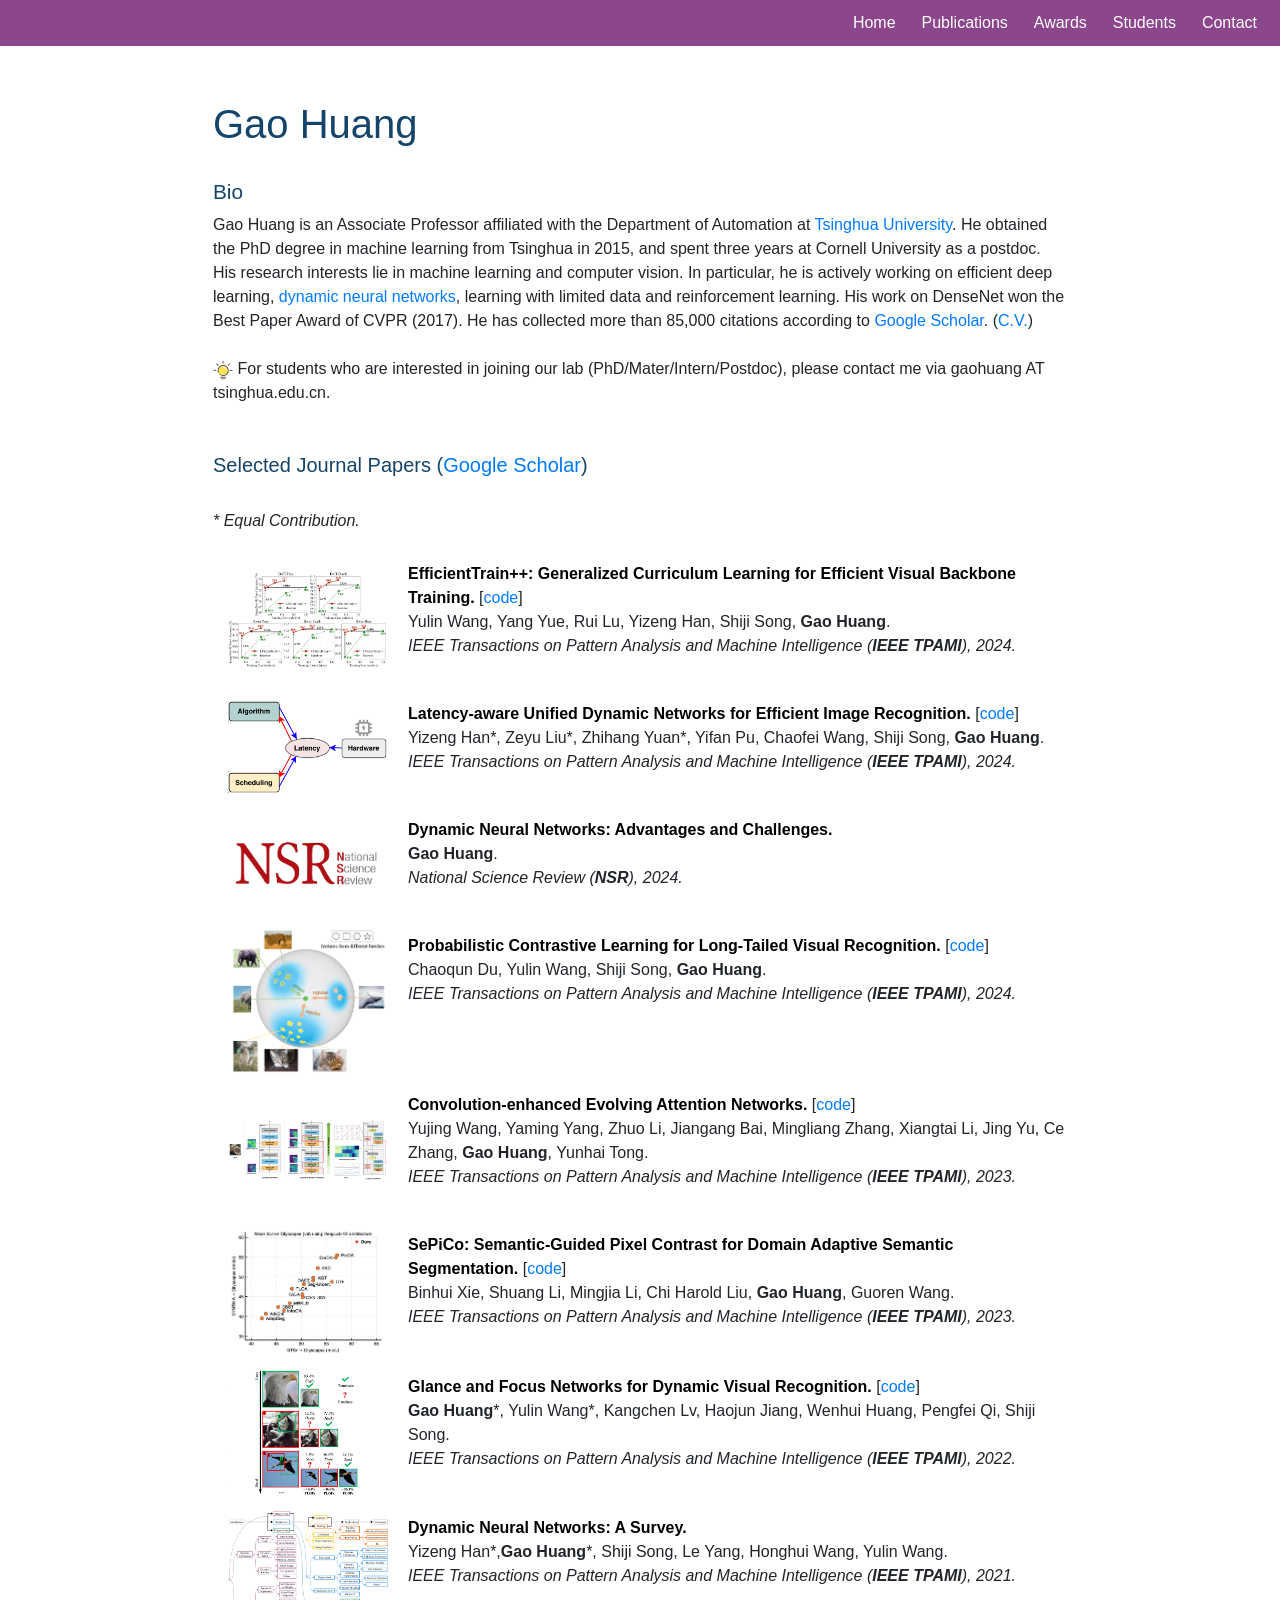
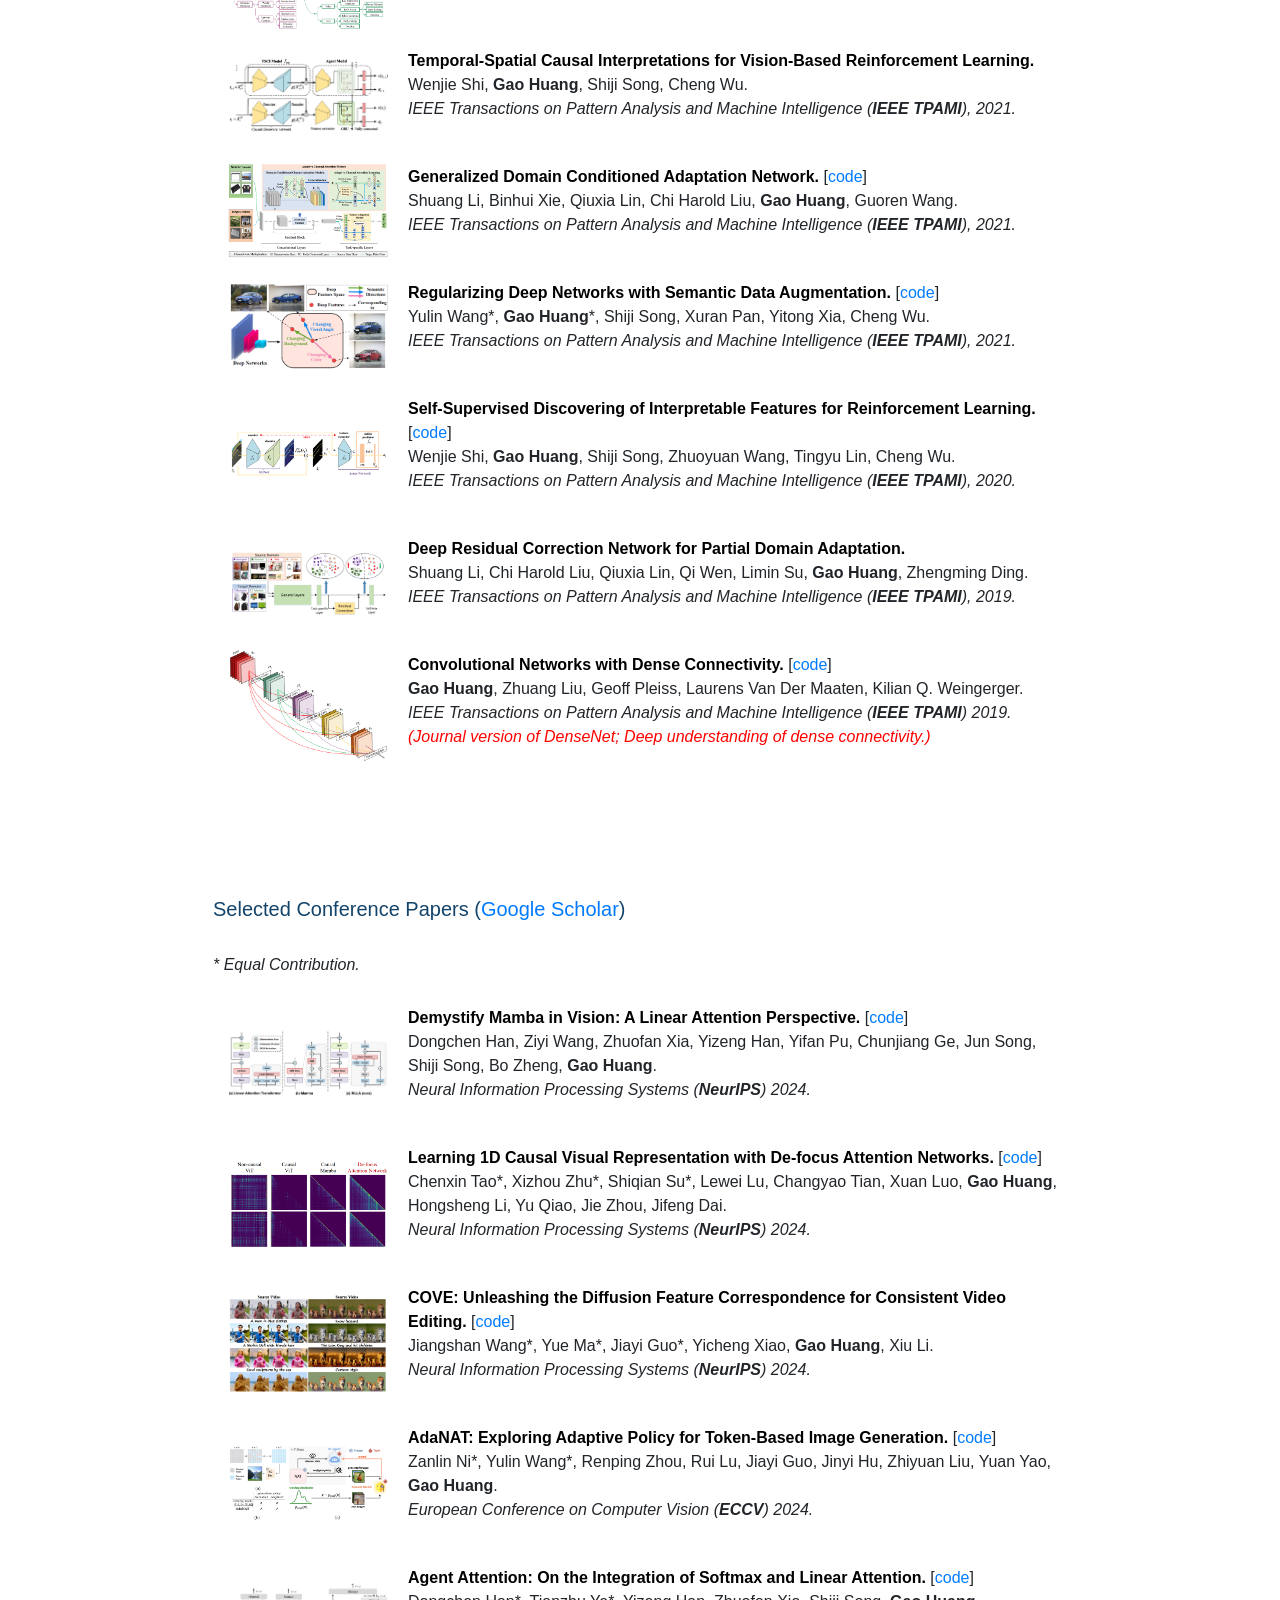
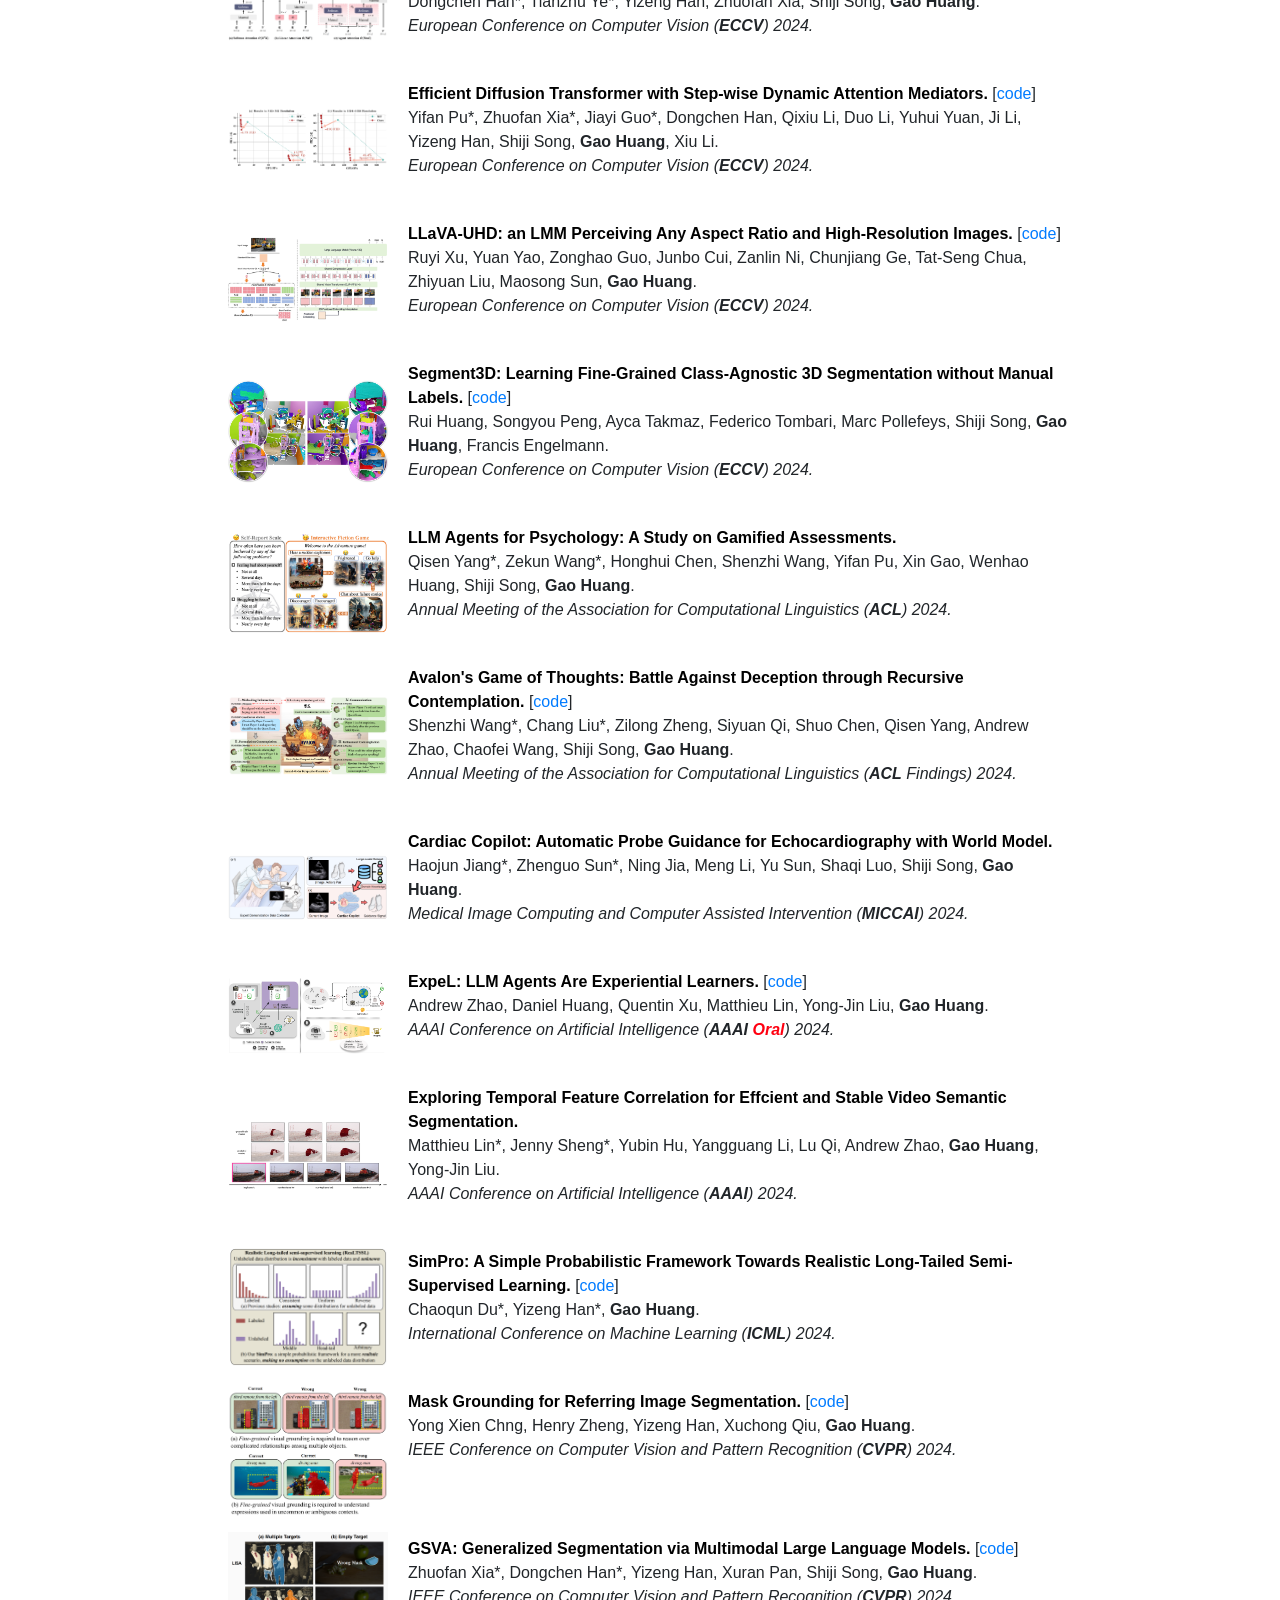
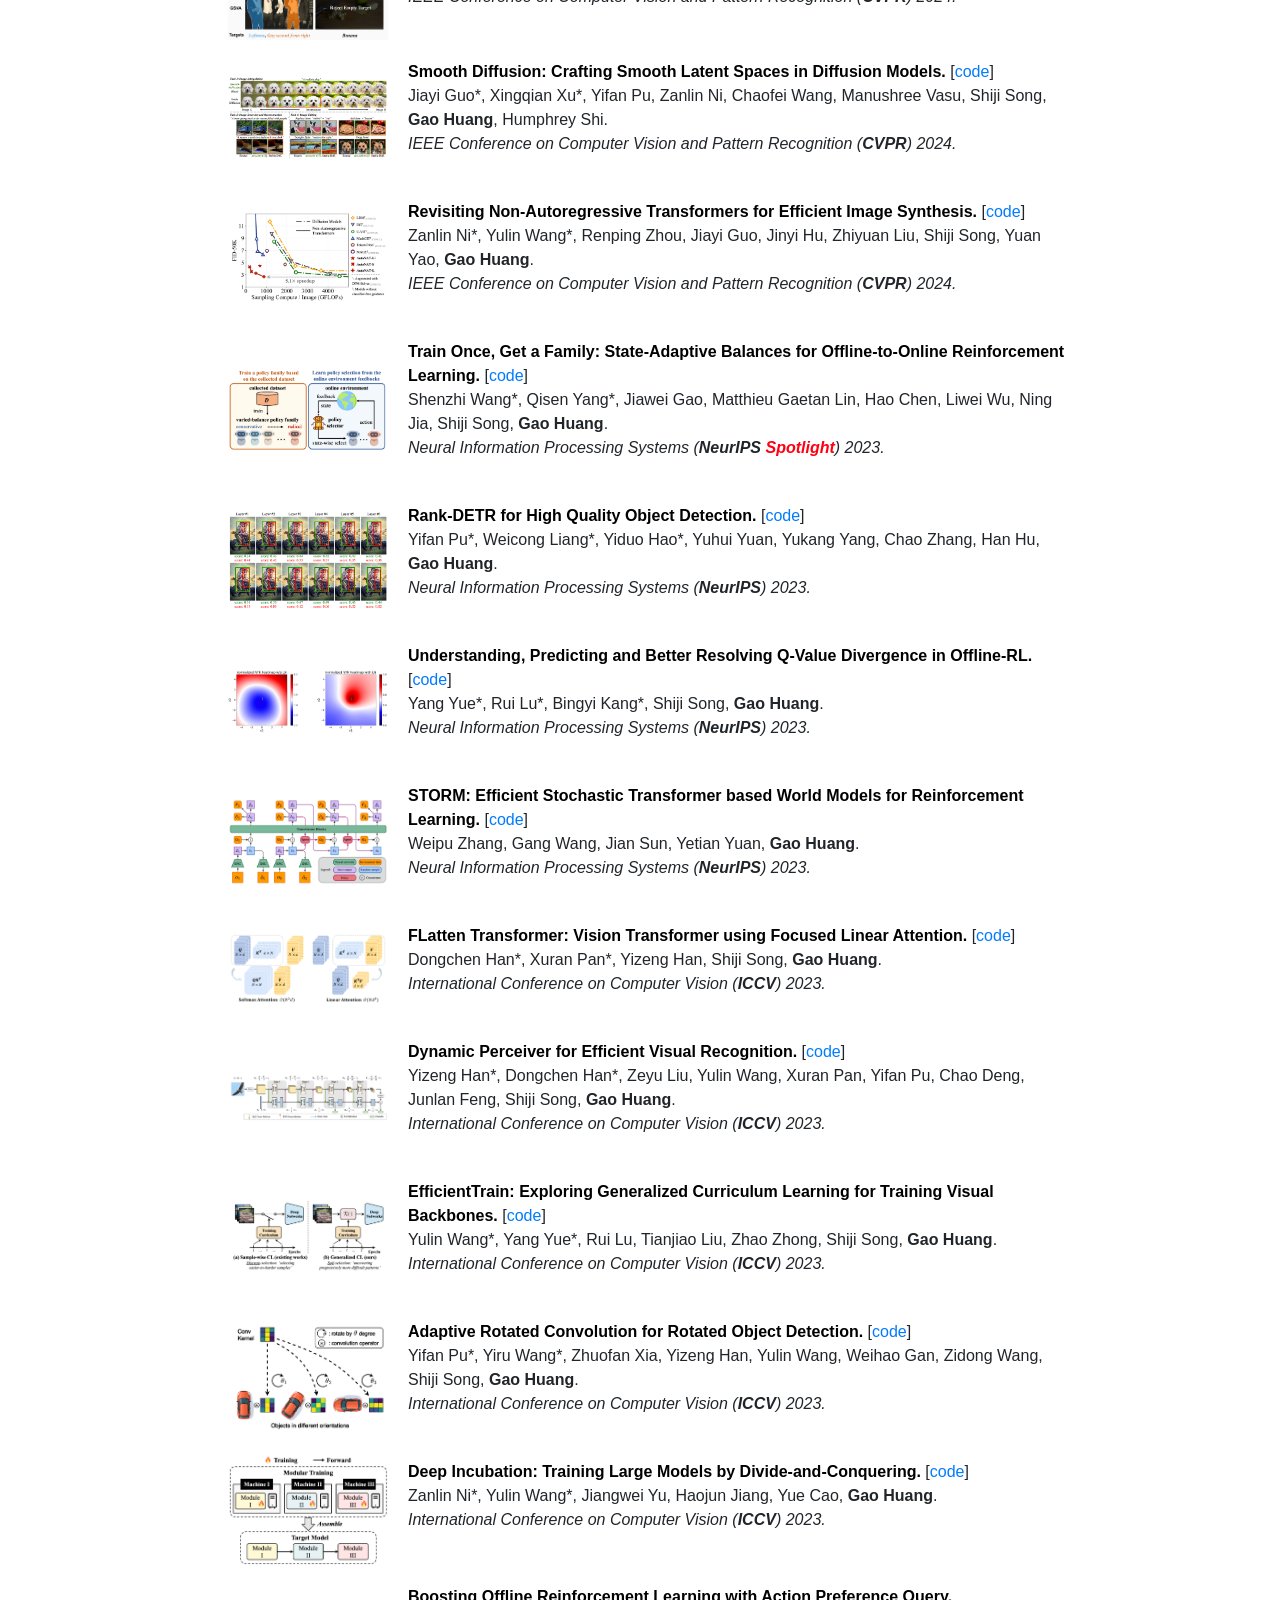
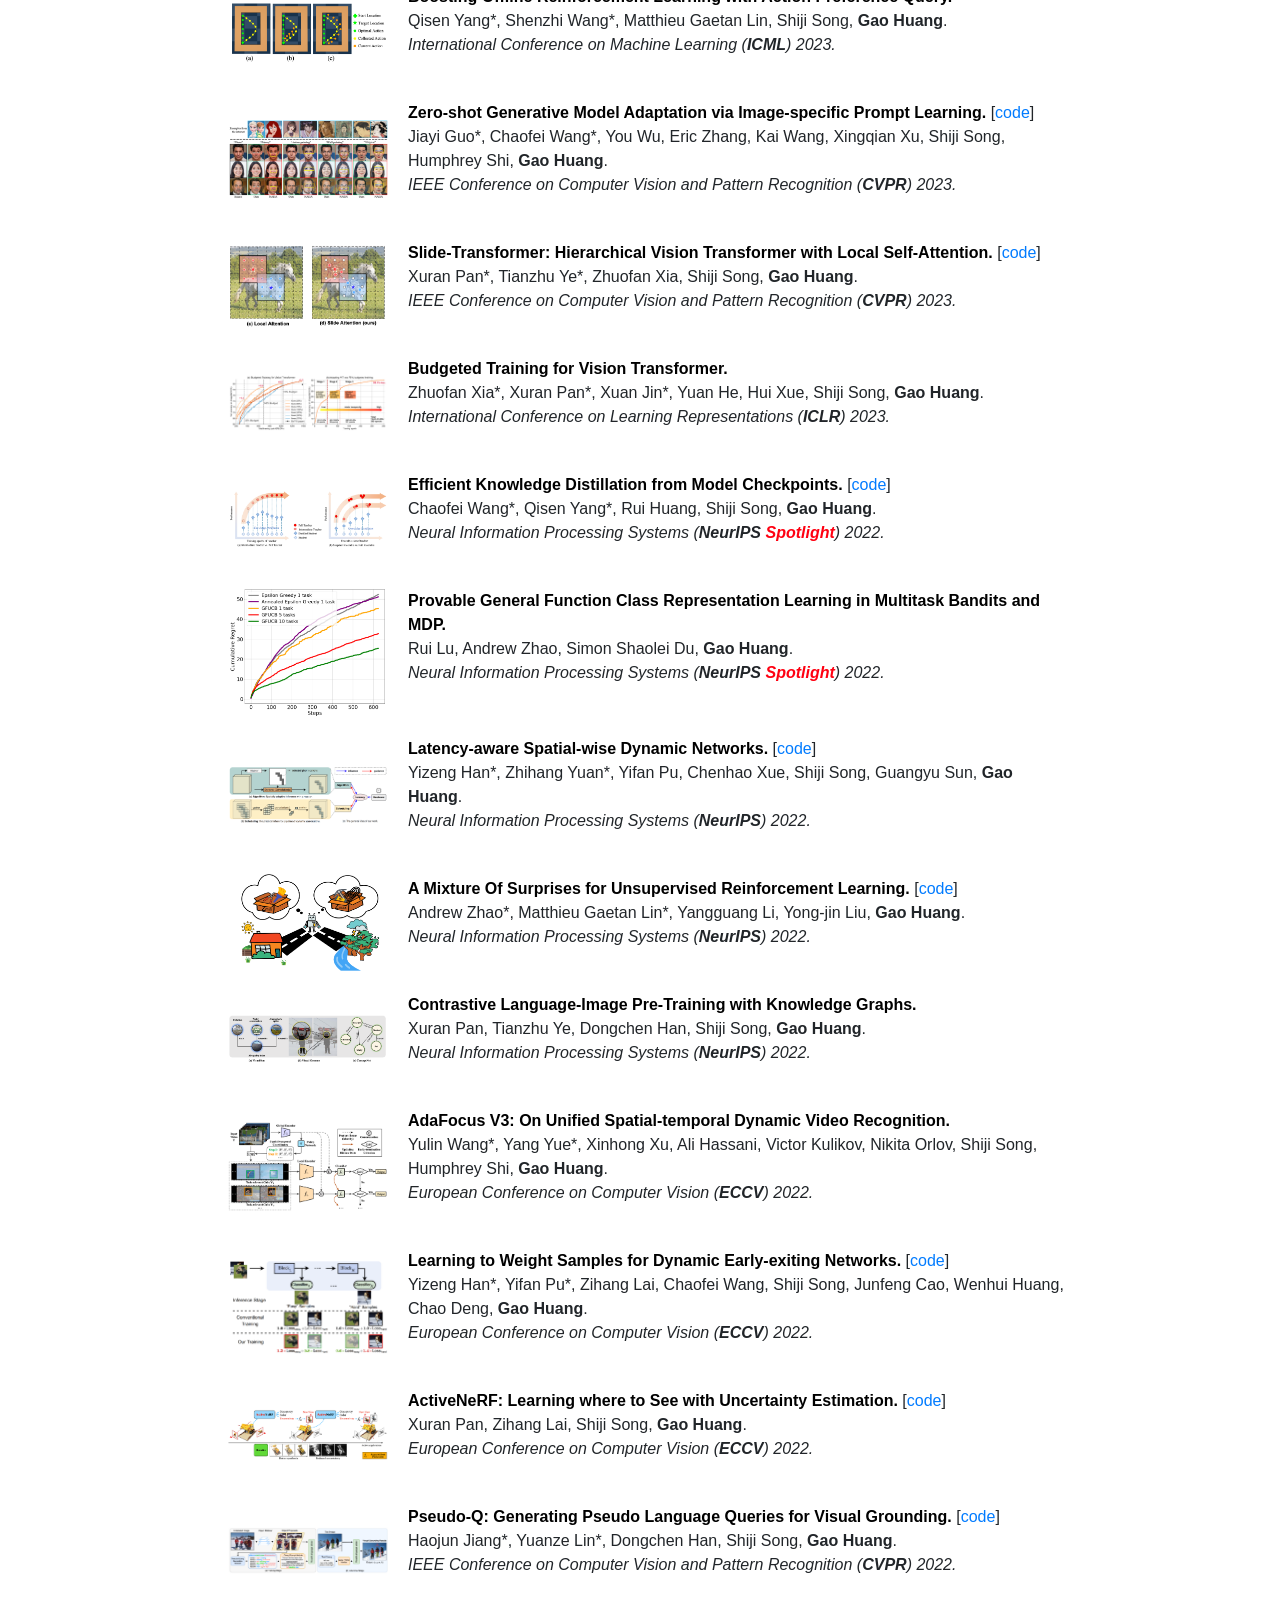
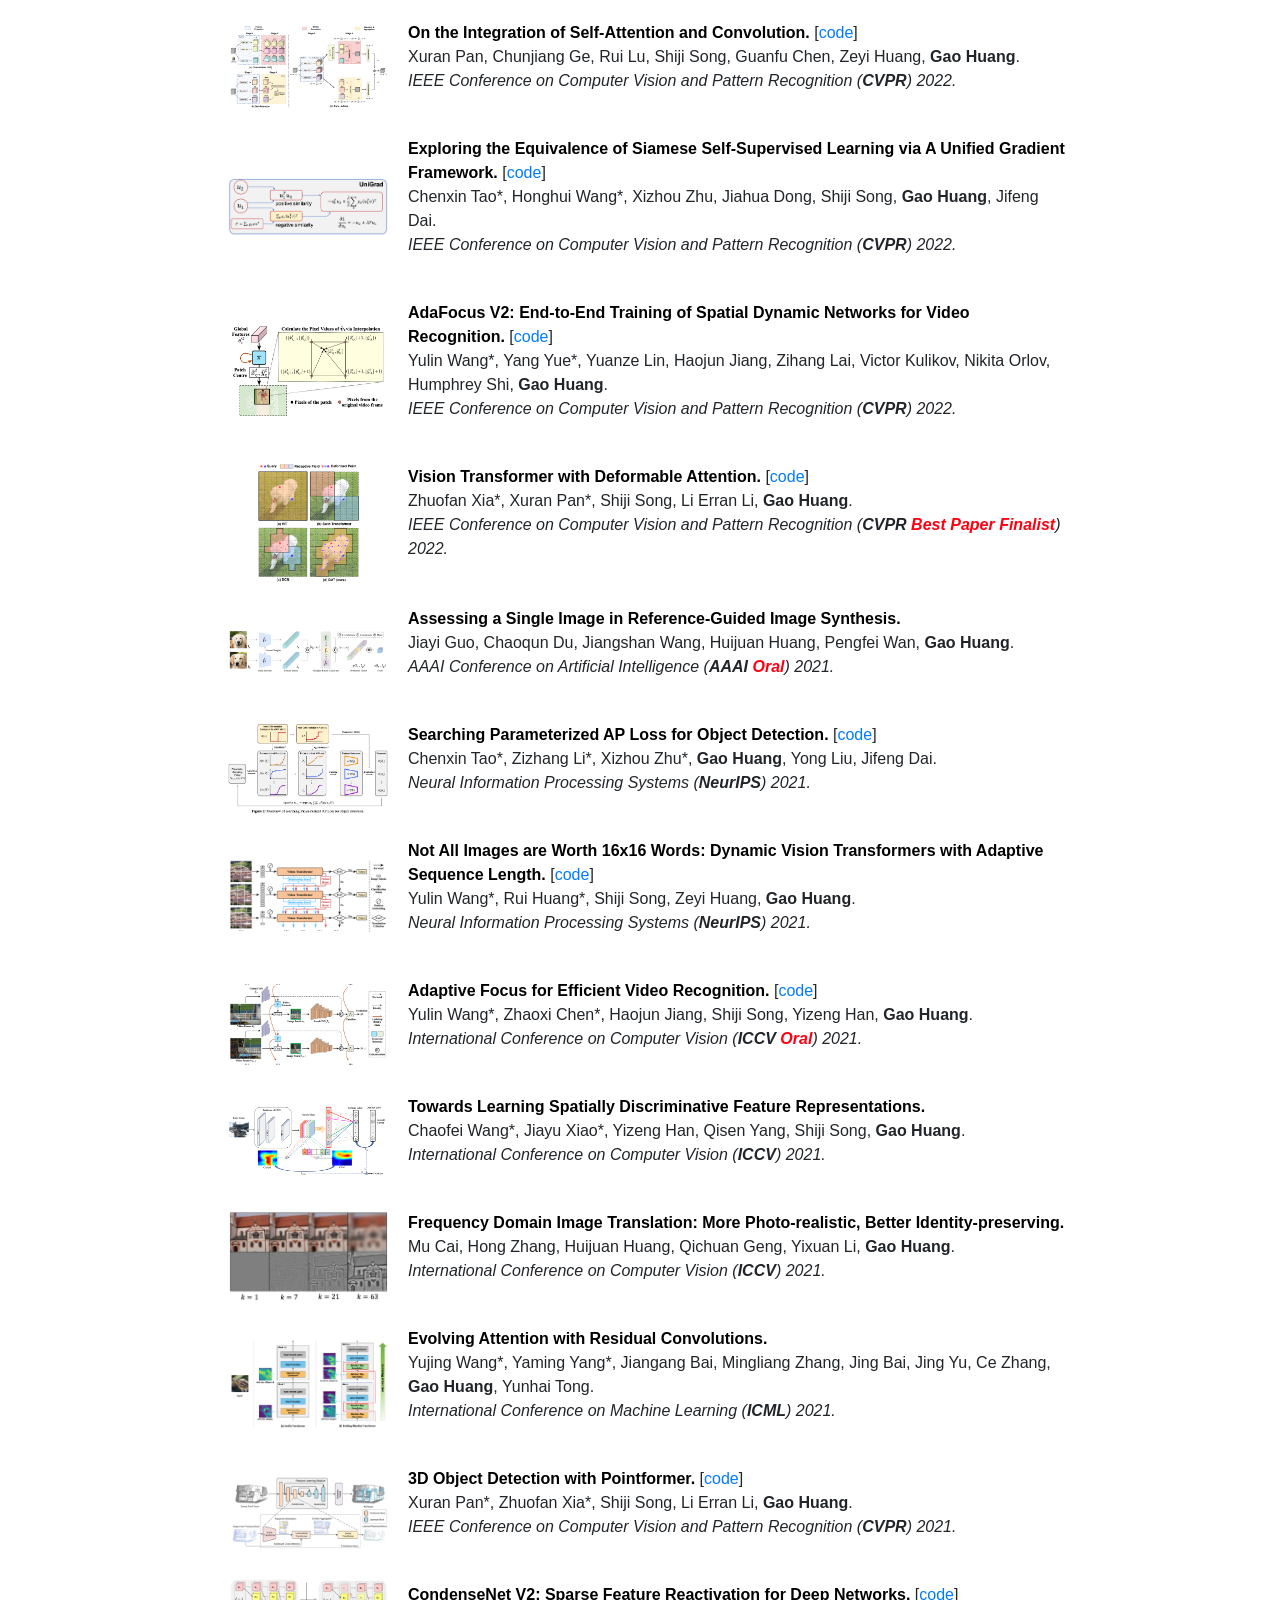
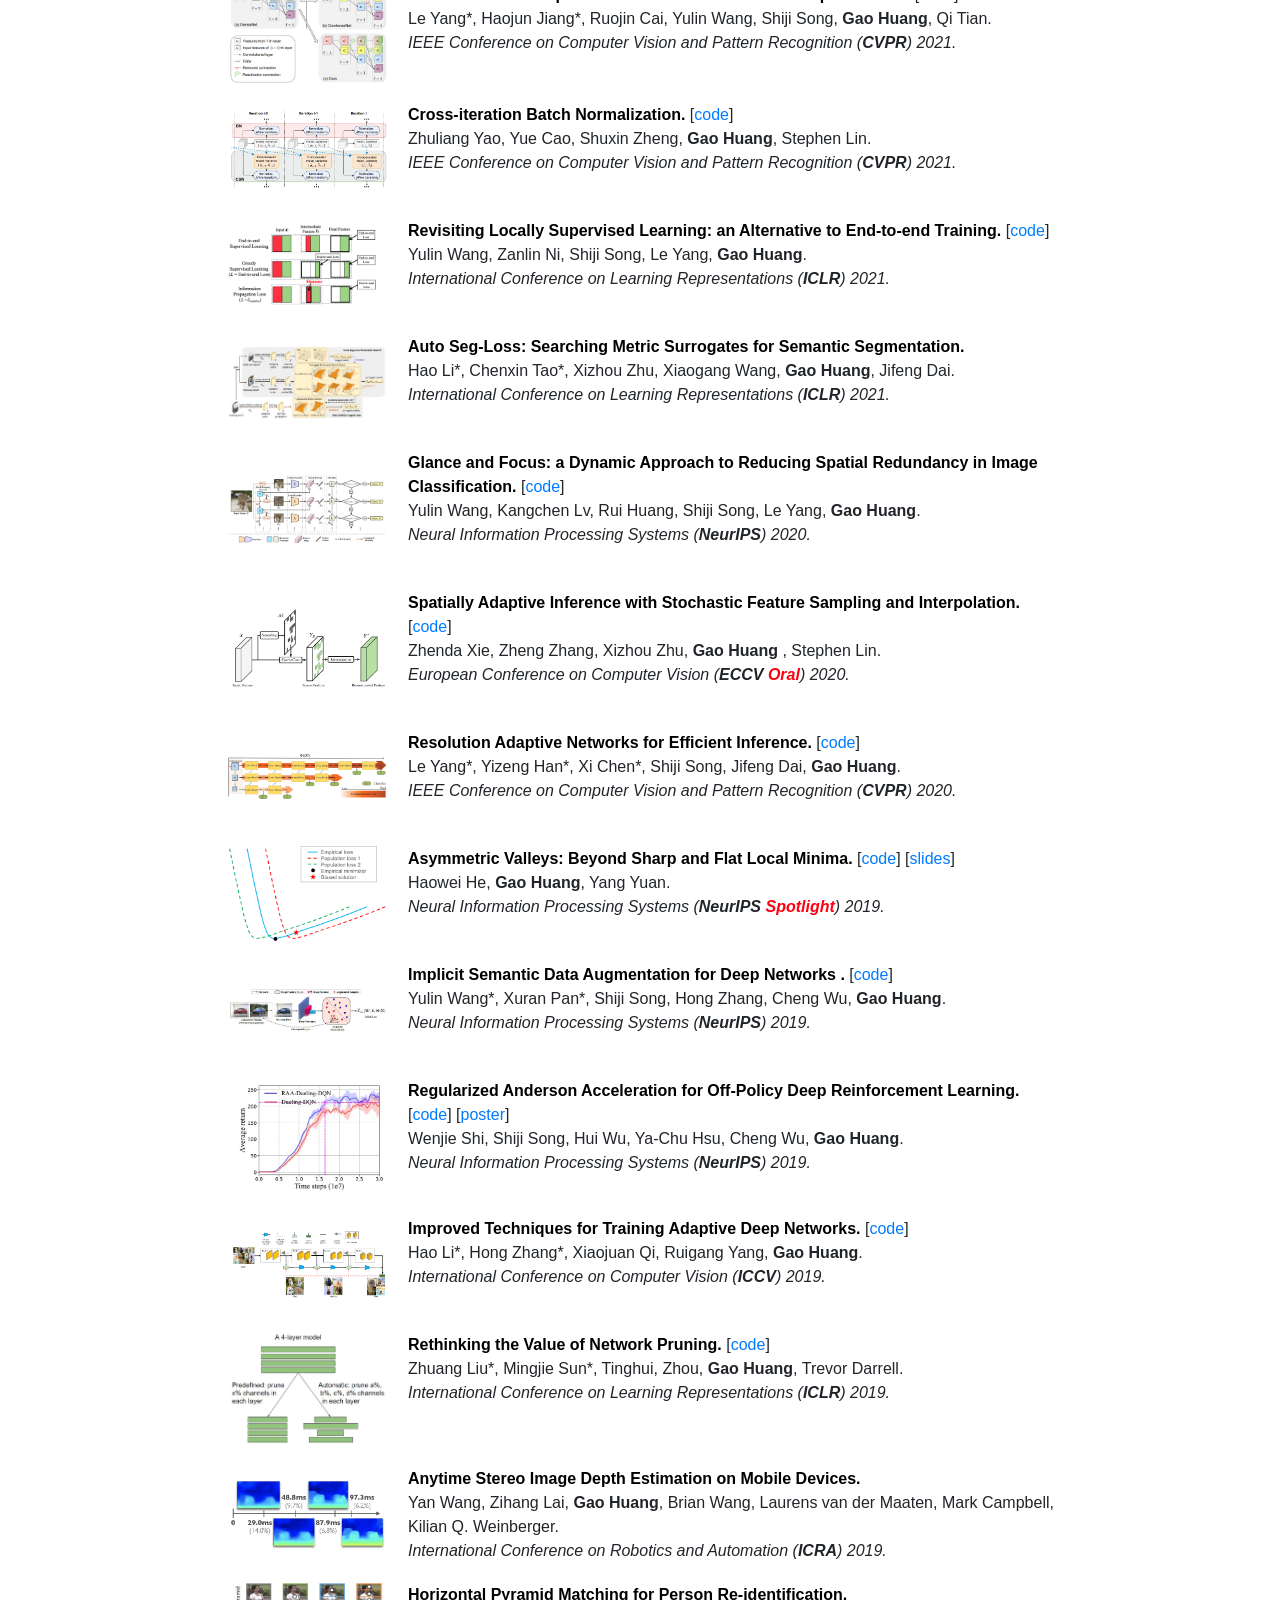
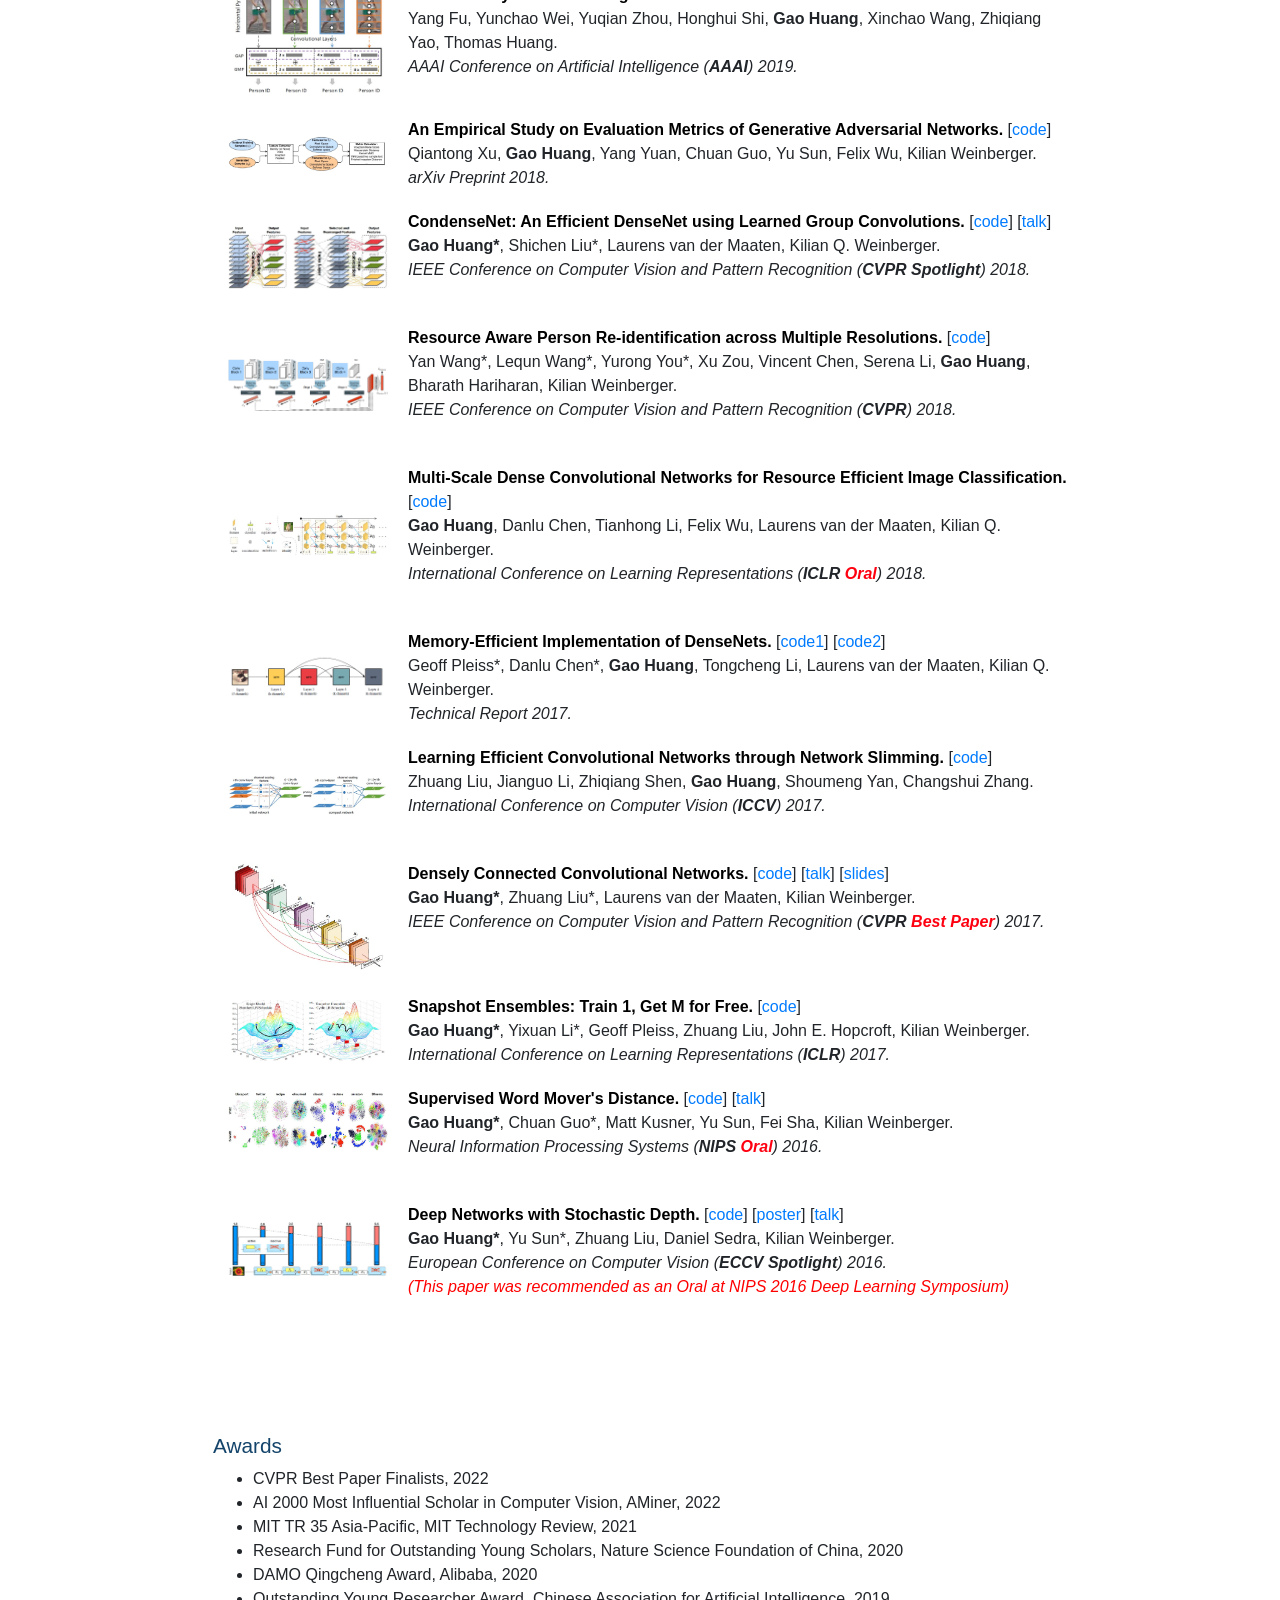
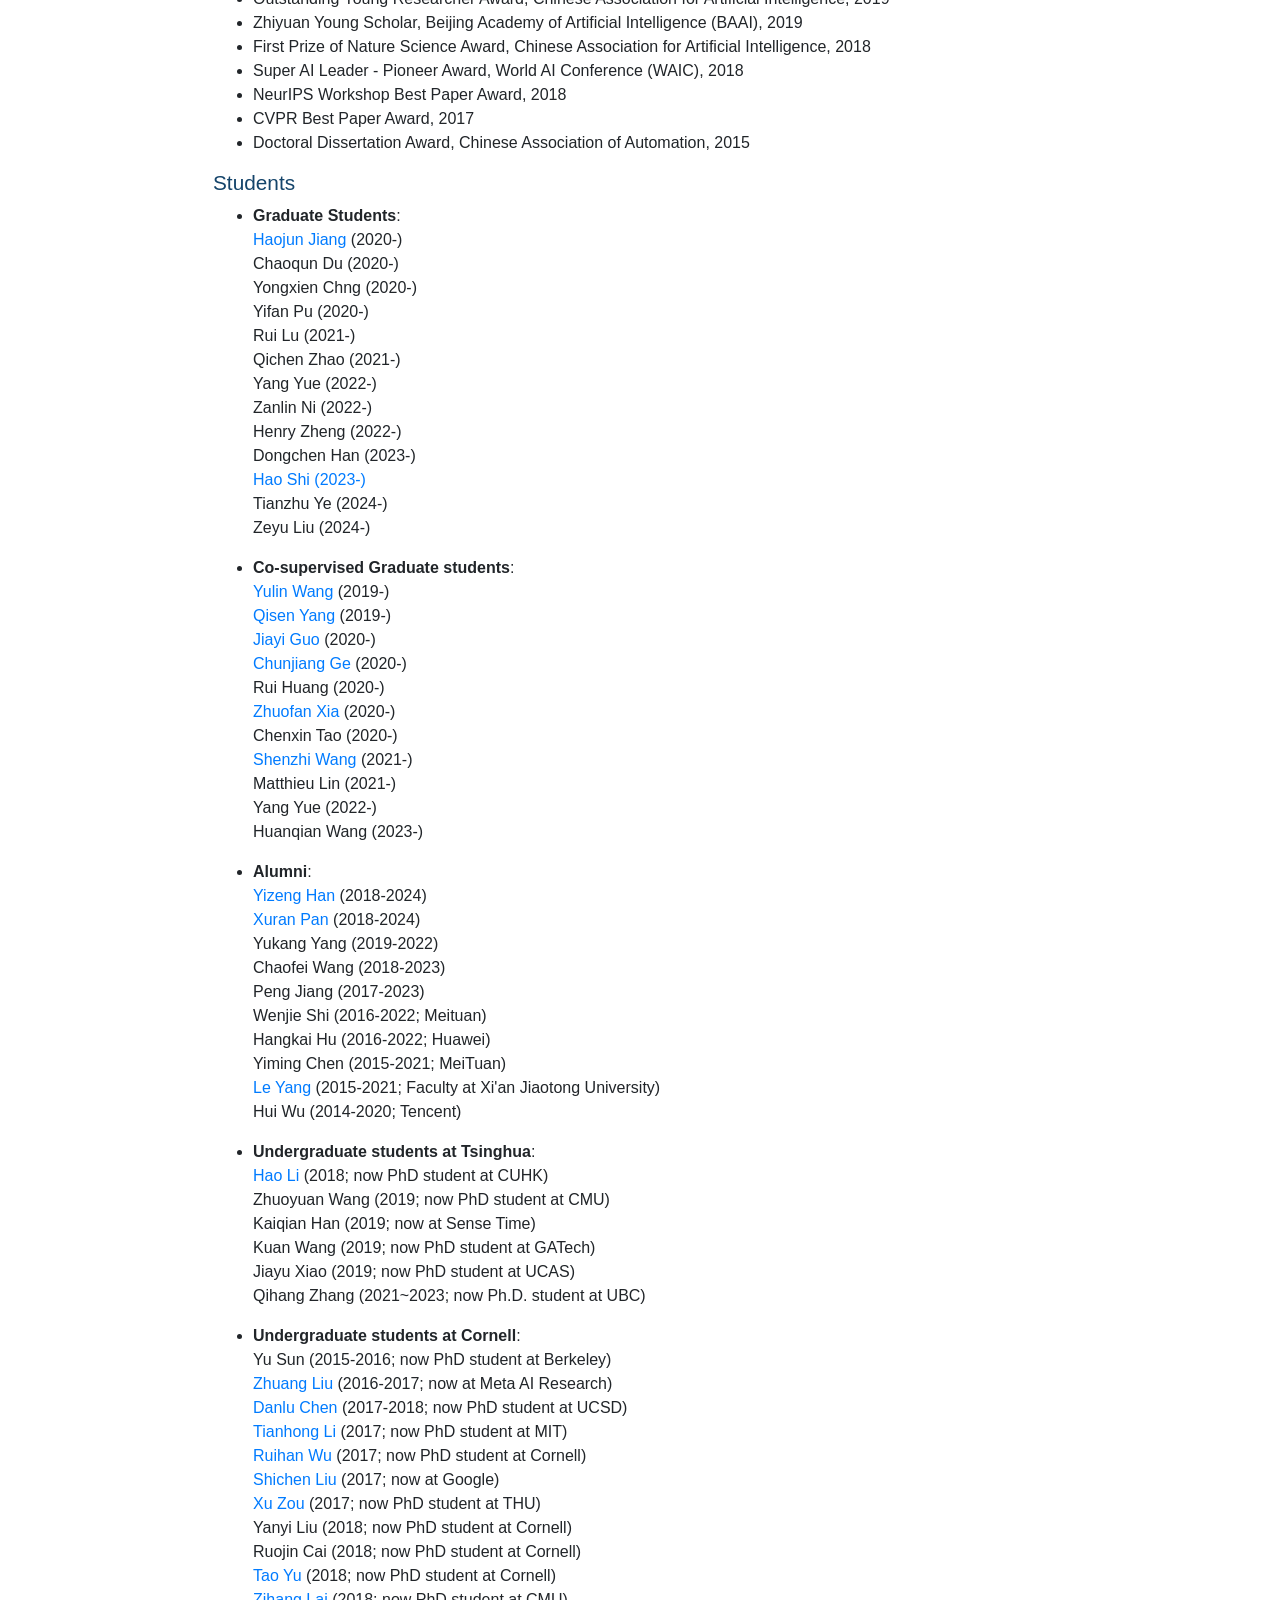
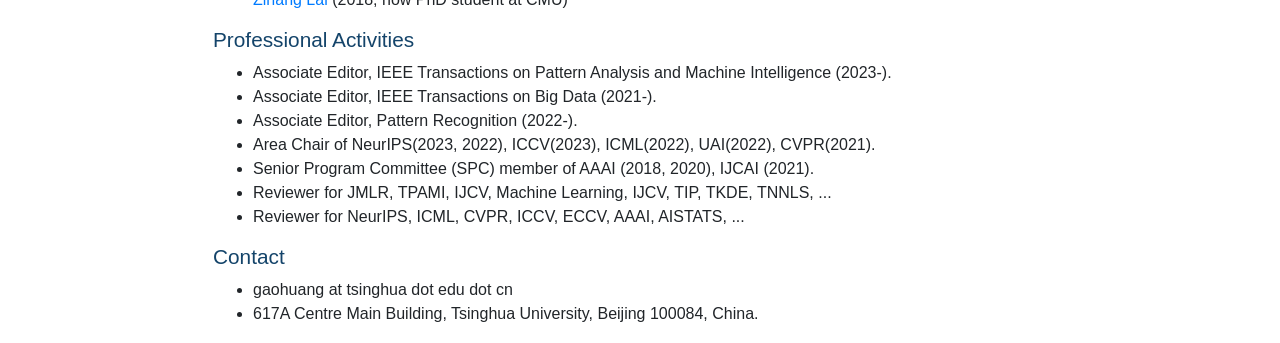
<file: index.html>
<!DOCTYPE HTML>
<!-- saved from url=(0034)http://www.gaohuang.net/ -->
<!DOCTYPE html PUBLIC "" ""><!-- Lab of GaoHuang from THU --><HTML lang="en-us"><HEAD><META 
content="IE=11.0000" http-equiv="X-UA-Compatible">
     
<META http-equiv="Content-Type" content="text/html; charset=UTF-8">     
<TITLE>Gao Huang Homepage</TITLE>     <LINK href="Gao%20Huang%20Homepage_files/bootstrap.min.css" 
rel="stylesheet">     
<SCRIPT src="Gao%20Huang%20Homepage_files/jquery-3.1.1.slim.min.js"></SCRIPT>
     
<STYLE type="text/css">
        /* @import url("http://fonts.googleapis.com/css?family=Source+Sans+Pro:300,300italic,600,600italic"); */

        body {
            /* font-family:"Roboto",Helvetica,Arial,sans-serif; */
            /* font-family: Arial, Helvetica, sans-serif; */
            /* font-family: "Times New Roman",Georgia,Serif; */
            font-family: "Helvetica", Helvetica, sans-serif;
            font-size: 16px;
            line-height: 1.5;
            font-weight: normal;
            background-color: #ffffff;
        }

        .navigation {
            height: auto;
            width: 100%;
            margin-left: 0;
            background: rgb(112, 24, 112);
            opacity: 0.8;
            position: fixed;
            top: 0;
        }

        .navigation ul {
            width: auto;
            list-style-type: none;
            white-space: nowrap;
            margin-left: 22%;
            padding: 0;
        }

        .navigation li {
            float: right;
            text-align: center;
            line-height: 40px;
            margin-right: 2%;
            position: relative;
            overflow: hidden;
        }

        #name-nav {
            float: left;
            position: relative;
            display: block;
            color: white;
            text-align: center;
            padding: 3px;
            overflow: hidden;
            font-size: 120%;
            text-decoration: none;
        }

        .navigation li a,
        .navigation li span {
            display: block;
            color: white;
            text-align: center;
            padding: 3px;
            overflow: hidden;
            text-decoration: none;
        }

        .navigation li a:hover {
            text-decoration: underline;
        }

        .navigation li span:hover {
            text-decoration: underline;
            cursor: pointer;
        }

        b {
            font-weight: 600;
        }

        .content {
            width: 100%;
            padding-top: 4%;
            /* margin : 0px auto; */
            background-color: #ffffff;
        }

        table {
            padding: 5px;
        }

        table.pub_table,
        td.pub_td1,
        td.pub_td2 {
            padding: 8px;
            width: 850px;
            border-collapse: separate;
            border-spacing: 15px;
            margin-top: -5px;
        }

        td.pub_td1 {
            width: 50px;
        }

        td.pub_td1 img {
            height: 120px;
            width: 160px;
        }

        div#container {
            padding-left: 20px;
            padding-right: 20px;
            margin-left: 15%;
            margin-right: 15%;
            
            /* width: 860px; */
            text-align: left;
            /* position: relative; */
            background-color: #FFF;
        }

        div#portrait {
            /* color: #1367a7;
        color: rgb(34, 110, 147); */
            height: 158px;
        }

        #portrait {
            /* position: relative; */
            /*margin-left: 100%;*/
        }

        h4,
        h3,
        h2,
        h1,
        .paperlo,
        .paperhi-only {
            color: rgb(20, 68, 106);
        }

        .text_container h2:hover {
            cursor: pointer;
        }

        .paperhi-only,
        .paperlo:hover {
            cursor: pointer;
        }

        h2 {
            font-size: 130%;
        }

        #paper-show {
            color: rgb(0, 85, 170);
            font-size: 80%;
        }

        #paper-show span:hover {
            text-decoration: underline;
        }

        /* p
	{
		color: #5B5B5B;
		margin-bottom: 50px;
	}
	p.caption
	{
		color: #9B9B9B;
		text-align: left;
		width: 600px;
	}
	p.caption2
	{
		color: #9B9B9B;
		text-align: left;
		width: 800px;
	} */

        #header_img {
            position: absolute;
            top: 0px;
            right: 0px;
        }

        /* 
        a:link,
        a:visited {
            color: #1367a7;
            text-decoration: none;
        } */

        #mit_logo {
            position: absolute;
            left: 646px;
            top: 14px;
            width: 200px;
            height: 20px;
        }

        table.pub_table tr {
            outline: thin dotted #666666;
        }

        .paper-title {
            color: black;
            text-decoration: none;
        }

        .papericon {
            /* border-radius: 8px; */
            /* -moz-box-shadow: 3px 3px 6px #888;
            -webkit-box-shadow: 3px 3px 6px #888;
            box-shadow: 3px 3px 6px #888; */
            /*height: 120px;*/
            width: 160px;
            margin-top: auto;
            margin-left: 5px;
            margin-bottom: auto;
        }

        .media {
            margin-bottom: 15px;
            margin-left: 10px;
        }

        .media-body {
            margin-top: 5px;
            padding-left: 20px;
        }

        .publication {
            margin-bottom: 15px;
        }

        .papers-selected .publication {
            display: none;
        }

        .papers-selected .book-chapters {
            display: none;
        }

        .papers-selected #show-selected {
            color: black;
            text-decoration: underline;
        }

        .papers-selected .paperhi {
            display: flex;
        }

        .papers-selected .paper-year {
            display: none;
        }

        .papers-by-date #show-by-date {
            color: black;
            text-decoration: underline;
        }

        .papers-by-date .paper-selected {
            display: none;
        }

        .papers-by-date .book-chapters {
            display: none;
        }

        .book-chapters #book-chapters {
            color: black;
            text-decoration: underline;
        }

        .book-chapters .paper-selected,
        .book-chapters .paper-year,
        .book-chapters .publication {
            display: none;
        }

        .book-chapters .chapter {
            display: flex;
        }

        /* .papers-by-date .paperhi {
            display: none;
        } */

        .hidden>div {
            display: none;
        }

        .visible>div {
            display: block;
        }
    </STYLE>
     
<SCRIPT>
        $(document).ready(function () {
            $('#show-selected').click(function () {
                $('.papers-container').removeClass('papers-by-date');
                $('.papers-container').removeClass('book-chapters');
                $('.papers-container').addClass('papers-selected');
            });

            $('#show-by-date').click(function () {
                $('.papers-container').removeClass('papers-selected');
                $('.papers-container').removeClass('book-chapters');
                $('.papers-container').addClass('papers-by-date');
            });

            $('#book-chapters').click(function () {
                $('.papers-container').removeClass('papers-selected');
                $('.papers-container').removeClass('papers-by-date');
                $('.papers-container').addClass('book-chapters');
            });

            $('.papers-container').addClass('papers-selected');


            $('.text_container').addClass("hidden");
            $('.text_container').click(function () {
                var $this = $(this);

                // if ($this.hasClass("hidden")) {
                //     $(this).removeClass("hidden").addClass("visible");

                // } else {
                //     $(this).removeClass("visible").addClass("hidden");
                // }
            });

            // document.querySelector("#news-nav").onclick = function () {
            //     document.querySelector("#news").scrollIntoView({
            //         block: "center",
            //         behavior: "smooth"
            //     });
            // }
            // publications
            document.querySelector("#publication-nav").onclick = function () {
                document.querySelector(".paperlo").scrollIntoView({
                    block: "center",
                    behavior: "smooth"
                });
            }
            // awards
            document.querySelector("#award-nav").onclick = function () {
                document.querySelector("#award").scrollIntoView({
                    block: "center",
                    behavior: "smooth"
                });
            }
            // talks
            document.querySelector("#talk-nav").onclick = function () {
                document.querySelector("#talk").scrollIntoView({
                    block: "center",
                    behavior: "smooth"
                });
            }
            // students
            document.querySelector("#student-nav").onclick = function () {
                document.querySelector("#student").scrollIntoView({
                    block: "center",
                    behavior: "smooth"
                });
            }
            // more
            document.querySelector("#more-nav").onclick = function () {
                document.querySelector("#more").scrollIntoView({
                    block: "center",
                    behavior: "smooth"
                });
            }

        });
    </SCRIPT>
 
<META name="GENERATOR" content="MSHTML 11.00.10570.1001">

<!--     <script>
        var _hmt = _hmt || [];
        (function() {
          var hm = document.createElement("script");
          hm.src = "https://hm.baidu.com/hm.js?85819d0bd906cafe9ed67ce601c2e750";
          var s = document.getElementsByTagName("script")[0]; 
          s.parentNode.insertBefore(hm, s);
        })();
        </script> -->
	
        <script>
var _hmt = _hmt || [];
(function() {
  var hm = document.createElement("script");
  hm.src = "https://hm.baidu.com/hm.js?f2497f590eb691261527b2d97bb65a23";
  var s = document.getElementsByTagName("script")[0]; 
  s.parentNode.insertBefore(hm, s);
})();
</script>

	

</HEAD> 
<BODY id="top">

<DIV class="navigation">
<UL>
<!--  <LI id="name-nav"></LI>
 <LI id="more-nav"><SPAN>More</SPAN></LI>
  <LI id="talk-nav"><SPAN>Talks</SPAN>
  <LI>
  <LI id="award-nav"><SPAN>Awards</SPAN>
  <LI> -->
  <li class="nav-item"><a href="#contact">Contact</a></li>
  <!-- <li class="nav-item"><a href="#talks">Talks</a></li> -->
  <li class="nav-item"><a href="#students">Students</a></li>
  <li class="nav-item"><a href="#awards">Awards</a></li>
  <li class="nav-item"><a href="#publications">Publications</a></li>
  
  <li class="nav-item"><a href="#top">Home</a></li>
  
  
  <!-- <li class="nav-item"><a href="http://www.gaohuang.net/#teaching">Teaching</a></li> -->
                  
  <!-- <li class="nav-item"><a href="http://www.gaohuang.net/#miscellaneous">Misc</a></li> -->
  
  
 <!-- <LI id="contact-nav"><SPAN>Contact</SPAN>
  <LI>
  <LI id="publication-nav"><SPAN>Publications</SPAN></LI>
  <LI><A href="http://www.gaohuang.net/#top">Home</A></LI> --></UL></DIV>
<DIV class="content">
<DIV id="container">
<TABLE width="100%">
  <TBODY>
  <TR>
    <TD width="60%">
      <DIV id="info" width="">
      <H1><BR>Gao Huang</H1><BR>
      <!-- <P><B>Assistant Professor</B><BR>                                    
      Department of Automation, Tsinghua University 
        </P>
        
        <h2>Education</h2>
      <Li>PhD, Tsinghua University</Li><Li>B.E., Beihang University</Li>
      <br>
    </DIV></TD>
    <TD width="40%">
      <DIV id="photo" style="margin-left: 15%; float: right;"><IMG height="200" 
      id="portrait" src="Gao%20Huang%20Homepage_files/gao.jpg">                      
             </DIV></TD></TR></TBODY></TABLE>

<h2>Research Experience</h2>
                <Li>Postdoc, Cornell University,  10/2015 - 08/2018 </Li>
                <Li>Intern, Microsoft Research Asia,  04/2014 - 09/2014</Li>
                <Li>Visiting Scholar, Nanyang Technological University,  02/2014 - 03/2014</Li>
                <Li>Visiting Scholar, Washington University in St. Louis,  01/2013 - 07/2013</Li><BR>
 -->


           <h2>Bio</h2>
            <!-- <ul> -->
            Gao Huang is an Associate Professor affiliated with the Department of Automation at <a href=" https://www.tsinghua.edu.cn/en/index.htm">Tsinghua University</a>. He obtained the PhD degree in machine learning from Tsinghua in 2015, and spent three years at Cornell University as a postdoc. His research interests lie in machine learning and computer vision. In particular, he is actively working on efficient deep learning, <a href="https://arxiv.org/pdf/2102.04906.pdf">dynamic neural networks</a>, learning with limited data and reinforcement learning. His work on DenseNet won the Best Paper Award of CVPR (2017). He has collected more than 85,000 citations according to <a href="https://scholar.google.com/citations?user=-P9LwcgAAAAJ&amp;hl=en">Google Scholar</a>. (<a href="http://www.gaohuang.net/CV-Gao.pdf">C.V.</a>)
            <!-- </ul> -->
            <br>            <br>

<svg xmlns="http://www.w3.org/2000/svg" class="icon" viewBox="0 0 1024 1024" 
width="20" height="20" p-id="1227" version="1.1" t="1574080109158"><path fill="#ffe255" 
d="M 288.047 647.206 c -15.163 -31.887 -24.018 -69.291 -24.018 -108.764 c 0 -142.642 115.634 -258.276 258.276 -258.276 S 780.581 395.8 780.581 538.442 S 664.947 796.718 522.305 796.718 c -66.924 0 -127.904 -25.454 -173.785 -67.21 l 0.208 0.187 Z" 
p-id="1228" />                         <path fill="#555555" d="M 521.861 819.769 l -1.099 0.002 c -72.694 0 -138.929 -27.657 -188.756 -73.022 l 0.225 0.202 c -4.382 -4.275 -7.1 -10.239 -7.1 -16.837 c 0 -12.986 10.528 -23.514 23.514 -23.514 a 23.417 23.417 0 0 1 15.1 5.489 l -0.036 -0.03 c 41.564 38.093 97.188 61.436 158.265 61.436 c 129.55 0 234.572 -105.021 234.572 -234.572 S 651.525 304.351 521.974 304.351 c -129.55 0 -234.572 105.021 -234.572 234.572 c 0 35.27 7.784 68.722 21.728 98.732 l -0.604 -1.447 c 2.311 3.576 3.684 7.946 3.684 12.637 c 0 12.986 -10.528 23.514 -23.514 23.514 c -10.734 0 -19.789 -7.193 -22.606 -17.022 l -0.041 -0.166 c -16.58 -34.797 -26.263 -75.622 -26.263 -118.708 c 0 -155.419 125.992 -281.41 281.41 -281.41 s 281.41 125.992 281.41 281.41 c 0 155.386 -125.938 281.357 -281.311 281.41 h -0.005 Z" 
p-id="1229" />                         <path fill="#ffffff" d="M 685.89 561.493 c -12.986 0 -23.514 -10.528 -23.514 -23.514 v -0.13 c 0 -15.474 -2.498 -30.364 -7.112 -44.289 l 0.285 0.994 c -0.736 -2.18 -1.161 -4.691 -1.161 -7.301 c 0 -12.999 10.538 -23.537 23.537 -23.537 c 10.389 0 19.206 6.731 22.328 16.07 l 0.048 0.166 c 5.772 17.267 9.102 37.148 9.102 57.807 v 0.032 v -0.001 l 0.001 0.19 c 0 12.986 -10.528 23.514 -23.514 23.514 h -0.001 Z M 637.914 445.25 l -0.199 0.001 a 23.25 23.25 0 0 1 -16.489 -6.828 c -25.302 -25.532 -60.379 -41.339 -99.148 -41.339 h -0.23 h 0.012 c -12.986 0 -23.514 -10.528 -23.514 -23.514 s 10.528 -23.514 23.514 -23.514 l 0.615 -0.001 c 51.647 0 98.383 21.025 132.115 54.983 l 0.01 0.01 a 23.44 23.44 0 0 1 6.948 16.688 c 0 12.986 -10.528 23.514 -23.514 23.514 h -0.128 h 0.007 Z" 
p-id="1230" />                         <path fill="#555555" d="M 653.653 904.344 H 390.257 c -10.88 -2.469 -18.879 -12.058 -18.879 -23.514 s 8 -21.045 18.718 -23.483 l 0.161 -0.031 h 263.396 c 10.88 2.469 18.879 12.058 18.879 23.514 s -8 21.045 -18.718 23.483 l -0.161 0.031 Z M 620.658 988.729 H 423.064 c -10.88 -2.469 -18.879 -12.058 -18.879 -23.514 s 8 -21.045 18.718 -23.483 l 0.161 -0.031 h 197.594 c 10.88 2.469 18.879 12.058 18.879 23.514 s -8 21.045 -18.718 23.483 l -0.161 0.031 Z M 151.704 551.064 H 42.477 c -12.986 0 -23.514 -10.528 -23.514 -23.514 s 10.528 -23.514 23.514 -23.514 h 109.227 c 12.986 0 23.514 10.528 23.514 23.514 s -10.528 23.514 -23.514 23.514 Z M 261.499 297.339 l -0.199 0.001 a 23.25 23.25 0 0 1 -16.489 -6.828 l -75.852 -75.852 a 23.404 23.404 0 0 1 -5.853 -15.524 c 0 -12.986 10.528 -23.514 23.514 -23.514 a 23.428 23.428 0 0 1 15.55 5.875 l -0.026 -0.022 l 75.852 75.852 a 23.44 23.44 0 0 1 6.948 16.688 c 0 12.986 -10.528 23.514 -23.514 23.514 h -0.128 h 0.007 Z M 518.827 196.267 c -12.986 0 -23.514 -10.528 -23.514 -23.514 V 64.095 c 0 -12.986 10.528 -23.514 23.514 -23.514 s 23.514 10.528 23.514 23.514 v 108.658 c 0 12.986 -10.528 23.514 -23.514 23.514 Z M 772.361 307.01 h -0.121 c -12.986 0 -23.514 -10.528 -23.514 -23.514 a 23.437 23.437 0 0 1 6.947 -16.686 l 75.853 -75.853 a 23.404 23.404 0 0 1 15.524 -5.853 c 12.986 0 23.514 10.528 23.514 23.514 a 23.428 23.428 0 0 1 -5.875 15.55 l 0.022 -0.026 l -75.852 75.852 c -4.198 4.29 -10.03 6.965 -16.488 7.016 h -0.01 Z M 981.523 564.907 H 872.296 c -12.986 0 -23.514 -10.528 -23.514 -23.514 s 10.528 -23.514 23.514 -23.514 h 108.279 c 12.986 0 23.514 10.528 23.514 23.514 s -10.528 23.514 -23.514 23.514 Z" 
p-id="1231" />             </svg>                         
<!-- <FONT 
color="red">Opening:</FONT> -->
<!--The positions for PhD and master students joining in the year 2023 in our lab are <B>already filled</B>. I appoligize that I may not respond to emails inquiring about PhD & Master positions.-->
          For students who are interested in joining our lab  (PhD/Mater/Intern/Postdoc), please contact me via gaohuang AT tsinghua.edu.cn.
<!-- For international students, please check <a href="https://is.tsinghua.edu.cn/">HERE</a> for available scholarships. For postdocs, please check <a href="https://postdoctor.tsinghua.edu.cn/">HERE</a>. -->


<A href="#top" 
      target="_blank"><IMG height="18" style="margin-bottom: -2px;" ></A> 
<BR><BR><br>

	  <!-- <H2>Related Links</H2>
	  <ul>
	      <li><a href="https://scholar.google.com/citations?user=-P9LwcgAAAAJ&amp;hl=en">Google Scholar</a> </li>
	      <li><a href="http://www.gaohuang.net/index-cn.html">Chinese Home Page</a> </li>
	      <li><a href="http://www.au.tsinghua.edu.cn/publish/au/1714/2019/20190308143746059566193/20190308143746059566193_.html">Tsinghua Official Website</a> </li>          
	  </ul> -->
		








<a name="publications"></a>
      <DIV class="papers-container">
      <H5 class="paperlo">Selected Journal Papers  (<a href="https://scholar.google.com/citations?user=-P9LwcgAAAAJ&amp;hl=en">Google Scholar</a>)<br>
          
          <SPAN id="paper-show"><!-- (<SPAN 
      id="show-selected">show selected</SPAN> /                         <SPAN id="show-by-date">show 
      all by date</SPAN> / <SPAN id="book-chapters">book chapters</SPAN>) --></SPAN>       
                </H5><!-- <h5 class="paperhi paperhi-only">Representative Publications</h5> --> 

      <DIV class="paper-selected">  
      
           <!-- (<a href="https://scholar.google.com/citations?user=-P9LwcgAAAAJ&amp;hl=en">Full publication list on Google Scholar</a>) -->
      <BR>
          <!---->
    <i>* Equal Contribution. </i>
    <BR><BR>

    <DIV class="publication media paperhi"><IMG class="papericon" src="Gao%20Huang%20Homepage_files/2024_tpami_yulin.png">
        <DIV class="media-body "><A class="paper-title" href="https://arxiv.org/pdf/2405.08768"><B>
            EfficientTrain++: Generalized Curriculum Learning for Efficient Visual Backbone Training.</B></A>
            [<A href="https://github.com/LeapLabTHU/EfficientTrain"    target="_blank">code</A>]
                <BR>Yulin Wang, Yang Yue, Rui Lu, Yizeng Han, Shiji Song, <b>Gao Huang</b>.
                        <BR><I>IEEE Transactions on Pattern Analysis and Machine Intelligence (<b>IEEE TPAMI</b>), 2024.<br></I>
        <BR></DIV></DIV>



    <DIV class="publication media paperhi"><IMG class="papericon" src="Gao%20Huang%20Homepage_files/2024_tpami_yizeng.png">
        <DIV class="media-body "><A class="paper-title" href="https://arxiv.org/pdf/2308.15949"><B>
            Latency-aware Unified Dynamic Networks for Efficient Image Recognition.</B></A>
            [<A href="https://github.com/LeapLabTHU/LAUDNet"    target="_blank">code</A>]
                <BR>Yizeng Han*, Zeyu Liu*, Zhihang Yuan*, Yifan Pu, Chaofei Wang, Shiji Song, <b>Gao Huang</b>.
                        <BR><I>IEEE Transactions on Pattern Analysis and Machine Intelligence (<b>IEEE TPAMI</b>), 2024.<br></I>
        <BR></DIV></DIV>


    <DIV class="publication media paperhi"><IMG class="papericon" src="Gao%20Huang%20Homepage_files/2024_nsr.webp">
        <DIV class="media-body "><A class="paper-title" href="https://academic.oup.com/nsr/advance-article-pdf/doi/10.1093/nsr/nwae088/57118959/nwae088.pdf"><B>
            Dynamic Neural Networks: Advantages and Challenges.</B></A>
                <BR><b>Gao Huang</b>.
                        <BR><I>National Science Review (<b>NSR</b>), 2024.<br></I>
        <BR></DIV></DIV>

    <DIV class="publication media paperhi"><IMG class="papericon" src="Gao%20Huang%20Homepage_files/2024_tpami_chaoqun.png">
        <DIV class="media-body "><A class="paper-title" href="https://arxiv.org/pdf/2403.06726"><B>
            Probabilistic Contrastive Learning for Long-Tailed Visual Recognition.</B></A>
            [<A href="https://github.com/LeapLabTHU/ProCo"    target="_blank">code</A>]
                <BR>Chaoqun Du, Yulin Wang, Shiji Song, <b>Gao Huang</b>.
                        <BR><I>IEEE Transactions on Pattern Analysis and Machine Intelligence (<b>IEEE TPAMI</b>), 2024.<br></I>
        <BR></DIV></DIV>

    <DIV class="publication media paperhi"><IMG class="papericon" src="Gao%20Huang%20Homepage_files/2023_tpami_EnvolvingAttn.png">
        <DIV class="media-body "><A class="paper-title" href="https://arxiv.org/abs/2212.08330"><B>
            Convolution-enhanced Evolving Attention Networks.</B></A>
            [<A href="https://github.com/pkuyym/EvolvingAttention"    target="_blank">code</A>]
                <BR>Yujing Wang, Yaming Yang, Zhuo Li, Jiangang Bai, Mingliang Zhang, Xiangtai Li, Jing Yu, Ce Zhang, <b>Gao Huang</b>, Yunhai Tong.
                        <BR><I>IEEE Transactions on Pattern Analysis and Machine Intelligence (<b>IEEE TPAMI</b>), 2023.<br></I>
        <BR></DIV></DIV>

    <DIV class="publication media paperhi"><IMG class="papericon" src="Gao%20Huang%20Homepage_files/2023_tpami_SePiCo.png">
        <DIV class="media-body "><A class="paper-title" href="https://arxiv.org/abs/2204.08808"><B>
            SePiCo: Semantic-Guided Pixel Contrast for Domain Adaptive Semantic Segmentation.</B></A>
            [<A href="https://github.com/BIT-DA/SePiCo"    target="_blank">code</A>]
                <BR>Binhui Xie, Shuang Li, Mingjia Li, Chi Harold Liu, <b>Gao Huang</b>, Guoren Wang.
                        <BR><I>IEEE Transactions on Pattern Analysis and Machine Intelligence (<b>IEEE TPAMI</b>), 2023.<br></I>
        <BR></DIV></DIV>


    <DIV class="publication media paperhi"><IMG class="papericon"  src="Gao%20Huang%20Homepage_files/2022_pami_gfnet.png" >
        <DIV class="media-body "><A class="paper-title" href="https://arxiv.org/abs/2201.03014"><B>
            Glance and Focus Networks for Dynamic Visual Recognition.</B></A>
             [<A href="https://github.com/blackfeather-wang/GFNet-Pytorch"    target="_blank">code</A>]
                <BR><b>Gao Huang</b>*, Yulin Wang*, Kangchen Lv, Haojun Jiang, Wenhui Huang, Pengfei Qi, Shiji Song.
                      <BR><I>IEEE Transactions on Pattern Analysis and Machine Intelligence (<b>IEEE TPAMI</b>), 2022.<br></I>
        <BR></DIV></DIV>

    <DIV class="publication media paperhi"><IMG class="papericon" src="Gao%20Huang%20Homepage_files/2021_dynamic_survey.png">
        <DIV class="media-body "><A class="paper-title" href="https://arxiv.org/abs/2102.04906"><B>
            Dynamic Neural Networks: A Survey.</B></A>
                <BR>Yizeng Han*,<b>Gao Huang</b>*, Shiji Song, Le Yang, Honghui Wang, Yulin Wang.
                        <BR><I>IEEE Transactions on Pattern Analysis and Machine Intelligence (<b>IEEE TPAMI</b>), 2021.<br></I>
        <BR></DIV></DIV>

    <DIV class="publication media paperhi"><IMG class="papericon" src="Gao%20Huang%20Homepage_files/2021_tpami_TSCI.png">
        <DIV class="media-body "><A class="paper-title" href="https://arxiv.org/pdf/2112.03020.pdf"><B>
            Temporal-Spatial Causal Interpretations for Vision-Based Reinforcement Learning.</B></A>
                <BR>Wenjie Shi, <b>Gao Huang</b>, Shiji Song, Cheng Wu.
                        <BR><I>IEEE Transactions on Pattern Analysis and Machine Intelligence (<b>IEEE TPAMI</b>), 2021.<br></I>
        <BR></DIV></DIV>


    <DIV class="publication media paperhi"><IMG class="papericon" src="Gao%20Huang%20Homepage_files/2021_pami_GDCAN.png">
        <DIV class="media-body "><A class="paper-title" href="https://arxiv.org/abs/2103.12339"><B>Generalized Domain Conditioned Adaptation Network.</B></A>
            [<A href="https://github.com/BIT-DA/GDCAN"    target="_blank">code</A>]
                <BR>Shuang Li, Binhui Xie, Qiuxia Lin, Chi Harold Liu, <b>Gao Huang</b>, Guoren Wang.
                        <BR><I>IEEE Transactions on Pattern Analysis and Machine Intelligence (<b>IEEE TPAMI</b>), 2021.<br></I>
        <BR></DIV></DIV>

    
    <DIV class="publication media paperhi"><IMG class="papericon" src="Gao%20Huang%20Homepage_files/isda_pami_2021.png">
        <DIV class="media-body "><A class="paper-title" href="https://arxiv.org/abs/2007.10538"><B>Regularizing Deep Networks with Semantic Data Augmentation.</B></A>
            [<A href="https://github.com/blackfeather-wang/ISDA-for-Deep-Networks"    target="_blank">code</A>]
                <BR>Yulin Wang*, <b>Gao Huang</b>*, Shiji Song, Xuran Pan, Yitong Xia, Cheng Wu.
                        <BR><I>IEEE Transactions on Pattern Analysis and Machine Intelligence (<b>IEEE TPAMI</b>), 2021.<br></I>
        <BR></DIV></DIV>

    <DIV class="publication media paperhi"><IMG class="papericon" src="Gao%20Huang%20Homepage_files/ssinet_pami_2020.png">
        <DIV class="media-body "><A class="paper-title" href="https://arxiv.org/abs/2003.07069"><B>Self-Supervised Discovering of Interpretable Features for Reinforcement Learning.</B></A>
            [<A href="https://github.com/shiwj16/SSINet"    target="_blank">code</A>]
                <BR>Wenjie Shi, <b>Gao Huang</b>, Shiji Song, Zhuoyuan Wang, Tingyu Lin, Cheng Wu.
                        <BR><I>IEEE Transactions on Pattern Analysis and Machine Intelligence (<b>IEEE TPAMI</b>), 2020.<br></I>
        <BR></DIV></DIV>
                

        
    <DIV class="publication media paperhi"><IMG class="papericon" src="Gao%20Huang%20Homepage_files/partial_transfer_pami_2019.png">                  
        <DIV class="media-body "><A class="paper-title" href="https://arxiv.org/abs/2004.04914"><B>Deep Residual Correction Network for Partial Domain Adaptation.</B></A> 
                <BR>Shuang Li, Chi Harold Liu, Qiuxia Lin, Qi Wen, Limin Su, <b>Gao Huang</b>, Zhengming Ding.               
                        <BR><I>IEEE Transactions on Pattern Analysis and Machine Intelligence (<b>IEEE TPAMI</b>), 2019.<br></I>
        <BR></DIV></DIV>
        
    
    <DIV class="publication media paperhi"><IMG class="papericon" src="Gao%20Huang%20Homepage_files/1.jpg">                  
    <DIV class="media-body "><A class="paper-title" href="http://www.gaohuang.net/papers/DenseNet_Journal.pdf"><B>Convolutional Networks with Dense Connectivity.</B></A> 
        [<A href="https://github.com/liuzhuang13/DenseNet" target="_blank">code</A>]                   
            <BR><b>Gao Huang</b>, Zhuang Liu, Geoff Pleiss, Laurens Van Der Maaten, Kilian Q. Weingerger.               
                <BR><I>IEEE Transactions on Pattern Analysis and Machine Intelligence (<b>IEEE TPAMI</b>) 2019.<br><P style="color: red; display: inline;">(Journal version of DenseNet; Deep understanding of dense connectivity.)</P></I>
    <BR></DIV></DIV><br>

        <br><br><br><br>
        
        
    

<a name="publications_conf"></a>
<DIV class="papers-container">
<H5 class="paperlo">Selected Conference Papers  (<a href="https://scholar.google.com/citations?user=-P9LwcgAAAAJ&amp;hl=en">Google Scholar</a>)<br>
    
    <SPAN id="paper-show"><!-- (<SPAN 
id="show-selected">show selected</SPAN> /                         <SPAN id="show-by-date">show 
all by date</SPAN> / <SPAN id="book-chapters">book chapters</SPAN>) --></SPAN>       
          </H5><!-- <h5 class="paperhi paperhi-only">Representative Publications</h5> --> 
              
<DIV class="paper-selected">  

     <!-- (<a href="https://scholar.google.com/citations?user=-P9LwcgAAAAJ&amp;hl=en">Full publication list on Google Scholar</a>) -->
<BR>
    <!---->
    <i> * Equal Contribution. </i>
    <BR><BR>

    <DIV class="publication media paperhi"><IMG class="papericon" src="Gao%20Huang%20Homepage_files/2024_neurips_dongchen.png">
        <DIV class="media-body "><A class="paper-title" href="https://arxiv.org/pdf/2405.16605"><B>
            Demystify Mamba in Vision: A Linear Attention Perspective.</B></A>
            [<A href="https://github.com/LeapLabTHU/MLLA"    target="_blank">code</A>]
                <BR>Dongchen Han, Ziyi Wang, Zhuofan Xia, Yizeng Han, Yifan Pu, Chunjiang Ge, Jun Song, Shiji Song, Bo Zheng, <b>Gao Huang</b>.
                    <BR><I>Neural Information Processing Systems (<b>NeurIPS</b>) 2024.<br></I>
        <BR></DIV></DIV>    

    <DIV class="publication media paperhi"><IMG class="papericon" src="Gao%20Huang%20Homepage_files/2024_neurips_chenxin.png">
        <DIV class="media-body "><A class="paper-title" href="https://arxiv.org/pdf/2406.04342"><B>
            Learning 1D Causal Visual Representation with De-focus Attention Networks.</B></A>
            [<A href="https://github.com/OpenGVLab/De-focus-Attention-Networks"    target="_blank">code</A>]
                <BR>Chenxin Tao*, Xizhou Zhu*, Shiqian Su*, Lewei Lu, Changyao Tian, Xuan Luo, <b>Gao Huang</b>, Hongsheng Li, Yu Qiao, Jie Zhou, Jifeng Dai.
                    <BR><I>Neural Information Processing Systems (<b>NeurIPS</b>) 2024.<br></I>
        <BR></DIV></DIV>    

    <DIV class="publication media paperhi"><IMG class="papericon" src="Gao%20Huang%20Homepage_files/2024_neurips_jiangshan.png">
        <DIV class="media-body "><A class="paper-title" href="https://arxiv.org/pdf/2406.08850"><B>
            COVE: Unleashing the Diffusion Feature Correspondence for Consistent Video Editing.</B></A>
            [<A href="https://cove-video.github.io/"    target="_blank">code</A>]
                <BR>Jiangshan Wang*, Yue Ma*, Jiayi Guo*, Yicheng Xiao, <b>Gao Huang</b>, Xiu Li.
                    <BR><I>Neural Information Processing Systems (<b>NeurIPS</b>) 2024.<br></I>
        <BR></DIV></DIV>    

    <DIV class="publication media paperhi"><IMG class="papericon" src="Gao%20Huang%20Homepage_files/2024_eccv_zanlin.png">
        <DIV class="media-body "><A class="paper-title" href="https://arxiv.org/pdf/2409.00342"><B>
            AdaNAT: Exploring Adaptive Policy for Token-Based Image Generation.</B></A>
            [<A href="https://github.com/LeapLabTHU/AdaNAT"    target="_blank">code</A>]
                <BR>Zanlin Ni*, Yulin Wang*, Renping Zhou, Rui Lu, Jiayi Guo, Jinyi Hu, Zhiyuan Liu, Yuan Yao, <b>Gao Huang</b>.
                    <BR><I> European Conference on Computer Vision (<b>ECCV</b>) 2024. <BR> </I>
            <BR></DIV></DIV>

    <DIV class="publication media paperhi"><IMG class="papericon" src="Gao%20Huang%20Homepage_files/2024_eccv_dongchen.png">
        <DIV class="media-body "><A class="paper-title" href="https://arxiv.org/pdf/2312.08874"><B>
            Agent Attention: On the Integration of Softmax and Linear Attention.</B></A>
            [<A href="https://github.com/LeapLabTHU/Agent-Attention"    target="_blank">code</A>]
                <BR>Dongchen Han*, Tianzhu Ye*, Yizeng Han, Zhuofan Xia, Shiji Song, <b>Gao Huang</b>.
                    <BR><I> European Conference on Computer Vision (<b>ECCV</b>) 2024. <BR> </I>
            <BR></DIV></DIV>

    <DIV class="publication media paperhi"><IMG class="papericon" src="Gao%20Huang%20Homepage_files/2024_eccv_yifan.png">
        <DIV class="media-body "><A class="paper-title" href="https://arxiv.org/pdf/2408.05710"><B>
            Efficient Diffusion Transformer with Step-wise Dynamic Attention Mediators.</B></A>
            [<A href="https://github.com/LeapLabTHU/Attention-Mediators"    target="_blank">code</A>]
                <BR>Yifan Pu*, Zhuofan Xia*, Jiayi Guo*, Dongchen Han, Qixiu Li, Duo Li, Yuhui Yuan, Ji Li, Yizeng Han, Shiji Song, <b>Gao Huang</b>, Xiu Li.
                    <BR><I> European Conference on Computer Vision (<b>ECCV</b>) 2024. <BR> </I>
            <BR></DIV></DIV>
                
    <DIV class="publication media paperhi"><IMG class="papericon" src="Gao%20Huang%20Homepage_files/2024_eccv_yuan.png">
        <DIV class="media-body "><A class="paper-title" href="https://arxiv.org/pdf/2403.11703"><B>
            LLaVA-UHD: an LMM Perceiving Any Aspect Ratio and High-Resolution Images.</B></A>
            [<A href="https://github.com/thunlp/LLaVA-UHD"    target="_blank">code</A>]
                <BR>Ruyi Xu, Yuan Yao, Zonghao Guo, Junbo Cui, Zanlin Ni, Chunjiang Ge, Tat-Seng Chua, Zhiyuan Liu, Maosong Sun, <b>Gao Huang</b>.
                    <BR><I> European Conference on Computer Vision (<b>ECCV</b>) 2024. <BR> </I>
            <BR></DIV></DIV>
        
    <DIV class="publication media paperhi"><IMG class="papericon" src="Gao%20Huang%20Homepage_files/2024_eccv_rui.jpeg">
        <DIV class="media-body "><A class="paper-title" href="https://arxiv.org/pdf/2312.17232"><B>
            Segment3D: Learning Fine-Grained Class-Agnostic 3D Segmentation without Manual Labels.</B></A>
            [<A href="https://segment3d.github.io/"    target="_blank">code</A>]
                <BR>Rui Huang, Songyou Peng, Ayca Takmaz, Federico Tombari, Marc Pollefeys, Shiji Song, <b>Gao Huang</b>, Francis Engelmann.
                    <BR><I> European Conference on Computer Vision (<b>ECCV</b>) 2024. <BR> </I>
            <BR></DIV></DIV>
        
    <DIV class="publication media paperhi"><IMG class="papericon" src="Gao%20Huang%20Homepage_files/2024_acl_qisen.png">
        <DIV class="media-body "><A class="paper-title" href="https://arxiv.org/pdf/2402.12326"><B>
            LLM Agents for Psychology: A Study on Gamified Assessments.</B></A>
                <BR>Qisen Yang*, Zekun Wang*, Honghui Chen, Shenzhi Wang, Yifan Pu, Xin Gao, Wenhao Huang, Shiji Song, <b>Gao Huang</b>.
                    <BR><I> Annual Meeting of the Association for Computational Linguistics (<b>ACL</b>) 2024. <BR> </I>
            <BR></DIV></DIV>


    <DIV class="publication media paperhi"><IMG class="papericon" src="Gao%20Huang%20Homepage_files/2024_acl_shenzhi.png">
        <DIV class="media-body "><A class="paper-title" href="https://arxiv.org/pdf/2310.01320"><B>
            Avalon's Game of Thoughts: Battle Against Deception through Recursive Contemplation.</B></A>
            [<A href="https://shenzhi-wang.github.io/avalon_recon/"    target="_blank">code</A>]
                <BR>Shenzhi Wang*, Chang Liu*, Zilong Zheng, Siyuan Qi, Shuo Chen, Qisen Yang, Andrew Zhao, Chaofei Wang, Shiji Song, <b>Gao Huang</b>.
                    <BR><I> Annual Meeting of the Association for Computational Linguistics (<b>ACL</b> Findings) 2024. <BR> </I>
            <BR></DIV></DIV>


    <DIV class="publication media paperhi"><IMG class="papericon" src="Gao%20Huang%20Homepage_files/2024_miccai.png">
        <DIV class="media-body "><A class="paper-title" href="https://arxiv.org/pdf/2406.13165"><B>
            Cardiac Copilot: Automatic Probe Guidance for Echocardiography with World Model.</B></A>
                <BR>Haojun Jiang*, Zhenguo Sun*, Ning Jia, Meng Li, Yu Sun, Shaqi Luo, Shiji Song, <b>Gao Huang</b>.
                    <BR><I> Medical Image Computing and Computer Assisted Intervention (<b>MICCAI</b>) 2024. <BR> </I>
            <BR></DIV></DIV>

    <DIV class="publication media paperhi"><IMG class="papericon" src="Gao%20Huang%20Homepage_files/2024_aaai_qichen.png">
        <DIV class="media-body "><A class="paper-title" href="https://ojs.aaai.org/index.php/AAAI/article/download/29936/31635"><B>
            ExpeL: LLM Agents Are Experiential Learners.</B></A>
            [<A href="https://github.com/LeapLabTHU/ExpeL?tab=readme-ov-file"    target="_blank">code</A>]
                <BR>Andrew Zhao, Daniel Huang, Quentin Xu, Matthieu Lin, Yong-Jin Liu, <b>Gao Huang</b>.
                    <BR><I> AAAI Conference on Artificial Intelligence (<b>AAAI</b> <b style="color:#FF0011" ;="">Oral</b>) 2024. <BR> </I>
            <BR></DIV></DIV>

    <DIV class="publication media paperhi"><IMG class="papericon" src="Gao%20Huang%20Homepage_files/2024_aaai_video_seg.png">
        <DIV class="media-body "><A class="paper-title" href="https://ojs.aaai.org/index.php/AAAI/article/download/28132/28267"><B>
            Exploring Temporal Feature Correlation for Effcient and Stable Video Semantic Segmentation.</B></A>
                <BR>Matthieu Lin*, Jenny Sheng*, Yubin Hu, Yangguang Li, Lu Qi, Andrew Zhao, <b>Gao Huang</b>, Yong-Jin Liu.
                    <BR><I> AAAI Conference on Artificial Intelligence (<b>AAAI</b>) 2024. <BR> </I>
            <BR></DIV></DIV>
        
    <DIV class="publication media paperhi"><IMG class="papericon" src="Gao%20Huang%20Homepage_files/2024_icml_chaoqun.png">
        <DIV class="media-body "><A class="paper-title" href="https://arxiv.org/pdf/2402.13505"><B>
            SimPro: A Simple Probabilistic Framework Towards Realistic Long-Tailed Semi-Supervised Learning.</B></A>
            [<A href="https://github.com/LeapLabTHU/SimPro"    target="_blank">code</A>]
                <BR>Chaoqun Du*, Yizeng Han*, <b>Gao Huang</b>.
                    <BR><I>International Conference on Machine Learning (<b>ICML</b>) 2024.<br></I>
        <BR></DIV></DIV>

        
    <DIV class="publication media paperhi"><IMG class="papericon" src="Gao%20Huang%20Homepage_files/2024_cvpr_ref_seg.png">
        <DIV class="media-body "><A class="paper-title" href="https://openaccess.thecvf.com/content/CVPR2024/papers/Chng_Mask_Grounding_for_Referring_Image_Segmentation_CVPR_2024_paper.pdf"><B>
            Mask Grounding for Referring Image Segmentation.</B></A>
            [<A href="https://yxchng.github.io/projects/mask-grounding/"    target="_blank">code</A>]
                <BR>Yong Xien Chng, Henry Zheng, Yizeng Han, Xuchong Qiu, <b>Gao Huang</b>.
                    <BR><I>IEEE Conference on Computer Vision and Pattern Recognition (<b>CVPR</b>) 2024.<br></I>
        <BR></DIV></DIV>


    <DIV class="publication media paperhi"><IMG class="papericon" src="Gao%20Huang%20Homepage_files/2024_cvpr_zhuofan.png">
        <DIV class="media-body "><A class="paper-title" href="https://openaccess.thecvf.com/content/CVPR2024/papers/Xia_GSVA_Generalized_Segmentation_via_Multimodal_Large_Language_Models_CVPR_2024_paper.pdf"><B>
            GSVA: Generalized Segmentation via Multimodal Large Language Models.</B></A>
            [<A href="https://github.com/LeapLabTHU/GSVA"    target="_blank">code</A>]
                <BR>Zhuofan Xia*, Dongchen Han*, Yizeng Han, Xuran Pan, Shiji Song, <b>Gao Huang</b>.
                    <BR><I>IEEE Conference on Computer Vision and Pattern Recognition (<b>CVPR</b>) 2024.<br></I>
        <BR></DIV></DIV>


    <DIV class="publication media paperhi"><IMG class="papericon" src="Gao%20Huang%20Homepage_files/2024_cvpr_jiayi.png">
        <DIV class="media-body "><A class="paper-title" href="https://openaccess.thecvf.com/content/CVPR2024/papers/Guo_Smooth_Diffusion_Crafting_Smooth_Latent_Spaces_in_Diffusion_Models_CVPR_2024_paper.pdf"><B>
            Smooth Diffusion: Crafting Smooth Latent Spaces in Diffusion Models.</B></A>
            [<A href="https://github.com/SHI-Labs/Smooth-Diffusion"    target="_blank">code</A>]
                <BR>Jiayi Guo*, Xingqian Xu*, Yifan Pu, Zanlin Ni, Chaofei Wang, Manushree Vasu, Shiji Song, <b>Gao Huang</b>, Humphrey Shi.
                    <BR><I>IEEE Conference on Computer Vision and Pattern Recognition (<b>CVPR</b>) 2024.<br></I>
        <BR></DIV></DIV>
        
    <DIV class="publication media paperhi"><IMG class="papericon" src="Gao%20Huang%20Homepage_files/2024_cvpr_autonat.png">
        <DIV class="media-body "><A class="paper-title" href="https://openaccess.thecvf.com/content/CVPR2024/papers/Ni_Revisiting_Non-Autoregressive_Transformers_for_Efficient_Image_Synthesis_CVPR_2024_paper.pdf"><B>
            Revisiting Non-Autoregressive Transformers for Efficient Image Synthesis.</B></A>
            [<A href="https://github.com/LeapLabTHU/ImprovedNAT"    target="_blank">code</A>]
                <BR>Zanlin Ni*, Yulin Wang*, Renping Zhou, Jiayi Guo, Jinyi Hu, Zhiyuan Liu, Shiji Song, Yuan Yao, <b>Gao Huang</b>.
                    <BR><I>IEEE Conference on Computer Vision and Pattern Recognition (<b>CVPR</b>) 2024.<br></I>
        <BR></DIV></DIV>
        
    <DIV class="publication media paperhi"><IMG class="papericon" src="Gao%20Huang%20Homepage_files/2023_nips_shenzhi.png">
        <DIV class="media-body "><A class="paper-title" href="https://proceedings.neurips.cc/paper_files/paper/2023/file/9318763d049edf9a1f2779b2a59911d3-Paper-Conference.pdf"><B>
            Train Once, Get a Family: State-Adaptive Balances for Offline-to-Online Reinforcement Learning.</B></A>
            [<A href="https://github.com/LeapLabTHU/FamO2O"    target="_blank">code</A>]
                <BR>Shenzhi Wang*, Qisen Yang*, Jiawei Gao, Matthieu Gaetan Lin, Hao Chen, Liwei Wu, Ning Jia, Shiji Song, <b>Gao Huang</b>.
                    <BR><I>Neural Information Processing Systems (<b>NeurIPS</b> <b style="color:#FF0011" ;="">Spotlight</b>) 2023.<br></I>
        <BR></DIV></DIV>
    

    <DIV class="publication media paperhi"><IMG class="papericon" src="Gao%20Huang%20Homepage_files/2023_nips_yifan_pu.png">
        <DIV class="media-body "><A class="paper-title" href="https://proceedings.neurips.cc/paper_files/paper/2023/file/34074479ee2186a9f236b8fd03635372-Paper-Conference.pdf"><B>
            Rank-DETR for High Quality Object Detection.</B></A>
            [<A href="https://github.com/LeapLabTHU/Rank-DETR"    target="_blank">code</A>]
                <BR>Yifan Pu*, Weicong Liang*, Yiduo Hao*, Yuhui Yuan, Yukang Yang, Chao Zhang, Han Hu, <b>Gao Huang</b>.
                    <BR><I>Neural Information Processing Systems (<b>NeurIPS</b>) 2023.<br></I>
        <BR></DIV></DIV>    

    <DIV class="publication media paperhi"><IMG class="papericon" src="Gao%20Huang%20Homepage_files/2023_nips_yang_yue.png">
        <DIV class="media-body "><A class="paper-title" href="https://proceedings.neurips.cc/paper_files/paper/2023/file/bd6bb13e78da078d8adcabbe6d9ca737-Paper-Conference.pdf"><B>
            Understanding, Predicting and Better Resolving Q-Value Divergence in Offline-RL.</B></A>
            [<A href="https://offrl-seem.github.io/"    target="_blank">code</A>]
                <BR>Yang Yue*, Rui Lu*, Bingyi Kang*, Shiji Song, <b>Gao Huang</b>.
                    <BR><I>Neural Information Processing Systems (<b>NeurIPS</b>) 2023.<br></I>
        <BR></DIV></DIV>    
 
    <DIV class="publication media paperhi"><IMG class="papericon" src="Gao%20Huang%20Homepage_files/2023_nips_storm.png">
        <DIV class="media-body "><A class="paper-title" href="https://proceedings.neurips.cc/paper_files/paper/2023/file/5647763d4245b23e6a1cb0a8947b38c9-Paper-Conference.pdf"><B>
            STORM: Efficient Stochastic Transformer based World Models for Reinforcement Learning.</B></A>
            [<A href="https://github.com/weipu-zhang/STORM"    target="_blank">code</A>]
                <BR>Weipu Zhang, Gang Wang, Jian Sun, Yetian Yuan, <b>Gao Huang</b>.
                    <BR><I>Neural Information Processing Systems (<b>NeurIPS</b>) 2023.<br></I>
        <BR></DIV></DIV>

    <DIV class="publication media paperhi"><IMG class="papericon" src="Gao%20Huang%20Homepage_files/2023_iccv_FlattenT.png">
        <DIV class="media-body "><A class="paper-title" href="https://openaccess.thecvf.com/content/ICCV2023/papers/Han_FLatten_Transformer_Vision_Transformer_using_Focused_Linear_Attention_ICCV_2023_paper.pdf"><B>
            FLatten Transformer: Vision Transformer using Focused Linear Attention.</B></A>
            [<A href="https://github.com/LeapLabTHU/FLatten-Transformer"    target="_blank">code</A>]
                <BR>Dongchen Han*, Xuran Pan*, Yizeng Han, Shiji Song, <b>Gao Huang</b>.
                    <BR><I>International Conference on Computer Vision (<b>ICCV</b>) 2023.<br></I>
        <BR></DIV></DIV>

    <DIV class="publication media paperhi"><IMG class="papericon" src="Gao%20Huang%20Homepage_files/2023_iccv_Dyn_Perceiver.png">
        <DIV class="media-body "><A class="paper-title" href="https://arxiv.org/pdf/2306.11248.pdf"><B>
            Dynamic Perceiver for Efficient Visual Recognition.</B></A>
            [<A href="https://github.com/LeapLabTHU/Dynamic_Perceiver"    target="_blank">code</A>]
                <BR>Yizeng Han*, Dongchen Han*, Zeyu Liu, Yulin Wang, Xuran Pan, Yifan Pu, Chao Deng, Junlan Feng, Shiji Song, <b>Gao Huang</b>.
                    <BR><I>International Conference on Computer Vision (<b>ICCV</b>) 2023.<br></I>
        <BR></DIV></DIV>

    <DIV class="publication media paperhi"><IMG class="papericon" src="Gao%20Huang%20Homepage_files/2023_iccv_EfficientTrain.png">
        <DIV class="media-body "><A class="paper-title" href="https://openaccess.thecvf.com/content/ICCV2023/papers/Wang_EfficientTrain_Exploring_Generalized_Curriculum_Learning_for_Training_Visual_Backbones_ICCV_2023_paper.pdf"><B>
            EfficientTrain: Exploring Generalized Curriculum Learning for Training Visual Backbones.</B></A>
            [<A href="https://github.com/LeapLabTHU/EfficientTrain"    target="_blank">code</A>]
                <BR>Yulin Wang*, Yang Yue*, Rui Lu, Tianjiao Liu, Zhao Zhong, Shiji Song, <b>Gao Huang</b>.
                    <BR><I>International Conference on Computer Vision (<b>ICCV</b>) 2023.<br></I>
        <BR></DIV></DIV>

    <DIV class="publication media paperhi"><IMG class="papericon" src="Gao%20Huang%20Homepage_files/2023_iccv_arc.png">
        <DIV class="media-body "><A class="paper-title" href="https://arxiv.org/pdf/2303.07820.pdf"><B>
            Adaptive Rotated Convolution for Rotated Object Detection.</B></A>
            [<A href="https://github.com/LeapLabTHU/ARC"    target="_blank">code</A>]
                <BR>Yifan Pu*, Yiru Wang*, Zhuofan Xia, Yizeng Han, Yulin Wang, Weihao Gan, Zidong Wang, Shiji Song, <b>Gao Huang</b>.
                    <BR><I>International Conference on Computer Vision (<b>ICCV</b>) 2023.<br></I>
        <BR></DIV></DIV>

    <DIV class="publication media paperhi"><IMG class="papericon" src="Gao%20Huang%20Homepage_files/2023_iccv_deep_incub.png">
        <DIV class="media-body "><A class="paper-title" href="https://openaccess.thecvf.com/content/ICCV2023/papers/Ni_Deep_Incubation_Training_Large_Models_by_Divide-and-Conquering_ICCV_2023_paper.pdf"><B>
            Deep Incubation: Training Large Models by Divide-and-Conquering.</B></A>
            [<A href="https://github.com/LeapLabTHU/Deep-Incubation"    target="_blank">code</A>]
                <BR>Zanlin Ni*, Yulin Wang*, Jiangwei Yu, Haojun Jiang, Yue Cao, <b>Gao Huang</b>.
                    <BR><I>International Conference on Computer Vision (<b>ICCV</b>) 2023.<br></I>
        <BR></DIV></DIV>

    <DIV class="publication media paperhi"><IMG class="papericon" src="Gao%20Huang%20Homepage_files/2023_icml.png">
        <DIV class="media-body "><A class="paper-title" href="https://arxiv.org/pdf/2306.03362.pdf"><B>
            Boosting Offline Reinforcement Learning with Action Preference Query.</B></A>
                <BR>Qisen Yang*, Shenzhi Wang*, Matthieu Gaetan Lin, Shiji Song, <b>Gao Huang</b>.
                    <BR><I>International Conference on Machine Learning (<b>ICML</b>) 2023.<br></I>
        <BR></DIV></DIV>

    <DIV class="publication media paperhi"><IMG class="papericon" src="Gao%20Huang%20Homepage_files/2023_cvpr_zero_shot.png">
        <DIV class="media-body "><A class="paper-title" href="https://openaccess.thecvf.com/content/CVPR2023/papers/Guo_Zero-Shot_Generative_Model_Adaptation_via_Image-Specific_Prompt_Learning_CVPR_2023_paper.pdf"><B>
            Zero-shot Generative Model Adaptation via Image-specific Prompt Learning.</B></A>
            [<A href="https://github.com/Picsart-AI-Research/IPL-Zero-Shot-Generative-Model-Adaptation"    target="_blank">code</A>]
                <BR>Jiayi Guo*, Chaofei Wang*, You Wu, Eric Zhang, Kai Wang, Xingqian Xu, Shiji Song, Humphrey Shi, <b>Gao Huang</b>.
                    <BR><I>IEEE Conference on Computer Vision and Pattern Recognition (<b>CVPR</b>) 2023.<br></I>
        <BR></DIV></DIV>

    <DIV class="publication media paperhi"><IMG class="papericon" src="Gao%20Huang%20Homepage_files/2023_cvpr_slideT.png">
        <DIV class="media-body "><A class="paper-title" href="https://openaccess.thecvf.com/content/CVPR2023/papers/Pan_Slide-Transformer_Hierarchical_Vision_Transformer_With_Local_Self-Attention_CVPR_2023_paper.pdf"><B>
            Slide-Transformer: Hierarchical Vision Transformer with Local Self-Attention.</B></A>
            [<A href="https://github.com/LeapLabTHU/Slide-Transformer"    target="_blank">code</A>]
                <BR>Xuran Pan*, Tianzhu Ye*, Zhuofan Xia, Shiji Song, <b>Gao Huang</b>.
                    <BR><I>IEEE Conference on Computer Vision and Pattern Recognition (<b>CVPR</b>) 2023.<br></I>
        <BR></DIV></DIV>

    <DIV class="publication media paperhi"><IMG class="papericon" src="Gao%20Huang%20Homepage_files/2023_iclr_budget.png">
        <DIV class="media-body "><A class="paper-title" href="https://openreview.net/pdf?id=sVzBN-DlJRi"><B>
            Budgeted Training for Vision Transformer.</B></A>
                <BR>Zhuofan Xia*, Xuran Pan*, Xuan Jin*, Yuan He, Hui Xue, Shiji Song, <b>Gao Huang</b>.
                    <BR><I>International Conference on Learning Representations (<b>ICLR</b>) 2023.<br></I>
        <BR></DIV></DIV>

    <DIV class="publication media paperhi"><IMG class="papericon" src="Gao%20Huang%20Homepage_files/2022_nips_kd.png">
        <DIV class="media-body "><A class="paper-title" href="https://openreview.net/pdf?id=0ltDq6SjrfW"><B>
            Efficient Knowledge Distillation from Model Checkpoints.</B></A>
            [<A href="https://github.com/LeapLabTHU/CheckpointKD"    target="_blank">code</A>]
                <BR>Chaofei Wang*, Qisen Yang*, Rui Huang, Shiji Song, <b>Gao Huang</b>.
                    <BR><I>Neural Information Processing Systems (<b>NeurIPS</b> <b style="color:#FF0011" ;="">Spotlight</b>) 2022.<br></I>
        <BR></DIV></DIV>

    <DIV class="publication media paperhi"><IMG class="papericon" src="Gao%20Huang%20Homepage_files/2022_nips_rui_lu.png">
        <DIV class="media-body "><A class="paper-title" href="https://openreview.net/pdf?id=-uxUxmlr3qT"><B>
            Provable General Function Class Representation Learning in Multitask Bandits and MDP.</B></A>
                <BR>Rui Lu, Andrew Zhao, Simon Shaolei Du, <b>Gao Huang</b>.
                    <BR><I>Neural Information Processing Systems (<b>NeurIPS</b> <b style="color:#FF0011" ;="">Spotlight</b>) 2022.<br></I>
        <BR></DIV></DIV>

    <DIV class="publication media paperhi"><IMG class="papericon" src="Gao%20Huang%20Homepage_files/2022_nips_hardware.png">
        <DIV class="media-body "><A class="paper-title" href="https://openreview.net/pdf?id=JRAlT8ZstmH"><B>
            Latency-aware Spatial-wise Dynamic Networks.</B></A>
            [<A href="https://github.com/LeapLabTHU/LASNet"    target="_blank">code</A>]
                <BR>Yizeng Han*, Zhihang Yuan*, Yifan Pu, Chenhao Xue, Shiji Song, Guangyu Sun, <b>Gao Huang</b>.
                    <BR><I>Neural Information Processing Systems (<b>NeurIPS</b>) 2022.<br></I>
        <BR></DIV></DIV>

    <DIV class="publication media paperhi"><IMG class="papericon" src="Gao%20Huang%20Homepage_files/2022_nips_MOSS.png">
        <DIV class="media-body "><A class="paper-title" href="https://openreview.net/pdf?id=OHkq7qNr72-"><B>
            A Mixture Of Surprises for Unsupervised Reinforcement Learning.</B></A>
            [<A href="https://github.com/LeapLabTHU/MOSS"    target="_blank">code</A>]
                <BR>Andrew Zhao*, Matthieu Gaetan Lin*, Yangguang Li, Yong-jin Liu, <b>Gao Huang</b>.
                    <BR><I>Neural Information Processing Systems (<b>NeurIPS</b>) 2022.<br></I>
        <BR></DIV></DIV>

    <DIV class="publication media paperhi"><IMG class="papericon" src="Gao%20Huang%20Homepage_files/2022_nips_Knowledge_CLIP.png">
        <DIV class="media-body "><A class="paper-title" href="https://openreview.net/pdf?id=4T3kbrzfeR"><B>
            Contrastive Language-Image Pre-Training with Knowledge Graphs.</B></A>
                <BR>Xuran Pan, Tianzhu Ye, Dongchen Han, Shiji Song, <b>Gao Huang</b>.
                    <BR><I>Neural Information Processing Systems (<b>NeurIPS</b>) 2022.<br></I>
        <BR></DIV></DIV>

    <DIV class="publication media paperhi"><IMG class="papericon" src="Gao%20Huang%20Homepage_files/2022_eccv_adafocusV3.png">
        <DIV class="media-body "><A class="paper-title" href="https://arxiv.org/pdf/2209.13465"><B>
            AdaFocus V3: On Unified Spatial-temporal Dynamic Video Recognition.</B></A>
                <BR>Yulin Wang*, Yang Yue*, Xinhong Xu, Ali Hassani, Victor Kulikov, Nikita Orlov, Shiji Song, Humphrey Shi, <b>Gao Huang</b>.
                      <BR><I>European Conference on Computer Vision (<b>ECCV</b>) 2022.<br></I>
        <BR></DIV></DIV>

    <DIV class="publication media paperhi"><IMG class="papericon" src="Gao%20Huang%20Homepage_files/2022_eccv_meta_msd.png">
        <DIV class="media-body "><A class="paper-title" href="https://arxiv.org/pdf/2209.08310.pdf"><B>
            Learning to Weight Samples for Dynamic Early-exiting Networks.</B></A>
            [<A href="https://github.com/LeapLabTHU/L2W-DEN"    target="_blank">code</A>]
                <BR>Yizeng Han*, Yifan Pu*, Zihang Lai, Chaofei Wang, Shiji Song, Junfeng Cao, Wenhui Huang, Chao Deng, <b>Gao Huang</b>.
                      <BR><I>European Conference on Computer Vision (<b>ECCV</b>) 2022.<br></I>
        <BR></DIV></DIV>

    <DIV class="publication media paperhi"><IMG class="papericon" src="Gao%20Huang%20Homepage_files/2022_eccv_active_nerf.png">
        <DIV class="media-body "><A class="paper-title" href="https://arxiv.org/pdf/2209.08546.pdf"><B>
            ActiveNeRF: Learning where to See with Uncertainty Estimation.</B></A>
            [<A href="https://github.com/LeapLabTHU/ActiveNeRF"    target="_blank">code</A>]
                <BR>Xuran Pan, Zihang Lai, Shiji Song, <b>Gao Huang</b>.
                      <BR><I>European Conference on Computer Vision (<b>ECCV</b>) 2022.<br></I>
        <BR></DIV></DIV>

    <DIV class="publication media paperhi"><IMG class="papericon" src="Gao%20Huang%20Homepage_files/2022_cvpr_PseudoQ.png">
        <DIV class="media-body "><A class="paper-title" href="https://openaccess.thecvf.com/content/CVPR2022/papers/Jiang_Pseudo-Q_Generating_Pseudo_Language_Queries_for_Visual_Grounding_CVPR_2022_paper.pdf"><B>
            Pseudo-Q: Generating Pseudo Language Queries for Visual Grounding.</B></A>
                [<A href="https://github.com/LeapLabTHU/Pseudo-Q"    target="_blank">code</A>]
                <BR>Haojun Jiang*, Yuanze Lin*, Dongchen Han, Shiji Song, <b>Gao Huang</b>.
                        <BR><I>IEEE Conference on Computer Vision and Pattern Recognition (<b>CVPR</b>) 2022.<br></I>
        <BR></DIV></DIV>

    <DIV class="publication media paperhi"><IMG class="papericon" src="Gao%20Huang%20Homepage_files/2022_cvpr_acmix.png">
        <DIV class="media-body "><A class="paper-title" href="https://arxiv.org/pdf/2111.14556.pdf"><B>
            On the Integration of Self-Attention and Convolution.</B></A>
             [<A href="https://github.com/LeapLabTHU/ACmix"    target="_blank">code</A>]
                <BR>Xuran Pan, Chunjiang Ge, Rui Lu, Shiji Song, Guanfu Chen, Zeyi Huang, <b>Gao Huang</b>.
                      <BR><I>IEEE Conference on Computer Vision and Pattern Recognition (<b>CVPR</b>) 2022.<br></I>
        <BR></DIV></DIV>

    <DIV class="publication media paperhi"><IMG class="papericon" src="Gao%20Huang%20Homepage_files/2022_cvpr_UniGrad.png">
        <DIV class="media-body "><A class="paper-title" href="https://arxiv.org/pdf/2112.05141.pdf"><B>
            Exploring the Equivalence of Siamese Self-Supervised Learning via A Unified Gradient Framework.</B></A>
            [<A href="https://github.com/fundamentalvision/UniGrad"    target="_blank">code</A>]
                <BR>Chenxin Tao*, Honghui Wang*, Xizhou Zhu, Jiahua Dong, Shiji Song, <b>Gao Huang</b>, Jifeng Dai.
                      <BR><I>IEEE Conference on Computer Vision and Pattern Recognition (<b>CVPR</b>) 2022.<br></I>
        <BR></DIV></DIV>

    <DIV class="publication media paperhi"><IMG class="papericon" src="Gao%20Huang%20Homepage_files/2022_cvpr_adafocusv2.png">
        <DIV class="media-body "><A class="paper-title" href="https://arxiv.org/pdf/2112.14238.pdf"><B>
            AdaFocus V2: End-to-End Training of Spatial Dynamic Networks for Video Recognition.</B></A>
             [<A href="https://github.com/LeapLabTHU/AdaFocusV2"    target="_blank">code</A>]
                <BR>Yulin Wang*, Yang Yue*, Yuanze Lin, Haojun Jiang, Zihang Lai, Victor Kulikov, Nikita Orlov, Humphrey Shi, <b>Gao Huang</b>.
                      <BR><I>IEEE Conference on Computer Vision and Pattern Recognition (<b>CVPR</b>) 2022.<br></I>
        <BR></DIV></DIV>

    <DIV class="publication media paperhi"><IMG class="papericon" src="Gao%20Huang%20Homepage_files/2021_cvpr_dat.png">
        <DIV class="media-body "><A class="paper-title" href="https://arxiv.org/pdf/2201.00520.pdf"><B>
            Vision Transformer with Deformable Attention.</B></A>
             [<A href="https://github.com/LeapLabTHU/DAT"    target="_blank">code</A>]
                <BR>Zhuofan Xia*, Xuran Pan*, Shiji Song, Li Erran Li, <b>Gao Huang</b>.
                      <BR><I>IEEE Conference on Computer Vision and Pattern Recognition (<b>CVPR <b style="color:#FF0011" ;="">Best Paper Finalist</b></b>) 2022.<br></I>
        <BR></DIV></DIV>

    <DIV class="publication media paperhi"><IMG class="papericon" src="Gao%20Huang%20Homepage_files/2021_aaai_gan.png">
        <DIV class="media-body "><A class="paper-title" href="https://arxiv.org/pdf/2112.04163.pdf"><B>
            Assessing a Single Image in Reference-Guided Image Synthesis.</B></A>
                <BR>Jiayi Guo, Chaoqun Du, Jiangshan Wang, Huijuan Huang, Pengfei Wan, <b>Gao Huang</b>.
                    <BR><I> AAAI Conference on Artificial Intelligence (<b>AAAI</b> <b style="color:#FF0011" ;="">Oral</b>) 2021. <BR> </I>
            <BR></DIV></DIV>


    <DIV class="publication media paperhi"><IMG class="papericon" src="Gao%20Huang%20Homepage_files/2021_nips_det.png">
        <DIV class="media-body "><A class="paper-title" href="https://proceedings.neurips.cc/paper/2021/file/b9009beb804fa097c04d226a8ba5102e-Paper.pdf"><B>
            Searching Parameterized AP Loss for Object Detection.</B></A>
            [<A href="https://github.com/fundamentalvision/Parameterized-AP-Loss" target="_blank">code</A>]
                <BR>Chenxin Tao*, Zizhang Li*, Xizhou Zhu*, <b>Gao Huang</b>, Yong Liu, Jifeng Dai.
                      <BR><I>Neural Information Processing Systems (<b>NeurIPS</b>) 2021.<br></I>
            <BR></DIV></DIV>


    <DIV class="publication media paperhi"><IMG class="papericon" src="Gao%20Huang%20Homepage_files/2021_dvt.png">
        <DIV class="media-body "><A class="paper-title" href="https://arxiv.org/abs/2105.15075"><B>
            Not All Images are Worth 16x16 Words: Dynamic Vision Transformers with Adaptive Sequence Length.</B></A>
            [<A href="https://github.com/blackfeather-wang/Dynamic-Vision-Transformer" target="_blank">code</A>]
                <BR>Yulin Wang*, Rui Huang*, Shiji Song, Zeyi Huang, <b>Gao Huang</b>.
                      <BR><I>Neural Information Processing Systems (<b>NeurIPS</b>) 2021.<br></I>
            <BR></DIV></DIV>

    <DIV class="publication media paperhi"><IMG class="papericon" src="Gao%20Huang%20Homepage_files/2021_iccv_adafocus.png">
        <DIV class="media-body "><A class="paper-title" href="https://arxiv.org/abs/2105.03245"><B>
            Adaptive Focus for Efficient Video Recognition.</B></A>
            [<A href="https://github.com/blackfeather-wang/AdaFocus" target="_blank">code</A>]
                <BR>Yulin Wang*, Zhaoxi Chen*, Haojun Jiang, Shiji Song, Yizeng Han, <b>Gao Huang</b>.
                    <BR><I> International Conference on Computer Vision (<b>ICCV</b> <b style="color:#FF0011" ;="">Oral</b>) 2021. <BR> </I>
            <BR></DIV></DIV>

    <DIV class="publication media paperhi"><IMG class="papericon" src="Gao%20Huang%20Homepage_files/2021_iccv_cam.png">
        <DIV class="media-body "><A class="paper-title" href="https://openaccess.thecvf.com/content/ICCV2021/papers/Wang_Towards_Learning_Spatially_Discriminative_Feature_Representations_ICCV_2021_paper.pdf"><B>
            Towards Learning Spatially Discriminative Feature Representations.</B></A>
                <BR>Chaofei Wang*, Jiayu Xiao*, Yizeng Han, Qisen Yang, Shiji Song, <b>Gao Huang</b>.
                    <BR><I> International Conference on Computer Vision (<b>ICCV</b>) 2021. <BR> </I>
            <BR></DIV></DIV>


    <DIV class="publication media paperhi"><IMG class="papericon" src="Gao%20Huang%20Homepage_files/2021_iccv_frequency.png">
        <DIV class="media-body "><A class="paper-title" href="https://arxiv.org/abs/2011.13611"><B>
            Frequency Domain Image Translation: More Photo-realistic, Better Identity-preserving.</B></A>
                <BR>Mu Cai, Hong Zhang, Huijuan Huang, Qichuan Geng, Yixuan Li, <b>Gao Huang</b>.
                    <BR><I> International Conference on Computer Vision (<b>ICCV</b>) 2021. <BR> </I>
            <BR></DIV></DIV>

    <DIV class="publication media paperhi"><IMG class="papericon" src="Gao%20Huang%20Homepage_files/2021_ICML_evolving_attention.png">
        <DIV class="media-body "><A class="paper-title" href="https://arxiv.org/abs/2102.12895"><B>
            Evolving Attention with Residual Convolutions.</B></A>
                <BR>Yujing Wang*, Yaming Yang*, Jiangang Bai, Mingliang Zhang, Jing Bai, Jing Yu, Ce Zhang, <b>Gao Huang</b>, Yunhai Tong.
                      <BR><I>International Conference on Machine Learning (<b>ICML</b>) 2021.<br></I>
        <BR></DIV></DIV>

    <DIV class="publication media paperhi"><IMG class="papericon" src="Gao%20Huang%20Homepage_files/2021_cvpr_pointformer.jpg">                  
        <DIV class="media-body "><A class="paper-title" href="https://arxiv.org/abs/2012.11409"><B>
            3D Object Detection with Pointformer.</B></A> 
             [<A href="https://github.com/Vladimir2506/Pointformer"    target="_blank">code</A>]
                <BR>Xuran Pan*, Zhuofan Xia*, Shiji Song, Li Erran Li, <b>Gao Huang</b>.               
                      <BR><I>IEEE Conference on Computer Vision and Pattern Recognition (<b>CVPR</b>) 2021.<br></I>
        <BR></DIV></DIV>

    <DIV class="publication media paperhi"><IMG class="papericon" src="Gao%20Huang%20Homepage_files/2021_cvpr_condensenet_v2.jpg">                  
        <DIV class="media-body "><A class="paper-title" href="https://arxiv.org/abs/2104.04382"><B>CondenseNet V2: Sparse Feature Reactivation for Deep Networks.</B></A> 
            [<A href="https://github.com/jianghaojun/CondenseNetV2"    target="_blank">code</A>]                    
                <BR>Le Yang*, Haojun Jiang*, Ruojin Cai, Yulin Wang, Shiji Song, <b>Gao Huang</b>, Qi Tian.               
                        <BR><I>IEEE Conference on Computer Vision and Pattern Recognition (<b>CVPR</b>) 2021.<br></I>
        <BR></DIV></DIV>

    <DIV class="publication media paperhi"><IMG class="papericon" src="Gao%20Huang%20Homepage_files/2021_cvpr_cbn.jpg">                  
        <DIV class="media-body "><A class="paper-title" href="https://arxiv.org/abs/2002.05712"><B>
            Cross-iteration Batch Normalization.</B></A> 
            [<A href="https://github.com/Howal/Cross-iterationBatchNorm"    target="_blank">code</A>]                    
                <BR>Zhuliang Yao, Yue Cao, Shuxin Zheng, <b>Gao Huang</b>, Stephen Lin.               
                        <BR><I>IEEE Conference on Computer Vision and Pattern Recognition (<b>CVPR</b>) 2021.<br></I>
        <BR></DIV></DIV>





    <DIV class="publication media paperhi"><IMG class="papericon" src="Gao%20Huang%20Homepage_files/infopro_iclr_2021.png">                  
        <DIV class="media-body "><A class="paper-title" href="https://arxiv.org/abs/2101.10832"><B>Revisiting Locally Supervised Learning: an Alternative to End-to-end Training.</B></A> 
            [<A href="https://github.com/blackfeather-wang/InfoPro-Pytorch"    target="_blank">code</A>]                    
                <BR>Yulin Wang, Zanlin Ni, Shiji Song, Le Yang, <b>Gao Huang</b>.               
                      <BR><I>International Conference on Learning Representations (<b>ICLR</b>) 2021.<br></I>
        <BR></DIV></DIV>


    <DIV class="publication media paperhi"><IMG class="papericon" src="Gao%20Huang%20Homepage_files/auto_seg_loss_iclr_2021.png">                  
        <DIV class="media-body "><A class="paper-title" href="https://arxiv.org/abs/2010.07930"><B>Auto Seg-Loss: Searching Metric Surrogates for Semantic Segmentation.</B></A> 
                <BR>Hao Li*, Chenxin Tao*, Xizhou Zhu, Xiaogang Wang, <b>Gao Huang</b>, Jifeng Dai.               
                      <BR><I>International Conference on Learning Representations (<b>ICLR</b>) 2021.<br></I>
        <BR></DIV></DIV>


    <DIV class="publication media paperhi"><IMG class="papericon" src="Gao%20Huang%20Homepage_files/gfnet_neurips_2020.png">                  
        <DIV class="media-body "><A class="paper-title" href="https://arxiv.org/abs/2010.05300"><B>Glance and Focus: a Dynamic Approach to Reducing Spatial Redundancy in Image Classification.</B></A> 
            [<A href="https://github.com/blackfeather-wang/GFNet-Pytorch"    target="_blank">code</A>]                    
                <BR>Yulin Wang, Kangchen Lv, Rui Huang, Shiji Song, Le Yang, <b>Gao Huang</b>.               
                      <BR><I>Neural Information Processing Systems (<b>NeurIPS</b>) 2020.<br></I>
        <BR></DIV></DIV>



    <DIV class="publication media paperhi"><IMG class="papericon" src="Gao%20Huang%20Homepage_files/sample_interpolate_eccv.jpg">                  
        <DIV class="media-body "><A class="paper-title" href="https://arxiv.org/abs/2003.08866"><B>Spatially Adaptive Inference with Stochastic Feature Sampling and Interpolation.</B></A> 
            [<A href="https://github.com/zdaxie/SpatiallyAdaptiveInference-Detection"    target="_blank">code</A>]                    
                <BR>Zhenda Xie, Zheng Zhang, Xizhou Zhu, <b>Gao Huang </b>, Stephen Lin.               
                      <BR><I>European Conference on Computer Vision (<b>ECCV </b> <b style="color:#FF0011" ;="">Oral</b>) 2020.<br></I>
        <BR></DIV></DIV>

    <DIV class="publication media paperhi"><IMG class="papericon" src="Gao%20Huang%20Homepage_files/RANet.jpg">                  
        <DIV class="media-body "><A class="paper-title" href="https://arxiv.org/abs/2003.07326"><B>Resolution Adaptive Networks for Efficient Inference.</B></A> 
            [<A href="https://github.com/yangle15/RANet-pytorch"    target="_blank">code</A>]                    
                <BR>Le Yang*, Yizeng Han*, Xi Chen*, Shiji Song, Jifeng Dai, <b>Gao Huang</b>.               
                      <BR><I>IEEE Conference on Computer Vision and Pattern Recognition (<b>CVPR</b>) 2020.<br></I>
        <BR></DIV></DIV>
<!-- 2 -->
<DIV class="publication media paperhi"><IMG class="papericon" src="Gao%20Huang%20Homepage_files/2.jpg"> 
                        
<DIV class="media-body "><A class="paper-title" href="https://arxiv.org/abs/1902.00744"><B>Asymmetric Valleys: Beyond Sharp and Flat Local Minima.</B></A>         
    [<A href="https://github.com/962086838/code-for-Asymmetric-Valley" target="_blank">code</A>]
    [<A href="http://www.gaohuang.net/papers/asymmetric-v3.pdf" target="_blank">slides</A>]
    <BR>Haowei He, <b>Gao Huang</b>, Yang Yuan.
 <BR><I>Neural Information Processing Systems (<b>NeurIPS</b> <b style="color:#FF0011" ;="">Spotlight</b>) 2019.</I><BR></DIV></DIV>



<!-- 3 -->
<DIV class="publication media paperhi"><IMG class="papericon" src="Gao%20Huang%20Homepage_files/3.jpg"> 
                        
<DIV class="media-body "><A class="paper-title" href="https://arxiv.org/abs/1909.12220"><B>Implicit Semantic Data Augmentation for Deep Networks .</B></A>
    [<A href="https://github.com/blackfeather-wang/ISDA-for-Deep-Networks"  target="_blank">code</A>]
    <BR>
Yulin Wang*, Xuran Pan*, Shiji Song, Hong Zhang, Cheng Wu, <b>Gao Huang</b>. 
 <BR><I>Neural Information Processing Systems (<b>NeurIPS</b>) 2019.<BR>
</I><BR></DIV></DIV>


<!-- 4 -->
<DIV class="publication media paperhi"><IMG class="papericon" src="Gao%20Huang%20Homepage_files/4.jpg"> 
                        
<DIV class="media-body "><A class="paper-title" href="https://arxiv.org/abs/1909.03245"><B>Regularized Anderson Acceleration for Off-Policy Deep Reinforcement Learning.</B></A>  
    [<A href="https://github.com/shiwj16/raa-drl" target="_blank">code</A>] [<A 
href="http://www.gaohuang.net/papers/poster_RAA.pdf" target="_blank">poster</A>]                           
<BR>Wenjie Shi, Shiji Song, Hui Wu, Ya-Chu Hsu, Cheng Wu, <b>Gao Huang</b>.                             
    <BR><I>Neural Information Processing Systems (<b>NeurIPS</b>) 2019.                                 
<!-- <P style="color: red; display: inline;">(Oral)</P> --> </I><BR></DIV></DIV>





<!-- 5 -->	
<DIV class="publication media paperhi"><IMG class="papericon" src="Gao%20Huang%20Homepage_files/5.jpg"> 
				
<DIV class="media-body "><A class="paper-title" href="https://arxiv.org/abs/1908.06294"><B>Improved Techniques for Training Adaptive Deep Networks.</B></A>
    [<A href="https://github.com/kalviny/IMTA" target="_blank">code</A>]
    <BR>                            
Hao Li*, Hong Zhang*, Xiaojuan Qi, Ruigang Yang, <b>Gao Huang</b>.  <BR><I> International Conference on Computer Vision (<b>ICCV</b>) 2019. <BR>
<!-- <P style="color: red; display: inline;">(Graduate Student Travel 
Award)</P> --></I><BR></DIV></DIV>



<!--7-->
<DIV class="publication media paperhi"><IMG class="papericon" src="Gao%20Huang%20Homepage_files/7.jpg"> 
                        
<DIV class="media-body"><A class="paper-title" href="https://arxiv.org/abs/1810.05270"><B>Rethinking the Value of Network Pruning. </B></A>
    [<A href="https://github.com/Eric-mingjie/rethinking-network-pruning" target="_blank">code</A>]
    <BR>Zhuang Liu*,  Mingjie Sun*, Tinghui, Zhou, <b>Gao Huang</b>, Trevor Darrell.               
                                          <BR><I>International Conference on Learning Representations (<b>ICLR</b>) 2019.                                 
<!-- <P style="color: red; display: inline;">(Oral)</P> --></I><BR></DIV></DIV>





<!--8-->
<DIV class="publication media paperhi"><IMG class="papericon" src="Gao%20Huang%20Homepage_files/8.jpg"> 
                        
<DIV class="media-body"><A class="paper-title" href="https://arxiv.org/abs/1810.11408"><B>Anytime Stereo Image Depth Estimation on Mobile Devices.</B> </A>                             <BR> 
Yan Wang, Zihang Lai, <b>Gao Huang</b>,  Brian Wang,  Laurens van der Maaten,  Mark Campbell,  Kilian Q. Weinberger.                      
           <BR><I> International Conference on Robotics and Automation (<b>ICRA</b>) 2019.</I><BR></DIV></DIV>




<!--9-->
<DIV class="publication media paperhi"><IMG class="papericon" src="Gao%20Huang%20Homepage_files/9.jpg"> 
                        
<DIV class="media-body"><A class="paper-title" href="https://arxiv.org/abs/1804.05275"><B>Horizontal Pyramid Matching for Person Re-identification. </B></A>                             <BR> 
Yang Fu, Yunchao Wei, Yuqian Zhou, Honghui Shi, <b>Gao Huang</b>, Xinchao Wang, Zhiqiang Yao, Thomas Huang.<BR>
	<I>AAAI Conference on Artificial Intelligence (<b>AAAI</b>) 2019.                     
        
<!-- <P style="color: red; display: inline;">(Spotlight)</P> --></I><BR></DIV></DIV>







<!--10-->
<DIV class="publication media paperhi"><IMG class="papericon" src="Gao%20Huang%20Homepage_files/10.jpg"> 
                        
<DIV class="media-body"><A class="paper-title" href="https://arxiv.org/abs/1806.07755"><B>An Empirical Study on Evaluation Metrics of Generative Adversarial Networks.</B></A>
    [<A href="https://github.com/xuqiantong/GAN-Metrics"     target="_blank">code</A>]
    <BR>
Qiantong Xu, <b>Gao Huang</b>, Yang Yuan, Chuan Guo, Yu Sun, Felix Wu, Kilian Weinberger.<BR><I>arXiv Preprint 2018.</I><BR></DIV></DIV>



<!--11-->
<DIV class="publication media paperhi"><IMG class="papericon" src="Gao%20Huang%20Homepage_files/11.jpg"> 
                        
<DIV class="media-body"><A class="paper-title" href="https://arxiv.org/abs/1711.09224"><B>CondenseNet: An Efficient DenseNet using Learned Group Convolutions.</B></A>
    [<A href="https://github.com/ShichenLiu/CondenseNet"     target="_blank">code</A>]
     [<A href="https://www.youtube.com/watch?v=NHajBzgnC1Q&amp;t=87m50s"     target="_blank">talk</A>]
    <BR>
<b>Gao Huang*</b>, Shichen Liu*, Laurens van der Maaten, Kilian Q. Weinberger.<BR>
    <I>IEEE Conference on Computer Vision and Pattern Recognition (<b>CVPR Spotlight</b>) 2018.</I><BR><I>
<!-- <P style="color: red; display: inline;">(MedIA-MICCAI'17 Best Paper 
Award)</P> --></I><BR></DIV></DIV>




<!--12-->
<DIV class="publication media paperhi"><IMG class="papericon" src="Gao%20Huang%20Homepage_files/12.jpg"> 
                        
<DIV class="media-body"><A class="paper-title" href="https://arxiv.org/abs/1805.08805"><B>Resource Aware Person Re-identification across Multiple Resolutions.</B></A>
    [<A href="https://github.com/mileyan/DARENet"    target="_blank">code</A>]
    <BR>
Yan Wang*, Lequn Wang*, Yurong You*, Xu Zou, Vincent Chen, Serena Li, <b>Gao Huang</b>, Bharath Hariharan, Kilian Weinberger.<BR>
	<I>IEEE Conference on Computer Vision and Pattern Recognition (<b>CVPR</b>) 2018.
</I><BR><I>
<!-- <P style="color: red; display: inline;">(ESI Highly Cited 
Paper)</P> --></I><BR></DIV></DIV>





<!--13-->
<DIV class="publication media paperhi"><IMG class="papericon" src="Gao%20Huang%20Homepage_files/13.jpg"> 
                        
<DIV class="media-body"><A class="paper-title" href="https://arxiv.org/abs/1703.09844"><B>Multi-Scale Dense Convolutional Networks for Resource Efficient Image Classification.</B></A>
    [<A href="https://github.com/gaohuang/MSDNet" target="_blank">code</A>]
    <BR>
<b>Gao Huang</b>, Danlu Chen, Tianhong Li, Felix Wu, Laurens van der Maaten, Kilian Q. Weinberger.  <BR>
<I>International Conference on Learning Representations (<b>ICLR</b> <b style="color:#FF0011" ;="">Oral</b>) 2018. <BR>
<!-- <P style="color: red; display: inline;">(ESI Highly Cited 
Paper)</P> --></I><BR></DIV></DIV>


<!--14-->
<DIV class="publication media paperhi"><IMG class="papericon" src="Gao%20Huang%20Homepage_files/14.jpg"> 
                        
<DIV class="media-body"><A class="paper-title" href="https://arxiv.org/abs/1707.06990"><B>Memory-Efficient Implementation of DenseNets.</B></A>  
    [<A href="https://github.com/liuzhuang13/DenseNet"     target="_blank">code1</A>]
     [<A href="https://github.com/gpleiss/efficient_densenet_pytorch"     target="_blank">code2</A>]
    <BR>
Geoff Pleiss*, Danlu Chen*, <b>Gao Huang</b>, Tongcheng Li, Laurens van der Maaten, Kilian Q. Weinberger. <BR>
<I>Technical Report 2017. </I><BR><I>
<!-- <P style="color: red; display: inline;">(Best Paper Award)</P> --></I>               
          </DIV></DIV>
		  
		
		  
<!--15-->		  
<DIV class="publication media paperhi"><IMG class="papericon" src="Gao%20Huang%20Homepage_files/15.jpg"> 
                        
<DIV class="media-body"><A class="paper-title" href="https://arxiv.org/abs/1708.06519"><B>
Learning Efficient Convolutional Networks through Network Slimming. 
</B></A>                             
[<A href="https://github.com/liuzhuang13/slimming" target="_blank">code</A>]
<BR>Zhuang Liu, Jianguo Li, Zhiqiang Shen, <b>Gao Huang</b>, Shoumeng Yan, Changshui Zhang. <BR>
<I>International Conference on Computer Vision (<b>ICCV</b>) 2017. </I><BR><I>
<!-- <P style="color: red; display: inline;">(Young Scientist Award 
Finalist)</P> --></I><BR></DIV></DIV>



<!--16-->	
<DIV class="publication media paperhi"><IMG class="papericon" src="Gao%20Huang%20Homepage_files/16.jpg"> 
                        
<DIV class="media-body"><A class="paper-title" href="https://arxiv.org/abs/1608.06993"><B>Densely Connected Convolutional Networks.</b></A>                            
    [<A href="https://github.com/liuzhuang13/DenseNet" 
    target="blank">code</A>] [<A href="https://www.youtube.com/watch?v=-W6y8xnd--U&amp;t=7s" 
    target="blank">talk</A>] [<A href="http://www.gaohuang.net/papers/DenseNet-CVPR-Slides.pdf" 
    target="blank">slides</A>]    
    <BR>
<b>Gao Huang*</b>, Zhuang Liu*, Laurens van der Maaten, Kilian Weinberger.                            
<BR>
<I>IEEE Conference on Computer Vision and Pattern Recognition
  (<b>CVPR <b style="color:#FF0011" ;="">Best Paper</b></b>) 2017. <BR>
</I><BR></DIV></DIV>



<!--17-->	
<DIV class="publication media paperhi"><IMG class="papericon" src="Gao%20Huang%20Homepage_files/17.jpg"> 
                        
<DIV class="media-body"><A class="paper-title" href="https://arxiv.org/abs/1704.00109"><B>
Snapshot Ensembles: Train 1, Get M for Free.</B></A> 
[<A href="https://github.com/gaohuang/SnapshotEnsemble" 
target="blank">code</A>] 
                           <BR> <b>Gao Huang*</b>, Yixuan Li*, Geoff Pleiss, Zhuang Liu, John E. Hopcroft, Kilian Weinberger. 
						   <BR><I>International Conference on Learning Representations (<b>ICLR</b>) 2017.
<!-- <P style="color: red; display: inline;">(Oral)</P> --></I><BR></DIV></DIV>




<!--18-->
<DIV class="publication media paperhi"><IMG class="papericon" src="Gao%20Huang%20Homepage_files/18.jpg"> 
                        
<DIV class="media-body"><A class="paper-title" href="https://papers.nips.cc/paper/6139-supervised-word-movers-distance.pdf"><B> 
Supervised Word Mover's Distance. </B></A>
[<A href="https://github.com/gaohuang/S-WMD" 
target="blank">code</A>]  [<A href="https://channel9.msdn.com/Events/Neural-Information-Processing-Systems-Conference/Neural-Information-Processing-Systems-Conference-NIPS-2016/Supervised-Word-Movers-Distance" 
target="blank">talk</A>]
<BR> 
 <b>Gao Huang*</b>, Chuan Guo*, Matt Kusner, Yu Sun, Fei Sha, Kilian Weinberger.  <BR>
	 <I>Neural Information Processing Systems (<b>NIPS</b> <b style="color:#FF0011" ;="">Oral</b>) 2016. <BR>
<!-- <P style="color: red; display: inline;">(MICCAI Young Scientist Impact Award 
2019)</P> --></I>                         </DIV></DIV>




<!--19-->
<DIV class="publication media paperhi"><IMG class="papericon" src="Gao%20Huang%20Homepage_files/19.jpg"> 
                        
<DIV class="media-body"><A class="paper-title" href="https://arxiv.org/abs/1603.09382"><BR><B>Deep Networks with Stochastic Depth. </B></A>              
    [<A href="https://github.com/gaohuang/Stochastic_Depth" 
target="blank">code</A>]  [<A href="http://www.eccv2016.org/files/posters/S-3A-08.pdf" 
target="blank">poster</A>] [<A href="https://channel9.msdn.com/Events/Neural-Information-Processing-Systems-Conference/Neural-Information-Processing-Systems-Conference-NIPS-2016/Deep-Learning-Symposium-Session-2"
target="blank">talk</A>]          
    <BR><b>Gao Huang*</b>, Yu Sun*, Zhuang Liu, Daniel Sedra, Kilian Weinberger. <BR><I>European Conference on Computer Vision (<b>ECCV Spotlight</b>) 2016.<br>
<p style="color: red; display: inline;" href="https://sites.google.com/site/nips2016deeplearnings/accepted-papers"> (This paper was recommended as an Oral at NIPS 2016 Deep Learning Symposium) </p>
<!-- <P style="color: red; display: inline;">(Oral)</P> -->

</I><BR><BR></DIV></DIV></DIV>

<!-- <i>* Equal Contribution. </i> -->
<br><br><br><br>





<!-- <DIV class="text_container visible"> -->
<H2 id="awards">Awards</H2>
<DIV>
<UL>

<li>CVPR Best Paper Finalists, 2022</li>
<li>AI 2000 Most Influential Scholar in Computer Vision, AMiner, 2022</li>
<li>MIT TR 35 Asia-Pacific, MIT Technology Review, 2021</li>
<li>Research Fund for Outstanding Young Scholars, Nature Science Foundation of China, 2020</li>
<li>DAMO Qingcheng Award, Alibaba, 2020</li>
<li>Outstanding Young Researcher Award, Chinese Association for Artificial Intelligence, 2019</li>
<li>Zhiyuan Young Scholar, Beijing Academy of Artificial Intelligence (BAAI), 2019</li>
<li>First Prize of Nature Science Award, Chinese Association for Artificial Intelligence, 2018</li>
<li>Super AI Leader - Pioneer Award, World AI Conference (WAIC), 2018</li>
<li>NeurIPS Workshop Best Paper Award, 2018</li>
<li>CVPR Best Paper Award, 2017</li>
<li>Doctoral Dissertation Award, Chinese Association of Automation, 2015</li>

<!-- <li>CVPR Best Paper Finalists, 2022</li>
<li>MIT TR35 Asia-Pacific, 2021</li>
<li>Qingcheng Award, Damo Academy of Alibaba, 2020</li>
<li>Outstanding Young Researcher, Chinese Association for Artificial Intelligence, 2019</li>
<li>Super AI Leader - Pioneer Award, World AI Conference (WAIC), 2018</li>
<li>NeurIPS Workshop Best Paper Award, 2018</li>
<li>CVPR Best Paper Award, 2017</li>
<li>Doctoral Dissertation Award, Chinese Association of Automation, 2015</li> -->


<!-- <li>First Prize of Doctoral Dissertation Award, Tsinghua University, 2015</li> -->
<!-- <li>Outstanding Graduate, Tsinghua University, 2015</li> -->
<!-- <li>Top 100 Most Influential Scientific Papers from China, Ministry of Science and Technology of China, 2015</li> -->
<!-- <li>Stars of Tomorrow Internship Program, Microsoft Research, 2014</li> -->
<!-- <li>National Scholarship for PhD Students, Ministry of Education of China, 2012</li>
<li>Outstanding Graduate of Beijing, 2009</li>
<li>National Scholarship, Ministry of Education of China, 2008</li> -->
  
</UL></DIV>
<!-- </DIV> -->

<!-- <DIV class="text_container visible"> -->
<H2 id="students">Students</H2>
<DIV>
<UL>

<li> <p><b>Graduate Students</b>: <BR> 
    <a href="https://github.com/jianghaojun">Haojun Jiang</a> (2020-) <BR>
    <a>Chaoqun Du (2020-)</a> <BR>
    <a>Yongxien Chng (2020-)</a><BR>
    <a>Yifan Pu (2020-)</a><BR>
    <a>Rui Lu (2021-)</a><BR>
    <a>Qichen Zhao (2021-)</a><BR>
    <a>Yang Yue (2022-)</a><BR>
    <a>Zanlin Ni (2022-)</a><BR>
    <a>Henry Zheng (2022-)</a><BR>
    <a>Dongchen Han (2023-)</a><BR>
    <a href="https://shihao1895.github.io">Hao Shi (2023-)    </a><BR>
    <a>Tianzhu Ye (2024-)</a><BR>
    <a>Zeyu Liu (2024-)</a><BR>
</p></li>

  <li> <p><b>Co-supervised Graduate students</b>: <BR> 
    <a href="https://www.wyl.cool/">Yulin Wang</a> (2019-)  <BR>
    <a href="https://qisen-yang.netlify.app/">Qisen Yang</a> (2019-)  <BR>
    <a href="https://www.jiayiguo.net/">Jiayi Guo</a>  (2020-) <BR>
    <a href="https://john-ge.github.io/">Chunjiang Ge </a>  (2020-) <BR>
    Rui Huang  (2020-) <BR>
    <a href="https://scholar.google.com/citations?user=m2M6b58AAAAJ&hl=en">Zhuofan Xia </a> (2020-) <BR>
    Chenxin Tao  (2020-) <BR>
    <a href="https://shenzhi-wang.netlify.app/">Shenzhi Wang </a> (2021-) <BR>
    Matthieu Lin (2021-) <BR>
    Yang Yue (2022-) <BR>
    Huanqian Wang (2023-) <BR>
</p></li>




<li> <p><b>Alumni</b>: <BR> 
    <a href="https://yizenghan.top/">Yizeng Han</a> (2018-2024)  <BR>
    <a href="https://xuranpan.plus">Xuran Pan</a> (2018-2024)  <BR>
    <a>Yukang Yang</a> (2019-2022)  <BR>
    <a>Chaofei Wang</a> (2018-2023)  <BR>
    <a>Peng Jiang</a> (2017-2023)  <BR>
    <a>Wenjie Shi</a> (2016-2022; Meituan)  <BR>
    <a>Hangkai Hu</a> (2016-2022; Huawei)  <BR>
    <a >Yiming Chen</a> (2015-2021; MeiTuan)  <BR>
    <a href="https://www.yangle.cc/">Le Yang</a> (2015-2021; Faculty at Xi'an Jiaotong University)  <BR>    
    <a >Hui Wu</a> (2014-2020; Tencent)  <BR>
</p></li>

<li> <p><b>Undergraduate students at Tsinghua</b>: <BR> 
    <a href="https://cpsxhao.github.io/">Hao Li</a> (2018; now PhD student at CUHK)  <BR>
        <a>Zhuoyuan Wang</a> (2019; now PhD student at CMU)  <BR>
        <a>Kaiqian Han</a> (2019; now at Sense Time)  <BR>
        <a>Kuan Wang</a> (2019; now PhD student at GATech)  <BR>
        <a>Jiayu Xiao</a> (2019; now PhD student at UCAS)  <BR>
        <a>Qihang Zhang</a> (2021~2023; now Ph.D. student at UBC)  <BR>
</p></li>

  <li> <p><b>Undergraduate students at Cornell</b>: <BR> 
     Yu Sun (2015-2016; now PhD student at Berkeley) <BR>
    <a href="https://liuzhuang13.github.io/">Zhuang Liu</a> (2016-2017; now at Meta AI Research) <BR>
    <a href="https://taineleau.me/">Danlu Chen</a> (2017-2018; now PhD student at UCSD) <BR>
    <a href="http://www.tianhongli.me/">Tianhong Li</a> (2017; now PhD student at MIT) <BR>
    <a href="https://sites.google.com/site/ruihanwu14/home">Ruihan Wu</a> (2017; now PhD student at Cornell) <BR>
    <a href="https://shichenliu.github.io/">Shichen Liu</a> (2017; now at Google) <BR>
    <a href="https://scholar.google.com/citations?user=_BiloKgAAAAJ&hl=en">Xu Zou</a> (2017; now PhD student at THU) <BR> 
     Yanyi Liu (2018; now PhD student at Cornell) <BR> 
    Ruojin Cai (2018; now PhD student at Cornell) <BR> 
    <a href="http://www.cs.cornell.edu/~tyu/index.html">Tao Yu</a> (2018; now PhD student at Cornell) <BR> 
    <a href="https://zlai0.github.io/">Zihang Lai</a> (2018; now PhD student at CMU)<BR>
</p></li>

  </UL></DIV>
<!-- </DIV> -->
  
<!-- <DIV class="text_container visible">
<H2 id="talks">Talks</H2>
<DIV>
<UL>
  <li>International Conference on Image Processing (ICIP), Taipei, China, 09/2019</li>
<li>International Conference on Multimedia and Expo (ICME), Shanghai, China, 07/2019</li>
<li>Baidu Research, Beijng, China, 06/2019</li>
<li>Vision And Learning SEminar (VALSE), Hefei, China, 04/2019</li>
<li>University of British Columbia, Vancouver, Canada, 05/2018</li>
<li>Microsoft Research, Seattle, USA, 04/2018</li>
<li>Washington University in St. Louis, USA, 04/2018</li>
<li>University of Chicago, Chicago, USA, 03/2018</li>
<li>Temple University, Philadelphia, USA, 02/2018</li>
<li>Megvii Technology Limited, Beijing, China, 12/2017</li>
<li>Shanghai Jiao Tong University, Shanghai, China, 12/2017</li>
<li>AI Seminar, Cornell University, Ithaca, USA, 09/2017</li>
<li>CVPR, Honolulu, USA, 07/2017</li>
<li>Apple Research, Seattle, USA, 07/2017</li>
<li>Microsoft Research Asia, Beijing, China, 12/2016</li>
<li>Tsinghua University, Beijing, China, 12/2016</li>
<li>AAAI Conference on Artificial Intelligence, Austin, USA, 01/2015</li>
<li>European Conference on Machine Learning, Nancy, France, 09/2014</li>
<li>Nanyang Technological University, Singapore, 02/2014</li>
 
</UL></DIV></DIV> -->
  
  
<!-- <DIV class="text_container visible"> -->
<H2 id="awards">Professional Activities</H2>
<DIV>
<UL>

    <li>Associate Editor, IEEE Transactions on Pattern Analysis and Machine Intelligence (2023-).</li>
    <li>Associate Editor, IEEE Transactions on Big Data (2021-).</li>
    <li>Associate Editor, Pattern Recognition (2022-).</li>

    <li>Area Chair of NeurIPS(2023, 2022), ICCV(2023), ICML(2022), UAI(2022), CVPR(2021).</li>

    <li>Senior Program Committee (SPC) member of AAAI (2018, 2020), IJCAI (2021).</li>
  
  <li>Reviewer for JMLR, TPAMI, IJCV, Machine Learning, IJCV, TIP, TKDE, TNNLS, ...</li>        
  
  <li>Reviewer for NeurIPS, ICML, CVPR, ICCV, ECCV, AAAI, AISTATS, ...</li>
  
</UL></DIV>
<!-- </DIV> -->
  
  <!-- <DIV class="text_container visible"> -->
  <H2 id="contact">Contact</H2>
  <DIV>
  <UL>
    <LI> gaohuang at tsinghua dot edu dot cn</LI>
    <LI>617A Centre Main Building, Tsinghua University, Beijing 100084, China.</LI>
    </UL></DIV>
<!-- </DIV> -->
  
  
  
  
  
<!-- <DIV class="text_container visible">
<H2 id="talk"> Selected Talks</H2>
<DIV>
<UL>
  <LI><B>Domain Generalization via Model-Agnostic Learning of Semantic Features 
  </B> </LI>                        at <A href="https://www.imperial.ac.uk/data-science/research/multidisciplinary-labs/machine-learning-lab/imperial--neurips-2019/" 
  target="_blank">Imperial @ NeurIPS 2019</A>, Nov 2019.                         
  <BR>
  <LI><B>Surgical Visual Perception Towards AI-Powered Context-Aware Operating 
  Theaters </B> </LI>                        at MICCAI'19 Workshop of <A href="https://or20.univ-rennes1.fr/" 
  target="_blank"> OR 2.0 Context-Aware  Operating Theaters</A>, Oct 2019. <BR>  
                        at MediCIS, Universite de Rennes 1, France, Nov 2019.    
                       <BR>
  <LI><B>Multimodal Learning from Unpaired Medical Images for Adaptation and 
  Integration </B> </LI>                        at UCL Medical Image Computing 
  Summer School (MedICSS), UK, Jul 2019. <BR>                        at UCL/ICL 
  Bio-Imaging Symposium, UK, May 2019.                          <BR>
  <LI><B>Towards AI-Powered Healthcare: Automated Medical Image Computing via 
  Deep Learning</B> </LI>                        at Department of Computer 
  Science, University of Birmingham, Nov 2019. <BR>                        at 
  Department of Computer Science, Sheffield University, May 2019. <BR>           
               at Department of Computer Science &amp; Engineering, CUHK, Mar 
  2019. <BR>                        at Department of Computer Science &amp; 
  Engineering, HKUST, Feb 2019. <BR>                        at Hong Kong 
  Instuition of Science Annual Meeting, HK, Dec 2018.                         
  <BR>
  <LI><B>Towards AI-Powered Healthcare: Automated Medical Image Computing via 
  Deep Learning </B> </LI>                        at Hong Kong Instuition of 
  Science Annual Meeting, HK, Dec 2018.                         <BR>
  <LI><B>Analyzing High Dimensional Medical Images with Deep Learning</B> </LI>  
                        at Hamlyn Centre for Robotic Surgery, Imperial College 
  London, UK, Feb 2019. <BR>                        at Smart Robotics and 
  Artificial Intelligence Workshop organized by Signate Life Sciences, HK, Dec   
                       2018.                         <BR>
  <LI><B>Deep Learning for AI-Powered Medical Image Analysis in Radiology</B> 
  </LI>                        at Hong Kong College of Radiologists (HKCR) 
  Annual Scientific Meeting, HK, Nov 2018. <BR>                        at 
  Engineering Medical Innovation (EMedI) Summit, HK, Aug 2018.                   
        <BR>
  <LI><B>Deep Learning for Medical Image Computing</B> </LI>                     
     at Department of Computing, HKPolyU, HK, Aug 2018.                         
  <BR>
  <LI><B>Medical Image Computing via Deep Learning - Detection and Segmentation 
  </B> </LI>                        at BioMedIA lab in Imperial College London, 
  UK, July 2018. <BR>                        at German Center for 
  Neurodegenerative Diseases (DZNE), Germany, Jul 2018.                         
  <BR>
  <LI><B>Intelligent Medical Image Detection and Segmentaiton via 3D Deep 
  Learning</B></LI>                        at <A href="https://www.re-work.co/events/ai-in-healthcare-summit-hong-kong-2018">AI 
  in Healthcare Summit </A>organized by ReWork, HK, June 2018.                   
         <BR>
  <LI><B>Deep Learning for Medical Image Analysis: Algorithms and 
  Applications</B> </LI>                        at Department of Clinical 
  Oncology at Queen Mary Hospital HKU, HK, Apr 2018.                         
<BR>
  <LI><B>3D Convolutional Networks for Computer-aided Lesion Detection in 
  Medical Images</B> </LI>                        at A*Star Institute of High 
  Performance Computing, Singapore, May 2017.                         <BR>
  <LI><B>Automated Brain Lesion Detection in MRI Scans with Hierarchical 
  Features </B></LI>                        at Siemens Corporate Research, 
  Princeton, US, Jun 2016.                     </UL></DIV></DIV> -->
  
  
  
  
  
<!-- <DIV class="text_container hidden">
<H2>Professional Services</H2>
<DIV><B>Conference Services: </B>                     
<UL>
  <LI>Area Chair of MIDL'19-20 </LI>
  <LI>PC of "Medical Imaging meets NeurIPS" 18-19</LI>
  <LI>Reviewer of AISTATS'20, ICRA'20, AAAI'19-20, MICCAI'17-20, IJCAI'18-20, 
  IROS'19</LI> 
                      </UL><B>Journal Reviews: </B>                     
<UL>
  <LI>IEEE Transactions on Pattern Analysis and Machine Learning (TPAMI)</LI>
  <LI>Medical Image Analysis (MedIA)</LI>
  <LI>IEEE Transactions on Medical Imaging (TMI)</LI>
  <LI>International Journal of Computer Vision (IJCV)</LI>
  <LI>IEEE Transactions on Biomedical Engineering (TBME)</LI>
  <LI>IEEE Transactions on Neural Networks and Learning Systems (TNNLS)</LI>
  <LI>IEEE Transactions on Automation Science and Engineering (TASE)</LI>
  <LI>IEEE Transactions on Cybernetics (CYB)</LI>
  <LI>IEEE Robotics and Automation Letters (RA-L)</LI>
  <LI>IEEE Journal of Biomedical and Health Informatics (JBHI)</LI>
  <LI>IEEE Transactions on Emerging Topics in Computing (TETCSI)</LI>
  <LI>International Journal of Computer Assisted Radiology and Surgery 
  (IJCARS)</LI>
  <LI>The Lancet Digital Health</LI>
  <LI>NeuroImage</LI>
  <LI>Neurocomputing</LI>
  <LI>Pattern Recognition</LI>
  <LI>Medical Physics</LI>
  <LI>Scientific Reports</LI>
  <LI>BMC Bioinformatics</LI>
  <LI>Computerized Medical Imaging and Graphics</LI>
  <LI>Neuroradiology</LI>
  <LI>Journal of Magnetic Resonance Imaging</LI>
  <LI>International Journal of Imaging Systems and Technology</LI>
  <LI>SPIE Journal of Medical Imaging</LI>
  <LI>SPIE Journal of Electronic Imaging</LI>
  <LI>Informatics in Medicine Unlocked</LI>                        etc.          
             </UL></DIV></DIV> -->
			 
			 
			 
			 
			 
			 
			 
<!-- <DIV class="text_container hidden">
<H2>Press Coverage</H2>
<DIV>
<UL>
  <LI><A href="https://twitter.com/EU_RESEARCH/status/1219308002055983105">      
                            EU Research Social Media, machine intelligence to 
  detect subtle signs of early #disease, 2019.</A></LI>
  <LI><A href="http://www.chinadaily.com.cn/a/201904/03/WS5ca4901ca3104842260b4431_1.html"> 
                                     China Daily, AI used to pinpoint head and 
  neck cancer treatment, 2019.</A></LI>
  <LI><A href="http://www.cse.cuhk.edu.hk/en/achievement/professor-and-research-staff/1214-dr-qi-dou-won-the-hkis-towngas-young-scientist-award-2018-and-cuhk-postgraduate-research-output-award-2017">CUHK 
                                     CSE News of Achievement, 2018.</A></LI>
  <LI><A href="https://www.instagram.com/p/BrPRtQ_h3Fy/?utm_source=ig_share_sheet&amp;igshid=u0vmh7epyr8m">CUHK 
                                     Engineering Social Media Platform, keywords 
  #healthcaretechnology,                                    #womanengineering, 
  2018.</A></LI>
  <LI><A href="http://www.iso.cuhk.edu.hk/english/publications/CUHKUPDates/article.aspx?articleid=2129">CUHK 
                                     Updates, An Eagle Eye for Smart Diagnoses, 
  2018.</A></LI>
  <LI><A href="https://www.erg.cuhk.edu.hk/erg/node/1275">CUHK Updates, An Eagle 
  Eye for Smart                                    Diagnoses, 2018.</A></LI>
  <LI><A href="http://www.cse.cuhk.edu.hk/en/achievement/professor-and-research-staff/26-prof-heng-pheng-ann-and-his-team-develop-artificial-intelligent-systems-improving-efficiency-in-diagnosing-lung-cancer-and-breast-cancer-through-automated-medical-image-analysis-9-2017">Regional 
                                     press media, AI for Lung Cancer and Brease 
  Cancer Analysis, 2017.</A></LI></UL></DIV></DIV> -->
  
  
  
<!--   
<DIV class="text_container hidden" id="more">  <DIV>
<UL>

  <LI>Last update on 9 Feb 2020.</LI><BR> 
<SCRIPT src="Gao%20Huang%20Homepage_files/4.js" type="text/javascript" async="async"></SCRIPT>
                           </UL></DIV></DIV></DIV></DIV>
<DIV align="center">
<script language=JavaScript>

var caution = false
function setCookie(name, value, expires, path, domain, secure){
var curCookie = name + "=" + escape(value) +
((expires) ? "; expires=" + expires.toGMTString() : "") +
((path) ? "; path=" + path : "") +
((domain) ? "; domain=" + domain : "") +
((secure) ? "; secure" : "")
if (!caution || (name + "=" + escape(value)).length<= 4000)
document.cookie = curCookie
else
if (confirm("Cookie exceeds 4KB and will be cut!"))
document.cookie = curCookie
}
function getCookie(name) {
var prefix = name + "="
var cookieStartIndex = document.cookie.indexOf(prefix)
if (cookieStartIndex == -1)
return null
var cookieEndIndex = document.cookie.indexOf(";", cookieStartIndex+ prefix.length)
if (cookieEndIndex == -1)
cookieEndIndex = document.cookie.length
return unescape(document.cookie.substring(cookieStartIndex +prefix.length, cookieEndIndex))
}
function deleteCookie(name, path, domain) {
if (getCookie(name)) {
document.cookie = name + "=" +
((path) ? "; path=" + path : "") +
((domain) ? "; domain=" + domain : "") +
"; expires=Thu, 01-Jan-70 00:00:01 GMT"
}
}
function fixDate(date) {
var base = new Date(0)
var skew = base.getTime()
if (skew > 0)
date.setTime(date.getTime() - skew)
}
var now = new Date()
fixDate(now)
now.setTime(now.getTime() + 365 * 24 * 60 * 60 * 1000)
var visits = getCookie("counter")
if (!visits)
visits = 1323
else
visits = parseInt(visits) + 1
setCookie("counter", visits, now)
document.write("<h2>You are the <font color=red>" + visits + "</font>th visitor. Welcome!</h2>")

</script></DIV><br><br> -->


</BODY></HTML>
</file>
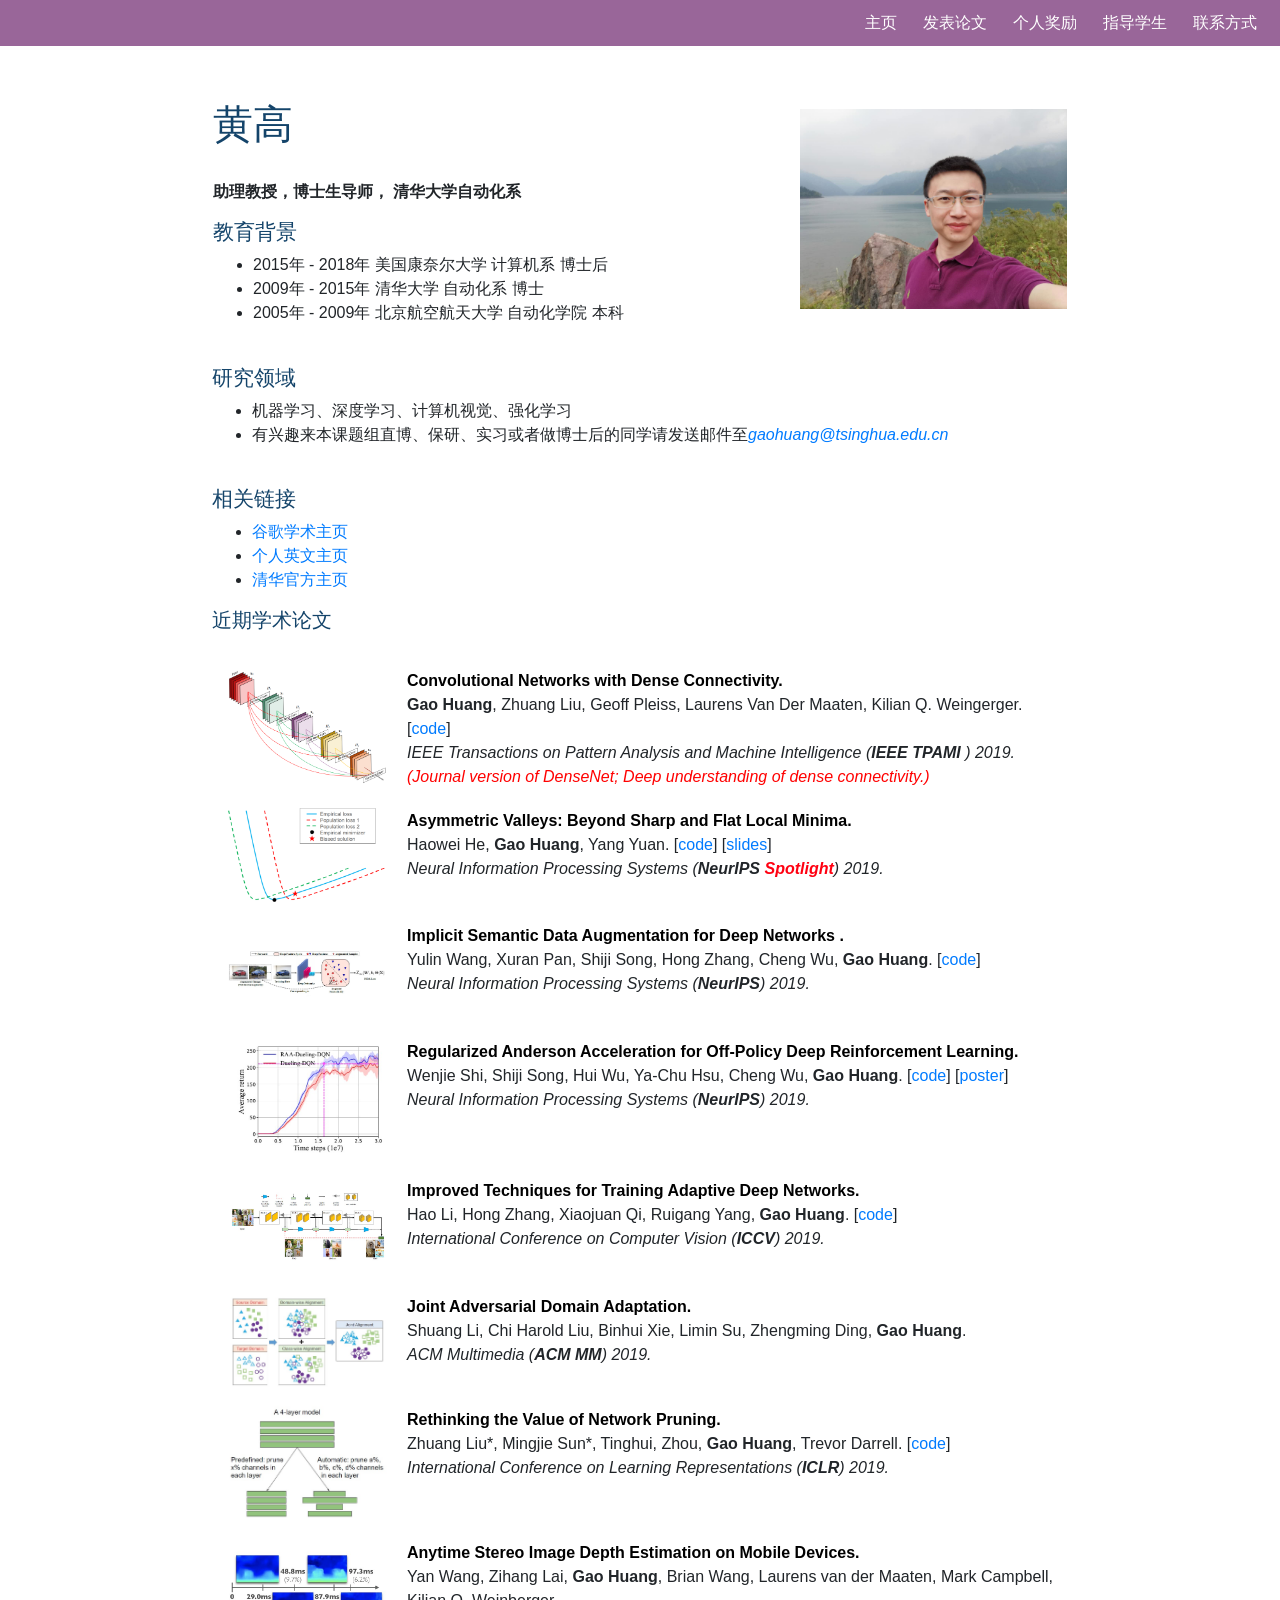
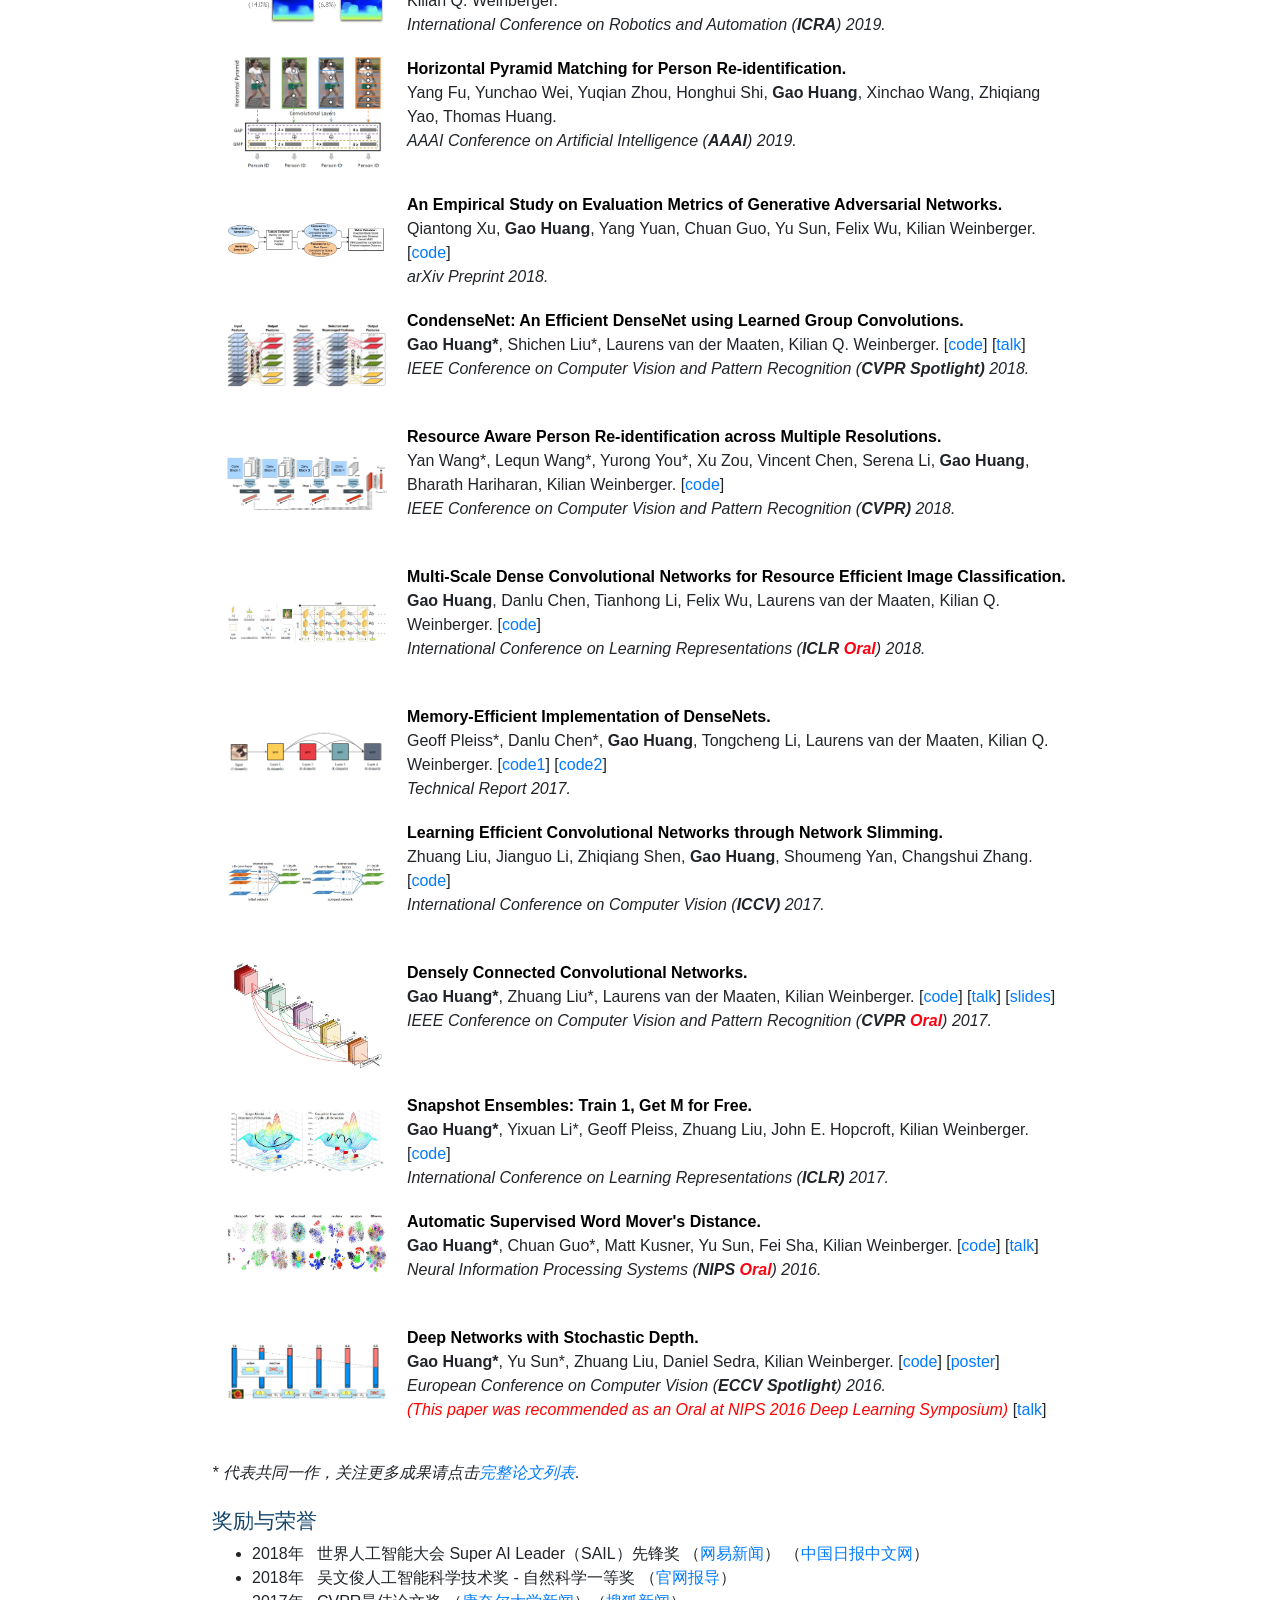
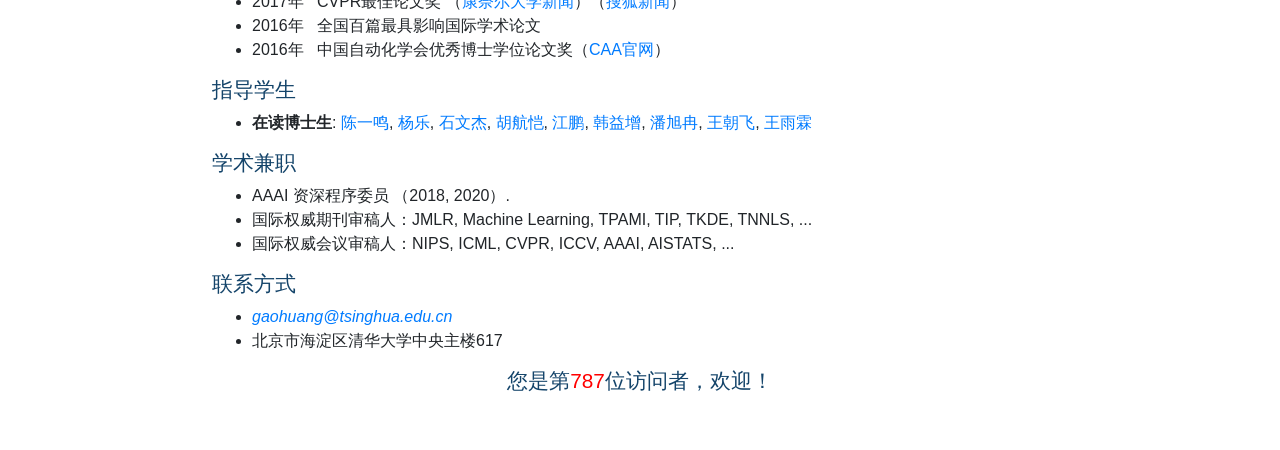
<file: index_cn.htm>
<!DOCTYPE HTML>
<!-- saved from url=(0034)http://www.gaohuang.net/ -->
<!DOCTYPE html PUBLIC "" ""><!-- Lab of GaoHuang from THU --><HTML lang="en-us"><HEAD><META
content="IE=11.0000" http-equiv="X-UA-Compatible">

<META http-equiv="Content-Type" content="text/html; charset=gbk">
<TITLE>Gao Huang Homepage</TITLE>     <LINK href="Gao%20Huang%20Homepage_files/bootstrap.min.css"
rel="stylesheet">
<SCRIPT src="Gao%20Huang%20Homepage_files/jquery-3.1.1.slim.min.js"></SCRIPT>

<STYLE type="text/css">
        /* @import url("http://fonts.googleapis.com/css?family=Source+Sans+Pro:300,300italic,600,600italic"); */

        body {
            /* font-family:"Roboto",Helvetica,Arial,sans-serif; */
            /* font-family: Arial, Helvetica, sans-serif; */
            /* font-family: "Times New Roman",Georgia,Serif; */
            font-family: "Helvetica", Helvetica, sans-serif;
            font-size: 16px;
            line-height: 1.5;
            font-weight: normal;
            background-color: #ffffff;
        }

        .navigation {
            height: auto;
            width: 100%;
            margin-left: 0;
            background: rgb(153,102,153);
            position: fixed;
            top: 0;
        }

        .navigation ul {
            width: auto;
            list-style-type: none;
            white-space: nowrap;
            margin-left: 22%;
            padding: 0;
        }

        .navigation li {
            float: right;
            text-align: center;
            line-height: 40px;
            margin-right: 2%;
            position: relative;
            overflow: hidden;
        }

        #name-nav {
            float: left;
            position: relative;
            display: block;
            color: white;
            text-align: center;
            padding: 3px;
            overflow: hidden;
            font-size: 120%;
            text-decoration: none;
        }

        .navigation li a,
        .navigation li span {
            display: block;
            color: white;
            text-align: center;
            padding: 3px;
            overflow: hidden;
            text-decoration: none;
        }

        .navigation li a:hover {
            text-decoration: underline;
        }

        .navigation li span:hover {
            text-decoration: underline;
            cursor: pointer;
        }

        b {
            font-weight: 600;
        }

        .content {
            width: 100%;
            padding-top: 4%;
            /* margin : 0px auto; */
            background-color: #ffffff;
        }

        table {
            padding: 5px;
        }

        table.pub_table,
        td.pub_td1,
        td.pub_td2 {
            padding: 8px;
            width: 850px;
            border-collapse: separate;
            border-spacing: 15px;
            margin-top: -5px;
        }

        td.pub_td1 {
            width: 50px;
        }

        td.pub_td1 img {
            height: 120px;
            width: 160px;
        }

        div#container {
            padding-left: 20px;
            padding-right: 20px;
            margin-left: 15%;
            margin-right: 15%;

            /* width: 860px; */
            text-align: left;
            /* position: relative; */
            background-color: #FFF;
        }

        div#portrait {
            /* color: #1367a7;
        color: rgb(34, 110, 147); */
            height: 158px;
        }

        #portrait {
            /* position: relative; */
            /*margin-left: 100%;*/
        }

        h4,
        h3,
        h2,
        h1,
        .paperlo,
        .paperhi-only {
            color: rgb(20, 68, 106);
        }

        .text_container h2:hover {
            cursor: pointer;
        }

        .paperhi-only,
        .paperlo:hover {
            cursor: pointer;
        }

        h2 {
            font-size: 130%;
        }

        #paper-show {
            color: rgb(0, 85, 170);
            font-size: 80%;
        }

        #paper-show span:hover {
            text-decoration: underline;
        }

        /* p
	{
		color: #5B5B5B;
		margin-bottom: 50px;
	}
	p.caption
	{
		color: #9B9B9B;
		text-align: left;
		width: 600px;
	}
	p.caption2
	{
		color: #9B9B9B;
		text-align: left;
		width: 800px;
	} */

        #header_img {
            position: absolute;
            top: 0px;
            right: 0px;
        }

        /*
        a:link,
        a:visited {
            color: #1367a7;
            text-decoration: none;
        } */

        #mit_logo {
            position: absolute;
            left: 646px;
            top: 14px;
            width: 200px;
            height: 20px;
        }

        table.pub_table tr {
            outline: thin dotted #666666;
        }

        .paper-title {
            color: black;
            text-decoration: none;
        }

        .papericon {
            /* border-radius: 8px; */
            /* -moz-box-shadow: 3px 3px 6px #888;
            -webkit-box-shadow: 3px 3px 6px #888;
            box-shadow: 3px 3px 6px #888; */
            /*height: 120px;*/
            width: 160px;
            margin-top: auto;
            margin-left: 5px;
            margin-bottom: auto;
        }

        .media {
            margin-bottom: 15px;
            margin-left: 10px;
        }

        .media-body {
            margin-top: 5px;
            padding-left: 20px;
        }

        .publication {
            margin-bottom: 15px;
        }

        .papers-selected .publication {
            display: none;
        }

        .papers-selected .book-chapters {
            display: none;
        }

        .papers-selected #show-selected {
            color: black;
            text-decoration: underline;
        }

        .papers-selected .paperhi {
            display: flex;
        }

        .papers-selected .paper-year {
            display: none;
        }

        .papers-by-date #show-by-date {
            color: black;
            text-decoration: underline;
        }

        .papers-by-date .paper-selected {
            display: none;
        }

        .papers-by-date .book-chapters {
            display: none;
        }

        .book-chapters #book-chapters {
            color: black;
            text-decoration: underline;
        }

        .book-chapters .paper-selected,
        .book-chapters .paper-year,
        .book-chapters .publication {
            display: none;
        }

        .book-chapters .chapter {
            display: flex;
        }

        /* .papers-by-date .paperhi {
            display: none;
        } */

        .hidden>div {
            display: none;
        }

        .visible>div {
            display: block;
        }
    </STYLE>

<SCRIPT>
        $(document).ready(function () {
            $('#show-selected').click(function () {
                $('.papers-container').removeClass('papers-by-date');
                $('.papers-container').removeClass('book-chapters');
                $('.papers-container').addClass('papers-selected');
            });

            $('#show-by-date').click(function () {
                $('.papers-container').removeClass('papers-selected');
                $('.papers-container').removeClass('book-chapters');
                $('.papers-container').addClass('papers-by-date');
            });

            $('#book-chapters').click(function () {
                $('.papers-container').removeClass('papers-selected');
                $('.papers-container').removeClass('papers-by-date');
                $('.papers-container').addClass('book-chapters');
            });

            $('.papers-container').addClass('papers-selected');


            $('.text_container').addClass("hidden");
            $('.text_container').click(function () {
                var $this = $(this);

                if ($this.hasClass("hidden")) {
                    $(this).removeClass("hidden").addClass("visible");

                } else {
                    $(this).removeClass("visible").addClass("hidden");
                }
            });

            // document.querySelector("#news-nav").onclick = function () {
            //     document.querySelector("#news").scrollIntoView({
            //         block: "center",
            //         behavior: "smooth"
            //     });
            // }
            // publications
            document.querySelector("#publication-nav").onclick = function () {
                document.querySelector(".paperlo").scrollIntoView({
                    block: "center",
                    behavior: "smooth"
                });
            }
            // awards
            document.querySelector("#award-nav").onclick = function () {
                document.querySelector("#award").scrollIntoView({
                    block: "center",
                    behavior: "smooth"
                });
            }
            // talks
            document.querySelector("#talk-nav").onclick = function () {
                document.querySelector("#talk").scrollIntoView({
                    block: "center",
                    behavior: "smooth"
                });
            }
            // students
            document.querySelector("#student-nav").onclick = function () {
                document.querySelector("#student").scrollIntoView({
                    block: "center",
                    behavior: "smooth"
                });
            }
            // more
            document.querySelector("#more-nav").onclick = function () {
                document.querySelector("#more").scrollIntoView({
                    block: "center",
                    behavior: "smooth"
                });
            }

        });
    </SCRIPT>

<META name="GENERATOR" content="MSHTML 11.00.10570.1001"></HEAD>
<BODY id="top">

<DIV class="navigation">
<UL>
  <li class="nav-item"><a href="#contact">��ϵ��ʽ</a></li>
  <li class="nav-item"><a href="#students">ָ��ѧ��</a></li>
  <li class="nav-item"><a href="#awards">���˽���</a></li>
  <li class="nav-item"><a href="#publications">��������</a></li>

  <li class="nav-item"><a href="#top">��ҳ</a></li>


  <!-- <li class="nav-item"><a href="http://www.gaohuang.net/#teaching">Teaching</a></li> -->

  <!-- <li class="nav-item"><a href="http://www.gaohuang.net/#miscellaneous">Misc</a></li> -->


 <!-- <LI id="contact-nav"><SPAN>Contact</SPAN>
  <LI>
  <LI id="publication-nav"><SPAN>Publications</SPAN></LI>
  <LI><A href="http://www.gaohuang.net/#top">Home</A></LI> --></UL></DIV>
<DIV class="content">
<DIV id="container">
<TABLE width="100%">
  <TBODY>
  <TR>
    <TD width="60%">
      <DIV id="info" width="">
      <H1><BR>�Ƹ�</H1><BR>
      <P><B>�������ڣ���ʿ����ʦ��
          �廪��ѧ�Զ���ϵ</B><BR>

                                 </P><h2>��������</h2><ul>
      <Li>2015�� - 2018��   �������ζ���ѧ �����ϵ ��ʿ��</Li><Li>2009�� - 2015��   �廪��ѧ �Զ���ϵ ��ʿ</Li><Li>2005�� - 2009��   �������պ����ѧ �Զ���ѧԺ ����</Li></ul>

	  <br></DIV></TD>
    <TD width="40%">
      <DIV id="photo" style="margin-left: 15%; float: right;"><IMG height="200"
      id="portrait" src="Gao%20Huang%20Homepage_files/gao.jpg">
             </DIV></TD></TR></TBODY></TABLE>

           <h2>�о�����</h2>
            <ul>
                <li>����ѧϰ�����ѧϰ��������Ӿ���ǿ��ѧϰ</li>
                <li>����Ȥ����������ֱ�������С�ʵϰ��������ʿ���ͬѧ�뷢���ʼ���<A href="#top"
      target="_blank"><IMG height="18" style="margin-bottom: -2px;" ><em>gaohuang@tsinghua.edu.cn</em></A></li>
            </ul>
<BR>
	  <H2>�������</H2>
	  <ul>
	      <li><a href="https://scholar.google.com/citations?user=-P9LwcgAAAAJ&amp;hl=en">�ȸ�ѧ����ҳ</a> </li>
	      <li><a href="http://www.gaohuang.net.html">����Ӣ����ҳ</a> </li>
	      <li><a href="http://www.au.tsinghua.edu.cn/publish/au/1714/2019/20190308143746059566193/20190308143746059566193_.html">�廪�ٷ���ҳ</a> </li>
	  </ul>
		

<a name="publications"></a>
<DIV class="papers-container">
<H5 class="paperlo">����ѧ������<br><SPAN id="paper-show"><!-- (<SPAN
id="show-selected">show selected</SPAN> /                         <SPAN id="show-by-date">show
all by date</SPAN> / <SPAN id="book-chapters">book chapters</SPAN>) --></SPAN>
          </H5><!-- <h5 class="paperhi paperhi-only">Representative Publications</h5> -->

<DIV class="paper-selected"><BR>

<!--
1 -->
<DIV class="publication media paperhi"><IMG class="papericon" src="Gao%20Huang%20Homepage_files/1.jpg">

<DIV class="media-body "><A class="paper-title" href="http://www.gaohuang.net/papers/DenseNet_Journal.pdf"><B>Convolutional Networks with Dense Connectivity.</B></A>
        <BR><b>Gao Huang</b>, Zhuang Liu, Geoff Pleiss, Laurens Van Der Maaten, Kilian Q. Weingerger.
              [<A href="https://github.com/liuzhuang13/DenseNet"
target="_blank">code</A>]<BR><I>IEEE Transactions on Pattern Analysis and Machine Intelligence (<b>IEEE TPAMI</b> ) 2019.<br><P style="color: red; display: inline;">(Journal version of DenseNet; Deep understanding of dense connectivity.)</P></I>
<BR></DIV></DIV>


<!-- 2 -->
<DIV class="publication media paperhi"><IMG class="papericon" src="Gao%20Huang%20Homepage_files/2.jpg">

<DIV class="media-body "><A class="paper-title" href="https://arxiv.org/abs/1902.00744"><B>Asymmetric Valleys: Beyond Sharp and Flat Local Minima.</B></A>
                    <BR>Haowei He, <b>Gao Huang</b>, Yang Yuan.
[<A href="https://github.com/962086838/code-for-Asymmetric-Valley"
target="_blank">code</A>] [<A href="http://www.gaohuang.net/papers/asymmetric-v3.pdf"
target="_blank">slides</A>]<BR><I>Neural Information Processing Systems (<b>NeurIPS</b> <b style="color:#FF0011" ;="">Spotlight</b>) 2019.</I><BR></DIV></DIV>



<!-- 3 -->
<DIV class="publication media paperhi"><IMG class="papericon" src="Gao%20Huang%20Homepage_files/3.jpg">

<DIV class="media-body "><A class="paper-title" href="https://arxiv.org/abs/1909.12220"><B>Implicit Semantic Data Augmentation for Deep Networks .</B></A>                             <BR>
Yulin Wang, Xuran Pan, Shiji Song, Hong Zhang, Cheng Wu, <b>Gao Huang</b>.
 [<A href="https://github.com/blackfeather-wang/ISDA-for-Deep-Networks"
target="_blank">code</A>] <BR><I>Neural Information Processing Systems (<b>NeurIPS</b>) 2019.<BR>
</I><BR></DIV></DIV>


<!-- 4 -->
<DIV class="publication media paperhi"><IMG class="papericon" src="Gao%20Huang%20Homepage_files/4.jpg">

<DIV class="media-body "><A class="paper-title" href="https://arxiv.org/abs/1909.03245"><B>Regularized Anderson Acceleration for Off-Policy Deep Reinforcement Learning.</B></A>
<BR>Wenjie Shi, Shiji Song, Hui Wu, Ya-Chu Hsu, Cheng Wu, <b>Gao Huang</b>.                             [<A
href="https://github.com/shiwj16/raa-drl"
target="_blank">code</A>] [<A
href="http://www.gaohuang.net/papers/poster_RAA.pdf"
target="_blank">poster</A>]<BR><I>Neural Information Processing Systems (<b>NeurIPS</b>) 2019.
<!-- <P style="color: red; display: inline;">(Oral)</P> --> </I><BR></DIV></DIV>





<!-- 5 -->	
<DIV class="publication media paperhi"><IMG class="papericon" src="Gao%20Huang%20Homepage_files/5.jpg">
				
<DIV class="media-body "><A class="paper-title" href="https://arxiv.org/abs/1908.06294"><B>Improved Techniques for Training Adaptive Deep Networks.</B></A><BR>
Hao Li, Hong Zhang, Xiaojuan Qi, Ruigang Yang, <b>Gao Huang</b>. [<A
href="https://github.com/kalviny/IMTA"
target="_blank">code</A>] <BR><I> International Conference on Computer Vision (<b>ICCV</b>) 2019. <BR>
<!-- <P style="color: red; display: inline;">(Graduate Student Travel
Award)</P> --></I><BR></DIV></DIV>




<!--6-->
<DIV class="publication media paperhi"><IMG class="papericon" src="Gao%20Huang%20Homepage_files/6.jpg">

<DIV class="media-body "><A class="paper-title" href="https://dl.acm.org/citation.cfm?doid=3343031.3351070"><B>Joint Adversarial Domain Adaptation.</B></A>                             <BR>
Shuang Li, Chi Harold Liu, Binhui Xie, Limin Su, Zhengming Ding, <b>Gao Huang</b>.
<BR><I>
ACM Multimedia (<b>ACM MM</b>) 2019.
<!--
<P style="color: red; display: inline;">(Oral)</P> --></I><BR></DIV></DIV>




<!--7-->
<DIV class="publication media paperhi"><IMG class="papericon" src="Gao%20Huang%20Homepage_files/7.jpg">

<DIV class="media-body"><A class="paper-title" href="https://arxiv.org/abs/1810.05270"><B>Rethinking the Value of Network Pruning. </B></A> <BR>Zhuang Liu*,  Mingjie Sun*, Tinghui, Zhou, <b>Gao Huang</b>, Trevor Darrell.
              [<A href="https://github.com/Eric-mingjie/rethinking-network-pruning"
target="_blank">code</A>]                            <BR><I>International Conference on Learning Representations (<b>ICLR</b>) 2019.
<!-- <P style="color: red; display: inline;">(Oral)</P> --></I><BR></DIV></DIV>





<!--8-->
<DIV class="publication media paperhi"><IMG class="papericon" src="Gao%20Huang%20Homepage_files/8.jpg">

<DIV class="media-body"><A class="paper-title" href="https://arxiv.org/abs/1810.11408"><B>Anytime Stereo Image Depth Estimation on Mobile Devices.</B> </A>                             <BR>
Yan Wang, Zihang Lai, <b>Gao Huang</b>,  Brian Wang,  Laurens van der Maaten,  Mark Campbell,  Kilian Q. Weinberger.
           <BR><I> International Conference on Robotics and Automation (<b>ICRA</b>) 2019.</I><BR></DIV></DIV>




<!--9-->
<DIV class="publication media paperhi"><IMG class="papericon" src="Gao%20Huang%20Homepage_files/9.jpg">

<DIV class="media-body"><A class="paper-title" href="https://arxiv.org/abs/1804.05275"><B>Horizontal Pyramid Matching for Person Re-identification. </B></A>                             <BR>
Yang Fu, Yunchao Wei, Yuqian Zhou, Honghui Shi, <b>Gao Huang</b>, Xinchao Wang, Zhiqiang Yao, Thomas Huang.<BR>
	<I>AAAI Conference on Artificial Intelligence (<b>AAAI</b>) 2019.

<!-- <P style="color: red; display: inline;">(Spotlight)</P> --></I><BR></DIV></DIV>







<!--10-->
<DIV class="publication media paperhi"><IMG class="papericon" src="Gao%20Huang%20Homepage_files/10.jpg">

<DIV class="media-body"><A class="paper-title" href="https://arxiv.org/abs/1806.07755"><B>An Empirical Study on Evaluation Metrics of Generative Adversarial Networks.</B></A><BR>
Qiantong Xu, <b>Gao Huang</b>, Yang Yuan, Chuan Guo, Yu Sun, Felix Wu, Kilian Weinberger. [<A href="https://github.com/xuqiantong/GAN-Metrics"
target="_blank">code</A>]<BR><I>arXiv Preprint 2018.</I><BR></DIV></DIV>






<!--11-->
<DIV class="publication media paperhi"><IMG class="papericon" src="Gao%20Huang%20Homepage_files/11.jpg">

<DIV class="media-body"><A class="paper-title" href="https://arxiv.org/abs/1711.09224"><B>CondenseNet: An Efficient DenseNet using Learned Group Convolutions.</B></A><BR>
<b>Gao Huang*</b>, Shichen Liu*, Laurens van der Maaten, Kilian Q. Weinberger. [<A href="https://github.com/ShichenLiu/CondenseNet"
target="_blank">code</A>] [<A href="https://www.youtube.com/watch?v=NHajBzgnC1Q&amp;t=87m50s"
target="_blank">talk</A>]<BR><I>IEEE Conference on Computer Vision and Pattern Recognition (<b>CVPR Spotlight)</b> 2018.</I><BR><I>
<!-- <P style="color: red; display: inline;">(MedIA-MICCAI'17 Best Paper
Award)</P> --></I><BR></DIV></DIV>




<!--12-->
<DIV class="publication media paperhi"><IMG class="papericon" src="Gao%20Huang%20Homepage_files/12.jpg">

<DIV class="media-body"><A class="paper-title" href="https://arxiv.org/abs/1805.08805"><B>Resource Aware Person Re-identification across Multiple Resolutions.</B></A> <BR>
Yan Wang*, Lequn Wang*, Yurong You*, Xu Zou, Vincent Chen, Serena Li, <b>Gao Huang</b>, Bharath Hariharan, Kilian Weinberger. [<A href="https://github.com/mileyan/DARENet"
target="_blank">code</A>]<BR>
	<I>IEEE Conference on Computer Vision and Pattern Recognition (<b>CVPR)</b> 2018.
</I><BR><I>
<!-- <P style="color: red; display: inline;">(ESI Highly Cited
Paper)</P> --></I><BR></DIV></DIV>





<!--13-->
<DIV class="publication media paperhi"><IMG class="papericon" src="Gao%20Huang%20Homepage_files/13.jpg">

<DIV class="media-body"><A class="paper-title" href="https://arxiv.org/abs/1703.09844"><B>Multi-Scale Dense Convolutional Networks for Resource Efficient Image Classification.</B></A>                             <BR>
<b>Gao Huang</b>, Danlu Chen, Tianhong Li, Felix Wu, Laurens van der Maaten, Kilian Q. Weinberger. [<A href="https://github.com/gaohuang/MSDNet"
target="_blank">code</A>] <BR>
<I>International Conference on Learning Representations (<b>ICLR</b> <b style="color:#FF0011" ;="">Oral</b>) 2018. <BR>
<!-- <P style="color: red; display: inline;">(ESI Highly Cited
Paper)</P> --></I><BR></DIV></DIV>





<!--14-->
<DIV class="publication media paperhi"><IMG class="papericon" src="Gao%20Huang%20Homepage_files/14.jpg">

<DIV class="media-body"><A class="paper-title" href="https://arxiv.org/abs/1707.06990"><B>Memory-Efficient Implementation of DenseNets.</B></A>                             <BR>
Geoff Pleiss*, Danlu Chen*, <b>Gao Huang</b>, Tongcheng Li, Laurens van der Maaten, Kilian Q. Weinberger. [<A href="https://github.com/liuzhuang13/DenseNet"
target="_blank">code1</A>] [<A href="https://github.com/gpleiss/efficient_densenet_pytorch"
target="_blank">code2</A>] <BR>
<I>Technical Report 2017. </I><BR><I>
<!-- <P style="color: red; display: inline;">(Best Paper Award)</P> --></I>
          </DIV></DIV>
		
		
		
		
		
<!--15-->		
<DIV class="publication media paperhi"><IMG class="papericon" src="Gao%20Huang%20Homepage_files/15.jpg">

<DIV class="media-body"><A class="paper-title" href="https://arxiv.org/abs/1708.06519"><B>
Learning Efficient Convolutional Networks through Network Slimming.
</B></A>                             <BR>Zhuang Liu, Jianguo Li, Zhiqiang Shen, <b>Gao Huang</b>, Shoumeng Yan, Changshui Zhang. [<A href="https://github.com/liuzhuang13/slimming"
target="_blank">code</A>]<BR>
<I>International Conference on Computer Vision (<b>ICCV)</b> 2017. </I><BR><I>
<!-- <P style="color: red; display: inline;">(Young Scientist Award
Finalist)</P> --></I><BR></DIV></DIV>




<!--16-->	
<DIV class="publication media paperhi"><IMG class="papericon" src="Gao%20Huang%20Homepage_files/16.jpg">

<DIV class="media-body"><A class="paper-title" href="https://arxiv.org/abs/1608.06993"><B>Densely Connected Convolutional Networks.</b></A>                             <BR>
<b>Gao Huang*</b>, Zhuang Liu*, Laurens van der Maaten, Kilian Weinberger.
[<A href="https://github.com/liuzhuang13/DenseNet"
target="blank">code</A>] [<A href="https://www.youtube.com/watch?v=-W6y8xnd--U&amp;t=7s"
target="blank">talk</A>] [<A href="http://www.gaohuang.net/papers/DenseNet-CVPR-Slides.pdf"
target="blank">slides</A>]<BR>
<I>IEEE Conference on Computer Vision and Pattern Recognition
  (<b>CVPR <b style="color:#FF0011" ;="">Oral</b></b>) 2017. <BR>
</I><BR></DIV></DIV>




<!--17-->	
<DIV class="publication media paperhi"><IMG class="papericon" src="Gao%20Huang%20Homepage_files/17.jpg">

<DIV class="media-body"><A class="paper-title" href="https://arxiv.org/abs/1704.00109"><B>
Snapshot Ensembles: Train 1, Get M for Free.</B></A>
                           <BR> <b>Gao Huang*</b>, Yixuan Li*, Geoff Pleiss, Zhuang Liu, John E. Hopcroft, Kilian Weinberger.
[<A href="https://github.com/gaohuang/SnapshotEnsemble"
target="blank">code</A>]						   <BR><I>International Conference on Learning Representations (<b>ICLR)</b> 2017.
<!-- <P style="color: red; display: inline;">(Oral)</P> --></I><BR></DIV></DIV>




<!--18-->
<DIV class="publication media paperhi"><IMG class="papericon" src="Gao%20Huang%20Homepage_files/18.jpg">

<DIV class="media-body"><A class="paper-title" href="https://papers.nips.cc/paper/6139-supervised-word-movers-distance.pdf"><B>Automatic
Supervised Word Mover's Distance. </B></A>                             <BR>
 <b>Gao Huang*</b>, Chuan Guo*, Matt Kusner, Yu Sun, Fei Sha, Kilian Weinberger. [<A href="https://github.com/gaohuang/S-WMD"
target="blank">code</A>]  [<A href="https://channel9.msdn.com/Events/Neural-Information-Processing-Systems-Conference/Neural-Information-Processing-Systems-Conference-NIPS-2016/Supervised-Word-Movers-Distance"
target="blank">talk</A>] <BR>
	 <I>Neural Information Processing Systems (<b>NIPS</b> <b style="color:#FF0011" ;="">Oral</b>) 2016. <BR>
<!-- <P style="color: red; display: inline;">(MICCAI Young Scientist Impact Award
2019)</P> --></I>                         </DIV></DIV>




<!--19-->
<DIV class="publication media paperhi"><IMG class="papericon" src="Gao%20Huang%20Homepage_files/19.jpg">

<DIV class="media-body"><A class="paper-title" href="https://arxiv.org/abs/1603.09382"><BR><B>Deep Networks with Stochastic Depth. </B></A>
               <BR><b>Gao Huang*</b>, Yu Sun*, Zhuang Liu, Daniel Sedra, Kilian Weinberger. [<A href="https://github.com/gaohuang/Stochastic_Depth"
target="blank">code</A>]  [<A href="http://www.eccv2016.org/files/posters/S-3A-08.pdf"
target="blank">poster</A>]<BR><I>European Conference on Computer Vision (<b>ECCV Spotlight</b>) 2016.<br>
<p style="color: red; display: inline;" href="https://sites.google.com/site/nips2016deeplearnings/accepted-papers"> (This paper was recommended as an Oral at NIPS 2016 Deep Learning Symposium) </p>
<!-- <P style="color: red; display: inline;">(Oral)</P> -->

</I>[<A href="https://channel9.msdn.com/Events/Neural-Information-Processing-Systems-Conference/Neural-Information-Processing-Systems-Conference-NIPS-2016/Deep-Learning-Symposium-Session-2"
target="blank">talk</A>]<BR><BR></DIV></DIV></DIV>

<i>* ������ͬһ������ע����ɹ�����<a href="https://scholar.google.com/citations?user=-P9LwcgAAAAJ&amp;hl=en">���������б�</a></i>.
<br><br>




<DIV class="text_container visible">
<H2 id="awards">����������</H2>
<DIV>
                <ul>
                    <li>2018�� &nbsp  �����˹����ܴ�� Super AI Leader��SAIL���ȷ潱 ��<a href="http://tech.163.com/18/0917/16/DRTTSR6M00098IEO.html">��������</a>�� ��<a href="http://sh.chinadaily.com.cn/2018-09/17/content_36928779.htm">�й��ձ�������</a>�� </li>

                    <li>2018�� &nbsp  ���Ŀ��˹����ܿ�ѧ������ - ��Ȼ��ѧһ�Ƚ� ��<a href="http://www.wuwenjunkejijiang.cn/wj/news.aspx?pkid=13499&tid=13391">��������</a>�� </li>
                    <li>2017�� &nbsp  CVPR������Ľ� ��<a href="https://www.cis.cornell.edu/cornell-cis-research-gets-facebook-call-out-founder-mark-zuckerberg">���ζ���ѧ����</a>����<a href="http://www.sohu.com/a/159315272_610300">�Ѻ�����</a>��</li>

                    <li>2016�� &nbsp  ȫ����ƪ���Ӱ�����ѧ������</li>
                    <li>2016�� &nbsp  �й��Զ���ѧ�����㲩ʿѧλ���Ľ���<a href="http://www.caa.org.cn/index.php?me_id=1071 ">CAA����</a>��</li>
                </ul></DIV></DIV>

<DIV class="text_container visible">
<H2 id="students">ָ��ѧ��</H2>
<DIV>
<UL>
  <li> <p><b>�ڶ���ʿ��</b>:  <a href="#top">��һ��</a>, <a href="#top">����</a>, <a href="#top">ʯ�Ľ�</a>, <a href="#top">������</a>, <a href="#top">����</a>, <a href="#top">������</a>, <a href="#top">����Ƚ</a>, <a href="#top">������</a>, <a href="#top">������</a></p></li>

  </UL></DIV></DIV>

<DIV class="text_container visible">
<H2 id="awards">ѧ����ְ</H2>
<DIV>
<UL>
  <li>AAAI �������ίԱ ��2018, 2020��.</li>

  <li>����Ȩ���ڿ�����ˣ�JMLR, Machine Learning, TPAMI, TIP, TKDE, TNNLS, ...</li>

  <li>����Ȩ����������ˣ�NIPS, ICML, CVPR, ICCV, AAAI, AISTATS, ...</li>

</UL></DIV></DIV>

  <DIV class="text_container visible">
  <H2 id="contact">��ϵ��ʽ</H2>
  <DIV>
  <UL>
    <LI><A href="#top"
      target="_blank"><IMG height="18" style="margin-bottom: -2px;" ><em>gaohuang@tsinghua.edu.cn</em></A></LI>
    <LI>�����к������廪��ѧ������¥617</LI>
    </UL></DIV></DIV>





<!-- <DIV class="text_container visible">
<H2 id="talk"> Selected Talks</H2>
<DIV>
<UL>
  <LI><B>Domain Generalization via Model-Agnostic Learning of Semantic Features
  </B> </LI>                        at <A href="https://www.imperial.ac.uk/data-science/research/multidisciplinary-labs/machine-learning-lab/imperial--neurips-2019/"
  target="_blank">Imperial @ NeurIPS 2019</A>, Nov 2019.
  <BR>
  <LI><B>Surgical Visual Perception Towards AI-Powered Context-Aware Operating
  Theaters </B> </LI>                        at MICCAI'19 Workshop of <A href="https://or20.univ-rennes1.fr/"
  target="_blank"> OR 2.0 Context-Aware  Operating Theaters</A>, Oct 2019. <BR>
                        at MediCIS, Universite de Rennes 1, France, Nov 2019.
                       <BR>
  <LI><B>Multimodal Learning from Unpaired Medical Images for Adaptation and
  Integration </B> </LI>                        at UCL Medical Image Computing
  Summer School (MedICSS), UK, Jul 2019. <BR>                        at UCL/ICL
  Bio-Imaging Symposium, UK, May 2019.                          <BR>
  <LI><B>Towards AI-Powered Healthcare: Automated Medical Image Computing via
  Deep Learning</B> </LI>                        at Department of Computer
  Science, University of Birmingham, Nov 2019. <BR>                        at
  Department of Computer Science, Sheffield University, May 2019. <BR>
               at Department of Computer Science &amp; Engineering, CUHK, Mar
  2019. <BR>                        at Department of Computer Science &amp;
  Engineering, HKUST, Feb 2019. <BR>                        at Hong Kong
  Instuition of Science Annual Meeting, HK, Dec 2018.
  <BR>
  <LI><B>Towards AI-Powered Healthcare: Automated Medical Image Computing via
  Deep Learning </B> </LI>                        at Hong Kong Instuition of
  Science Annual Meeting, HK, Dec 2018.                         <BR>
  <LI><B>Analyzing High Dimensional Medical Images with Deep Learning</B> </LI>
                        at Hamlyn Centre for Robotic Surgery, Imperial College
  London, UK, Feb 2019. <BR>                        at Smart Robotics and
  Artificial Intelligence Workshop organized by Signate Life Sciences, HK, Dec
                       2018.                         <BR>
  <LI><B>Deep Learning for AI-Powered Medical Image Analysis in Radiology</B>
  </LI>                        at Hong Kong College of Radiologists (HKCR)
  Annual Scientific Meeting, HK, Nov 2018. <BR>                        at
  Engineering Medical Innovation (EMedI) Summit, HK, Aug 2018.
        <BR>
  <LI><B>Deep Learning for Medical Image Computing</B> </LI>
     at Department of Computing, HKPolyU, HK, Aug 2018.
  <BR>
  <LI><B>Medical Image Computing via Deep Learning - Detection and Segmentation
  </B> </LI>                        at BioMedIA lab in Imperial College London,
  UK, July 2018. <BR>                        at German Center for
  Neurodegenerative Diseases (DZNE), Germany, Jul 2018.
  <BR>
  <LI><B>Intelligent Medical Image Detection and Segmentaiton via 3D Deep
  Learning</B></LI>                        at <A href="https://www.re-work.co/events/ai-in-healthcare-summit-hong-kong-2018">AI
  in Healthcare Summit </A>organized by ReWork, HK, June 2018.
         <BR>
  <LI><B>Deep Learning for Medical Image Analysis: Algorithms and
  Applications</B> </LI>                        at Department of Clinical
  Oncology at Queen Mary Hospital HKU, HK, Apr 2018.
<BR>
  <LI><B>3D Convolutional Networks for Computer-aided Lesion Detection in
  Medical Images</B> </LI>                        at A*Star Institute of High
  Performance Computing, Singapore, May 2017.                         <BR>
  <LI><B>Automated Brain Lesion Detection in MRI Scans with Hierarchical
  Features </B></LI>                        at Siemens Corporate Research,
  Princeton, US, Jun 2016.                     </UL></DIV></DIV> -->





<!-- <DIV class="text_container hidden">
<H2>Professional Services</H2>
<DIV><B>Conference Services: </B>
<UL>
  <LI>Area Chair of MIDL'19-20 </LI>
  <LI>PC of "Medical Imaging meets NeurIPS" 18-19</LI>
  <LI>Reviewer of AISTATS'20, ICRA'20, AAAI'19-20, MICCAI'17-20, IJCAI'18-20,
  IROS'19</LI>
                      </UL><B>Journal Reviews: </B>
<UL>
  <LI>IEEE Transactions on Pattern Analysis and Machine Learning (TPAMI)</LI>
  <LI>Medical Image Analysis (MedIA)</LI>
  <LI>IEEE Transactions on Medical Imaging (TMI)</LI>
  <LI>International Journal of Computer Vision (IJCV)</LI>
  <LI>IEEE Transactions on Biomedical Engineering (TBME)</LI>
  <LI>IEEE Transactions on Neural Networks and Learning Systems (TNNLS)</LI>
  <LI>IEEE Transactions on Automation Science and Engineering (TASE)</LI>
  <LI>IEEE Transactions on Cybernetics (CYB)</LI>
  <LI>IEEE Robotics and Automation Letters (RA-L)</LI>
  <LI>IEEE Journal of Biomedical and Health Informatics (JBHI)</LI>
  <LI>IEEE Transactions on Emerging Topics in Computing (TETCSI)</LI>
  <LI>International Journal of Computer Assisted Radiology and Surgery
  (IJCARS)</LI>
  <LI>The Lancet Digital Health</LI>
  <LI>NeuroImage</LI>
  <LI>Neurocomputing</LI>
  <LI>Pattern Recognition</LI>
  <LI>Medical Physics</LI>
  <LI>Scientific Reports</LI>
  <LI>BMC Bioinformatics</LI>
  <LI>Computerized Medical Imaging and Graphics</LI>
  <LI>Neuroradiology</LI>
  <LI>Journal of Magnetic Resonance Imaging</LI>
  <LI>International Journal of Imaging Systems and Technology</LI>
  <LI>SPIE Journal of Medical Imaging</LI>
  <LI>SPIE Journal of Electronic Imaging</LI>
  <LI>Informatics in Medicine Unlocked</LI>                        etc.
             </UL></DIV></DIV> -->
			
			
			
			
			
			
			
<!-- <DIV class="text_container hidden">
<H2>Press Coverage</H2>
<DIV>
<UL>
  <LI><A href="https://twitter.com/EU_RESEARCH/status/1219308002055983105">
                            EU Research Social Media, machine intelligence to
  detect subtle signs of early #disease, 2019.</A></LI>
  <LI><A href="http://www.chinadaily.com.cn/a/201904/03/WS5ca4901ca3104842260b4431_1.html">
                                     China Daily, AI used to pinpoint head and
  neck cancer treatment, 2019.</A></LI>
  <LI><A href="http://www.cse.cuhk.edu.hk/en/achievement/professor-and-research-staff/1214-dr-qi-dou-won-the-hkis-towngas-young-scientist-award-2018-and-cuhk-postgraduate-research-output-award-2017">CUHK
                                     CSE News of Achievement, 2018.</A></LI>
  <LI><A href="https://www.instagram.com/p/BrPRtQ_h3Fy/?utm_source=ig_share_sheet&amp;igshid=u0vmh7epyr8m">CUHK
                                     Engineering Social Media Platform, keywords
  #healthcaretechnology,                                    #womanengineering,
  2018.</A></LI>
  <LI><A href="http://www.iso.cuhk.edu.hk/english/publications/CUHKUPDates/article.aspx?articleid=2129">CUHK
                                     Updates, An Eagle Eye for Smart Diagnoses,
  2018.</A></LI>
  <LI><A href="https://www.erg.cuhk.edu.hk/erg/node/1275">CUHK Updates, An Eagle
  Eye for Smart                                    Diagnoses, 2018.</A></LI>
  <LI><A href="http://www.cse.cuhk.edu.hk/en/achievement/professor-and-research-staff/26-prof-heng-pheng-ann-and-his-team-develop-artificial-intelligent-systems-improving-efficiency-in-diagnosing-lung-cancer-and-breast-cancer-through-automated-medical-image-analysis-9-2017">Regional
                                     press media, AI for Lung Cancer and Brease
  Cancer Analysis, 2017.</A></LI></UL></DIV></DIV> -->




<DIV class="text_container hidden" id="more">
<!-- <H2>Miscellany</H2> -->
<DIV>
<UL>
  <!-- <LI>I like yoga, cycling, cooking, reading, travelling.</LI>
  <LI><EM>Understanding others is intelligent, understanding yourself is
  wisdom.</EM></LI>
  <LI>Last update on 9 Feb 2020.</LI><BR> -->
<SCRIPT src="Gao%20Huang%20Homepage_files/4.js" type="text/javascript" async="async"></SCRIPT>
                           </UL></DIV></DIV></DIV></DIV>
<DIV align="center">
<script language=JavaScript>
<!--
var caution = false
function setCookie(name, value, expires, path, domain, secure){
var curCookie = name + "=" + escape(value) +
((expires) ? "; expires=" + expires.toGMTString() : "") +
((path) ? "; path=" + path : "") +
((domain) ? "; domain=" + domain : "") +
((secure) ? "; secure" : "")
if (!caution || (name + "=" + escape(value)).length<= 4000)
document.cookie = curCookie
else
if (confirm("Cookie exceeds 4KB and will be cut!"))
document.cookie = curCookie
}
function getCookie(name) {
var prefix = name + "="
var cookieStartIndex = document.cookie.indexOf(prefix)
if (cookieStartIndex == -1)
return null
var cookieEndIndex = document.cookie.indexOf(";", cookieStartIndex+ prefix.length)
if (cookieEndIndex == -1)
cookieEndIndex = document.cookie.length
return unescape(document.cookie.substring(cookieStartIndex +prefix.length, cookieEndIndex))
}
function deleteCookie(name, path, domain) {
if (getCookie(name)) {
document.cookie = name + "=" +
((path) ? "; path=" + path : "") +
((domain) ? "; domain=" + domain : "") +
"; expires=Thu, 01-Jan-70 00:00:01 GMT"
}
}
function fixDate(date) {
var base = new Date(0)
var skew = base.getTime()
if (skew > 0)
date.setTime(date.getTime() - skew)
}
var now = new Date()
fixDate(now)
now.setTime(now.getTime() + 365 * 24 * 60 * 60 * 1000)
var visits = getCookie("counter")
if (!visits)
visits = 787
else
visits = parseInt(visits) + 1
setCookie("counter", visits, now)
document.write("<h2>���ǵ�<font color=red>" + visits + "</font>λ�����ߣ���ӭ��</h2>")
// -->
</script></DIV><br><br>


</BODY></HTML>
</file>
